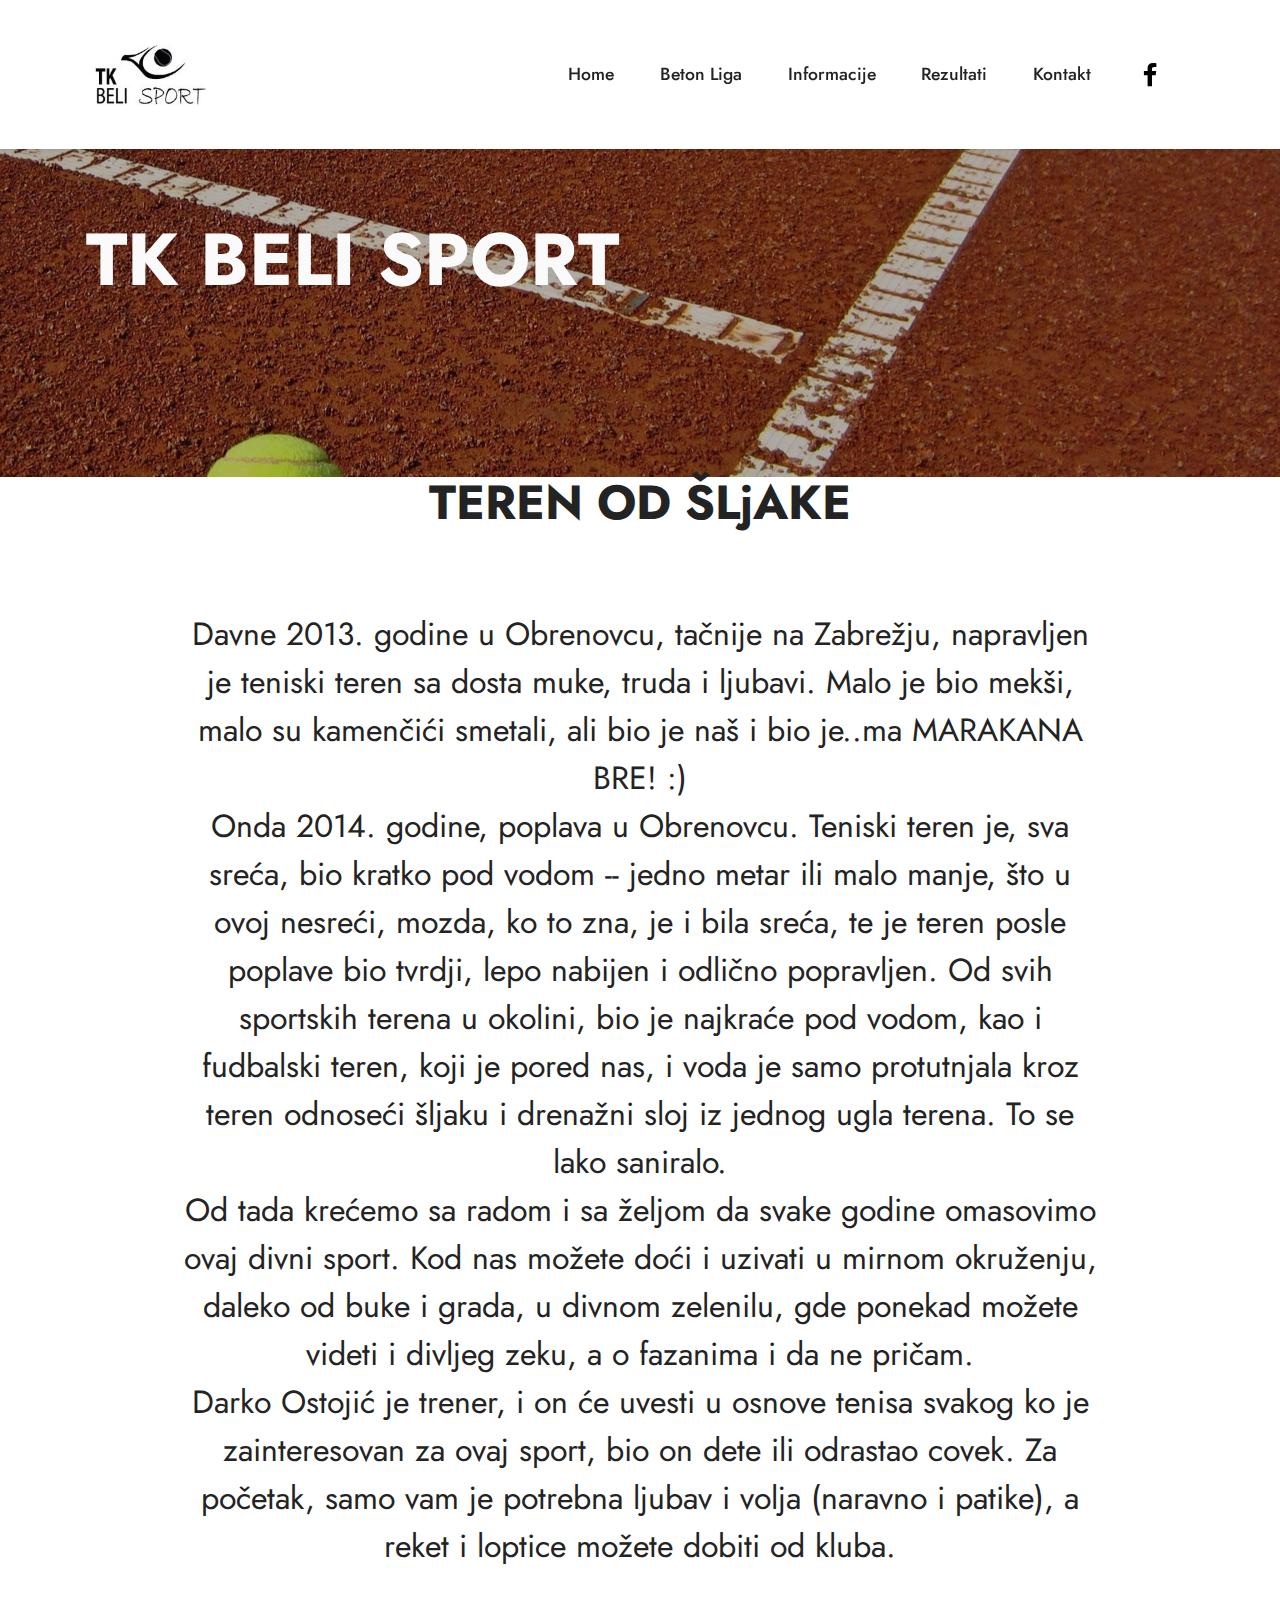
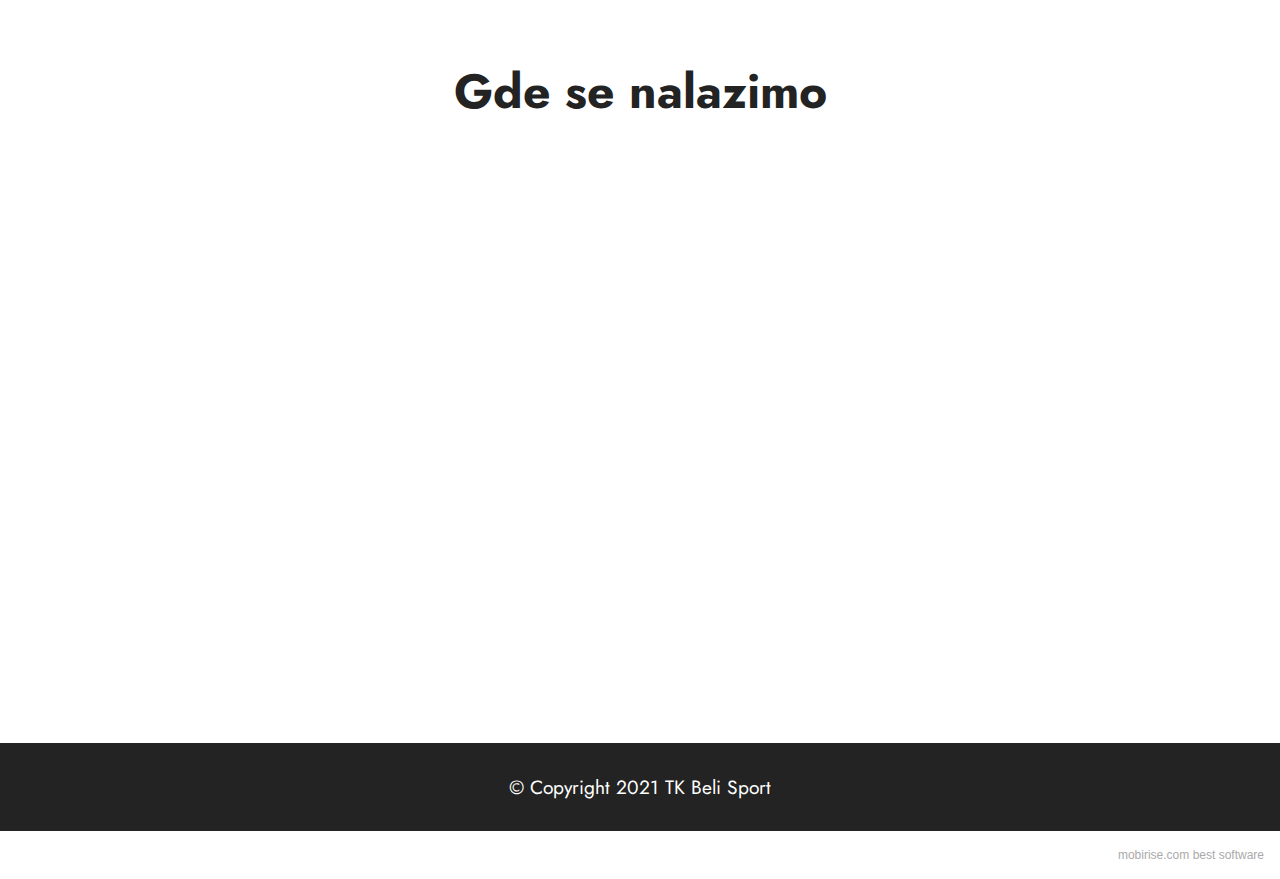
<file: index.html>
<!DOCTYPE html>
<html  >
<head>
  <!-- Site made with Mobirise Website Builder v5.3.0, https://mobirise.com -->
  <meta charset="UTF-8">
  <meta http-equiv="X-UA-Compatible" content="IE=edge">
  <meta name="generator" content="Mobirise v5.3.0, mobirise.com">
  <meta name="viewport" content="width=device-width, initial-scale=1, minimum-scale=1">
  <link rel="shortcut icon" href="assets/images/logo-tenis-krug-256x256.jpeg" type="image/x-icon">
  <meta name="description" content="">
  
  
  <title>Home</title>
  <link rel="stylesheet" href="assets/tether/tether.min.css">
  <link rel="stylesheet" href="assets/bootstrap/css/bootstrap.min.css">
  <link rel="stylesheet" href="assets/bootstrap/css/bootstrap-grid.min.css">
  <link rel="stylesheet" href="assets/bootstrap/css/bootstrap-reboot.min.css">
  <link rel="stylesheet" href="assets/dropdown/css/style.css">
  <link rel="stylesheet" href="assets/socicon/css/styles.css">
  <link rel="stylesheet" href="assets/theme/css/style.css">
  <link rel="preload" as="style" href="assets/mobirise/css/mbr-additional.css"><link rel="stylesheet" href="assets/mobirise/css/mbr-additional.css" type="text/css">
  
  <!-- Analytics -->
<!-- Global site tag (gtag.js) - Google Analytics -->
<script async src="https://www.googletagmanager.com/gtag/js?id=G-X2D6D0NE1W"></script>
<script>
  window.dataLayer = window.dataLayer || [];
  function gtag(){dataLayer.push(arguments);}
  gtag('js', new Date());

  gtag('config', 'G-X2D6D0NE1W');
</script>
<!-- /Analytics -->
  
  
</head>
<body>




  
  <section class="menu menu1 cid-suoGKyP9sp" once="menu" id="menu1-0">
    

    <nav class="navbar navbar-dropdown navbar-fixed-top navbar-expand-lg">
        <div class="container">
            <div class="navbar-brand">
                <span class="navbar-logo">
                    <a href="index.html">
                        <img src="assets/images/logo-tenis-krug-256x256.jpeg" alt="tk beli sport" style="height: 8rem;">
                    </a>
                </span>
                
            </div>
            <button class="navbar-toggler" type="button" data-toggle="collapse" data-target="#navbarSupportedContent" aria-controls="navbarNavAltMarkup" aria-expanded="false" aria-label="Toggle navigation">
                <div class="hamburger">
                    <span></span>
                    <span></span>
                    <span></span>
                    <span></span>
                </div>
            </button>
            <div class="collapse navbar-collapse" id="navbarSupportedContent">
                <ul class="navbar-nav nav-dropdown nav-right" data-app-modern-menu="true"><li class="nav-item"><a class="nav-link link text-black text-primary display-4" href="index.html">Home</a></li><li class="nav-item"><a class="nav-link link text-black text-primary display-4" href="beton-liga.html">Beton Liga</a></li>
                    
                    <li class="nav-item"><a class="nav-link link text-black text-primary display-4" href="informacije.html">Informacije</a>
                    </li><li class="nav-item"><a class="nav-link link text-black text-primary display-4" href="rezultati.html">Rezultati</a></li><li class="nav-item"><a class="nav-link link text-black text-primary display-4" href="kontakt.html">Kontakt</a></li></ul>
                <div class="icons-menu">
                    <a class="iconfont-wrapper" href="https://www.facebook.com/TKbeliSport" target="_blank">
                        <span class="p-2 mbr-iconfont socicon-facebook socicon"></span>
                    </a>
                    
                    
                    
                </div>
                
            </div>
        </div>
    </nav>
</section>

<section class="header1 cid-suoGNY6XXk" id="header1-1">

    

    <div class="mbr-overlay" style="opacity: 0.3; background-color: rgb(0, 0, 0);"></div>

    <div class="container">
        <div class="row">
            <div class="col-12 col-lg-12">
                <h1 class="mbr-section-title mbr-fonts-style mb-3 display-1"><strong>TK BELI SPORT</strong></h1>
                
                
                
            </div>
        </div>
    </div>
</section>

<section class="content4 cid-susd88hOzP" id="content4-j">
    
    
    <div class="container">
        <div class="row justify-content-center">
            <div class="title col-md-12 col-lg-10">
                <h3 class="mbr-section-title mbr-fonts-style align-center mb-4 display-2"><strong>TEREN OD ŠLjAKE</strong></h3>
                <h4 class="mbr-section-subtitle align-center mbr-fonts-style mb-4 display-5"><br>Davne 2013. godine u Obrenovcu, tačnije na Zabrežju, napravljen je teniski teren sa dosta muke, truda i ljubavi. Malo je bio mekši, malo su kamenčići smetali, ali bio je naš i bio je..ma MARAKANA BRE! :)
                <div>Onda 2014. godine, poplava u Obrenovcu. Teniski teren je, sva sreća, bio kratko pod vodom -- jedno metar ili malo manje, što u ovoj nesreći, mozda, ko to zna, je i bila sreća, te je teren posle poplave bio tvrdji, lepo nabijen i odlično popravljen. Od svih sportskih terena u okolini, bio je najkraće pod vodom, kao i fudbalski teren, koji je pored nas, i voda je samo protutnjala kroz teren odnoseći šljaku i drenažni sloj iz jednog ugla terena. To se lako saniralo.
</div><div>Od tada krećemo sa radom i sa željom da svake godine omasovimo ovaj divni sport. Kod nas možete doći i uzivati u mirnom okruženju, daleko od buke i grada, u divnom zelenilu, gde ponekad možete videti i divljeg zeku, a o fazanima i da ne pričam.
</div><div>Darko Ostojić je trener, i on će uvesti u osnove tenisa svakog ko je zainteresovan za ovaj sport, bio on dete ili odrastao covek. Za početak, samo vam je potrebna ljubav i volja (naravno i patike), a reket i loptice možete dobiti od kluba.<br></div></h4>
                
            </div>
        </div>
    </div>
</section>

<section class="map1 cid-sup2BA6wS6" id="map1-e">
    
    
    <div class="container">
        <div class="mbr-section-head mb-4">
            <h3 class="mbr-section-title mbr-fonts-style align-center mb-0 display-2">
                <strong>Gde se nalazimo</strong></h3>
            
        </div>
        <div class="google-map"><iframe frameborder="0" style="border:0" src="https://www.google.com/maps/embed?pb=!1m18!1m12!1m3!1d3461.220924675738!2d20.21159431574756!3d44.67989779345167!2m3!1f0!2f0!3f0!3m2!1i1024!2i768!4f13.1!3m3!1m2!1s0x475a15b30ae3071b%3A0x8c328e2de22a4f91!2sTK%20Beli%20Sport!5e1!3m2!1sen!2srs!4v1618256267627!5m2!1sen!2srs" allowfullscreen=""></iframe></div>
    </div>
</section>

<section class="footer7 cid-supaadNcZG" once="footers" id="footer7-i">

    

    

    <div class="container">
        <div class="media-container-row align-center mbr-white">
            <div class="col-12">
                <p class="mbr-text mb-0 mbr-fonts-style display-7">
                    © Copyright 2021 TK Beli Sport</p>
            </div>
        </div>
    </div>
</section><section style="background-color: #fff; font-family: -apple-system, BlinkMacSystemFont, 'Segoe UI', 'Roboto', 'Helvetica Neue', Arial, sans-serif; color:#aaa; font-size:12px; padding: 0; align-items: center; display: flex;"><a href="https://mobirise.site/z" style="flex: 1 1; height: 3rem; padding-left: 1rem;"></a><p style="flex: 0 0 auto; margin:0; padding-right:1rem;"><a href="https://mobirise.site" style="color:#aaa;">mobirise.com</a> best software</p></section><script src="assets/web/assets/jquery/jquery.min.js"></script>  <script src="assets/popper/popper.min.js"></script>  <script src="assets/tether/tether.min.js"></script>  <script src="assets/bootstrap/js/bootstrap.min.js"></script>  <script src="assets/smoothscroll/smooth-scroll.js"></script>  <script src="assets/dropdown/js/nav-dropdown.js"></script>  <script src="assets/dropdown/js/navbar-dropdown.js"></script>  <script src="assets/touchswipe/jquery.touch-swipe.min.js"></script>  <script src="assets/theme/js/script.js"></script>  
  
  
</body>
</html>
</file>
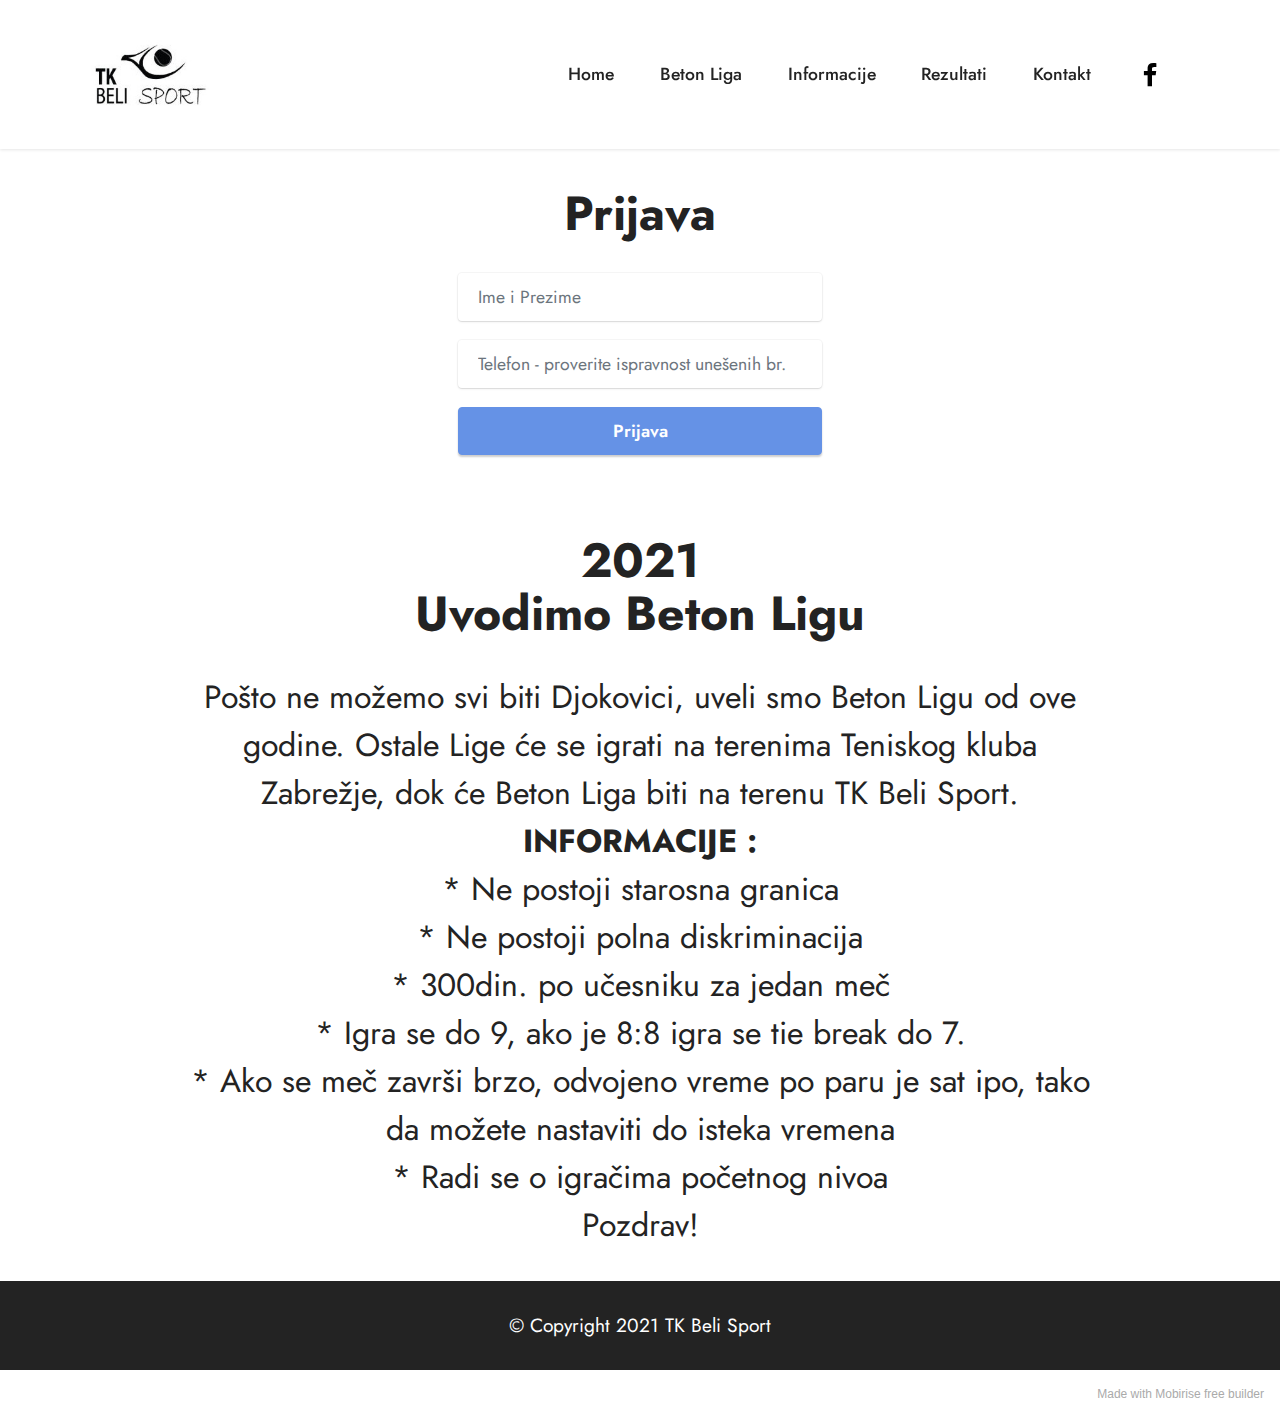
<file: beton-liga.html>
<!DOCTYPE html>
<html  >
<head>
  <!-- Site made with Mobirise Website Builder v5.3.0, https://mobirise.com -->
  <meta charset="UTF-8">
  <meta http-equiv="X-UA-Compatible" content="IE=edge">
  <meta name="generator" content="Mobirise v5.3.0, mobirise.com">
  <meta name="viewport" content="width=device-width, initial-scale=1, minimum-scale=1">
  <link rel="shortcut icon" href="assets/images/logo-tenis-krug-256x256.jpeg" type="image/x-icon">
  <meta name="description" content="">
  
  
  <title>Beton Liga</title>
  <link rel="stylesheet" href="assets/tether/tether.min.css">
  <link rel="stylesheet" href="assets/bootstrap/css/bootstrap.min.css">
  <link rel="stylesheet" href="assets/bootstrap/css/bootstrap-grid.min.css">
  <link rel="stylesheet" href="assets/bootstrap/css/bootstrap-reboot.min.css">
  <link rel="stylesheet" href="assets/formstyler/jquery.formstyler.css">
  <link rel="stylesheet" href="assets/formstyler/jquery.formstyler.theme.css">
  <link rel="stylesheet" href="assets/datepicker/jquery.datetimepicker.min.css">
  <link rel="stylesheet" href="assets/dropdown/css/style.css">
  <link rel="stylesheet" href="assets/socicon/css/styles.css">
  <link rel="stylesheet" href="assets/theme/css/style.css">
  <link rel="preload" as="style" href="assets/mobirise/css/mbr-additional.css"><link rel="stylesheet" href="assets/mobirise/css/mbr-additional.css" type="text/css">
  
  
  
  
</head>
<body>

<!-- Analytics -->
<!-- Global site tag (gtag.js) - Google Analytics -->
<script async src="https://www.googletagmanager.com/gtag/js?id=G-X2D6D0NE1W"></script>
<script>
  window.dataLayer = window.dataLayer || [];
  function gtag(){dataLayer.push(arguments);}
  gtag('js', new Date());

  gtag('config', 'G-X2D6D0NE1W');
</script>
<!-- /Analytics -->


  
  <section class="menu menu1 cid-suoGKyP9sp" once="menu" id="menu1-8">
    

    <nav class="navbar navbar-dropdown navbar-fixed-top navbar-expand-lg">
        <div class="container">
            <div class="navbar-brand">
                <span class="navbar-logo">
                    <a href="index.html">
                        <img src="assets/images/logo-tenis-krug-256x256.jpeg" alt="tk beli sport" style="height: 8rem;">
                    </a>
                </span>
                
            </div>
            <button class="navbar-toggler" type="button" data-toggle="collapse" data-target="#navbarSupportedContent" aria-controls="navbarNavAltMarkup" aria-expanded="false" aria-label="Toggle navigation">
                <div class="hamburger">
                    <span></span>
                    <span></span>
                    <span></span>
                    <span></span>
                </div>
            </button>
            <div class="collapse navbar-collapse" id="navbarSupportedContent">
                <ul class="navbar-nav nav-dropdown nav-right" data-app-modern-menu="true"><li class="nav-item"><a class="nav-link link text-black text-primary display-4" href="index.html">Home</a></li><li class="nav-item"><a class="nav-link link text-black text-primary display-4" href="beton-liga.html">Beton Liga</a></li>
                    
                    <li class="nav-item"><a class="nav-link link text-black text-primary display-4" href="informacije.html">Informacije</a>
                    </li><li class="nav-item"><a class="nav-link link text-black text-primary display-4" href="rezultati.html">Rezultati</a></li><li class="nav-item"><a class="nav-link link text-black text-primary display-4" href="kontakt.html">Kontakt</a></li></ul>
                <div class="icons-menu">
                    <a class="iconfont-wrapper" href="https://www.facebook.com/TKbeliSport" target="_blank">
                        <span class="p-2 mbr-iconfont socicon-facebook socicon"></span>
                    </a>
                    
                    
                    
                </div>
                
            </div>
        </div>
    </nav>
</section>

<section class="form6 cid-suoLLyzTS6" id="form6-b">
    
    
    <div class="container">
        <div class="mbr-section-head">
            <h3 class="mbr-section-title mbr-fonts-style align-center mb-0 display-2">
                <strong>Prijava</strong></h3>
            
        </div>
        <div class="row justify-content-center mt-4">
            <div class="col-lg-8 mx-auto mbr-form" data-form-type="formoid">
                <form action="https://mobirise.eu/" method="POST" class="mbr-form form-with-styler mx-auto" data-form-title="Form Name"><input type="hidden" name="email" data-form-email="true" value="5YI0Y33vq1MCvm7wzQveJTNRIpVn0neDNHCSO1EIMTDr1bOaumfsos4ZMdPk3KV6Q23iUnwwu9GzHN52X+uldA0KG18D9U4IPkSOckIbFyMhvBkqM5km1rUhN7b5AH5E">
                    <div class="row">
                        <div hidden="hidden" data-form-alert="" class="alert alert-success col-12">Hvala na prijavi! Bicete kontaktirani.</div>
                        <div hidden="hidden" data-form-alert-danger="" class="alert alert-danger col-12">Oops...! some
                            problem!</div>
                    </div>
                    <div class="dragArea row">
                        <div class="col-lg-12 col-md-12 col-sm-12 form-group" data-for="name">
                            <input type="text" name="name" placeholder="Ime i Prezime" data-form-field="name" class="form-control" value="" id="name-form6-b">
                        </div>
                        
                        <div data-for="phone" class="col-lg-12 col-md-12 col-sm-12 form-group">
                            <input type="tel" name="phone" placeholder="Telefon - proverite ispravnost unešenih br." data-form-field="phone" class="form-control" value="" id="phone-form6-b">
                        </div>
                        <div class="col-auto mbr-section-btn align-center"><button type="submit" class="btn btn-primary display-4">Prijava</button></div>
                    </div>
                </form>
            </div>
        </div>
    </div>
</section>

<section class="content4 cid-susdv1oglO" id="content4-k">
    
    
    <div class="container">
        <div class="row justify-content-center">
            <div class="title col-md-12 col-lg-10">
                <h3 class="mbr-section-title mbr-fonts-style align-center mb-4 display-2">
                    <strong>2021
</strong>
                <div><strong>Uvodimo Beton Ligu</strong></div></h3>
                <h4 class="mbr-section-subtitle align-center mbr-fonts-style mb-4 display-5">Pošto ne možemo svi biti Djokovici, uveli smo Beton Ligu od ove godine. Ostale Lige će se igrati na terenima Teniskog kluba Zabrežje, dok će Beton Liga biti na terenu TK Beli Sport.
<div><strong>INFORMACIJE :</strong></div><div>* Ne postoji starosna granica</div><div>* Ne postoji polna diskriminacija<br>* 300din. po učesniku za jedan meč</div><div>* Igra se do 9, ako je 8:8 igra se tie break do 7. 
</div><div>* Ako se meč završi brzo, odvojeno vreme po paru je sat ipo, tako da možete nastaviti do isteka vremena</div><div>* Radi se o igračima početnog nivoa</div><div>Pozdrav!</div></h4>
                
            </div>
        </div>
    </div>
</section>

<section class="footer7 cid-supaadNcZG" once="footers" id="footer7-i">

    

    

    <div class="container">
        <div class="media-container-row align-center mbr-white">
            <div class="col-12">
                <p class="mbr-text mb-0 mbr-fonts-style display-7">
                    © Copyright 2021 TK Beli Sport</p>
            </div>
        </div>
    </div>
</section><section style="background-color: #fff; font-family: -apple-system, BlinkMacSystemFont, 'Segoe UI', 'Roboto', 'Helvetica Neue', Arial, sans-serif; color:#aaa; font-size:12px; padding: 0; align-items: center; display: flex;"><a href="https://mobirise.site/k" style="flex: 1 1; height: 3rem; padding-left: 1rem;"></a><p style="flex: 0 0 auto; margin:0; padding-right:1rem;"><a href="https://mobirise.site/i" style="color:#aaa;">Made with Mobirise</a> free builder</p></section><script src="assets/web/assets/jquery/jquery.min.js"></script>  <script src="assets/popper/popper.min.js"></script>  <script src="assets/tether/tether.min.js"></script>  <script src="assets/bootstrap/js/bootstrap.min.js"></script>  <script src="assets/smoothscroll/smooth-scroll.js"></script>  <script src="assets/formstyler/jquery.formstyler.js"></script>  <script src="assets/formstyler/jquery.formstyler.min.js"></script>  <script src="assets/datepicker/jquery.datetimepicker.full.js"></script>  <script src="assets/dropdown/js/nav-dropdown.js"></script>  <script src="assets/dropdown/js/navbar-dropdown.js"></script>  <script src="assets/touchswipe/jquery.touch-swipe.min.js"></script>  <script src="assets/theme/js/script.js"></script>  <script src="assets/formoid/formoid.min.js"></script>  
  
  
</body>
</html>
</file>
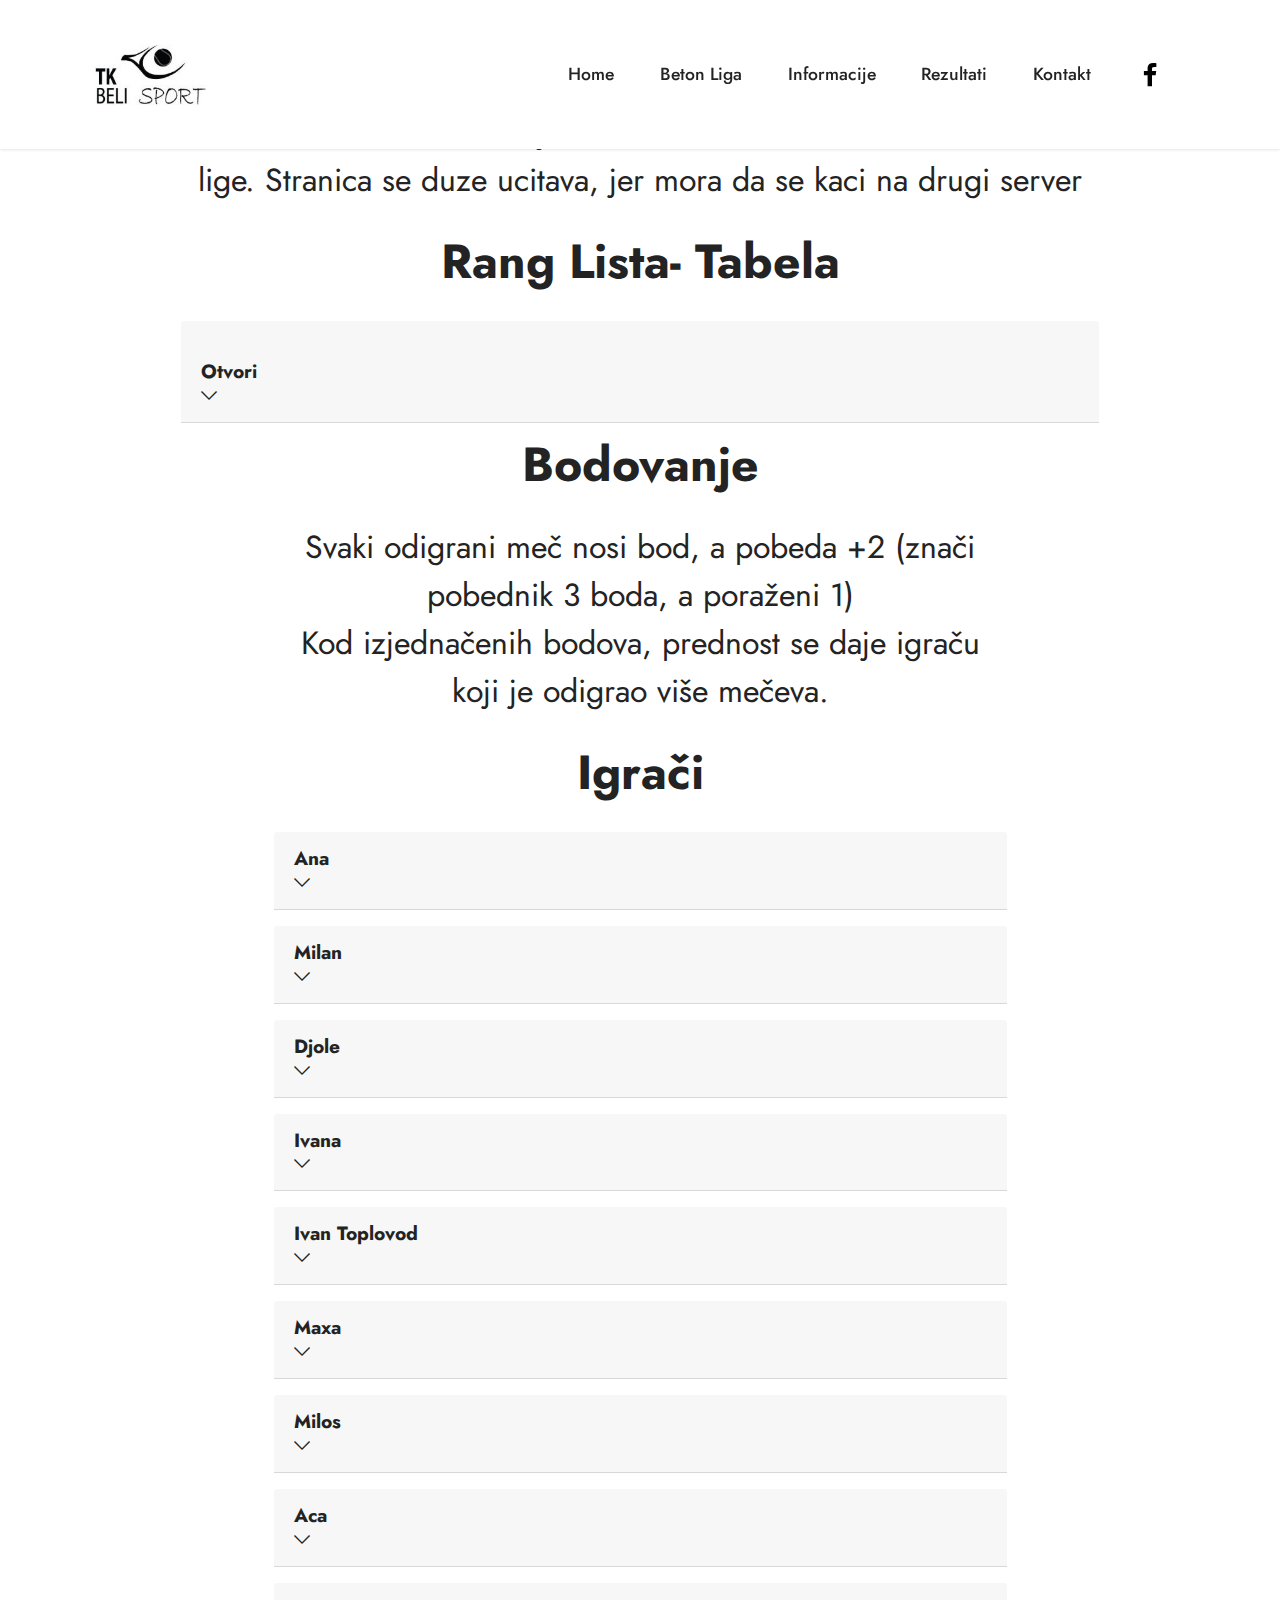
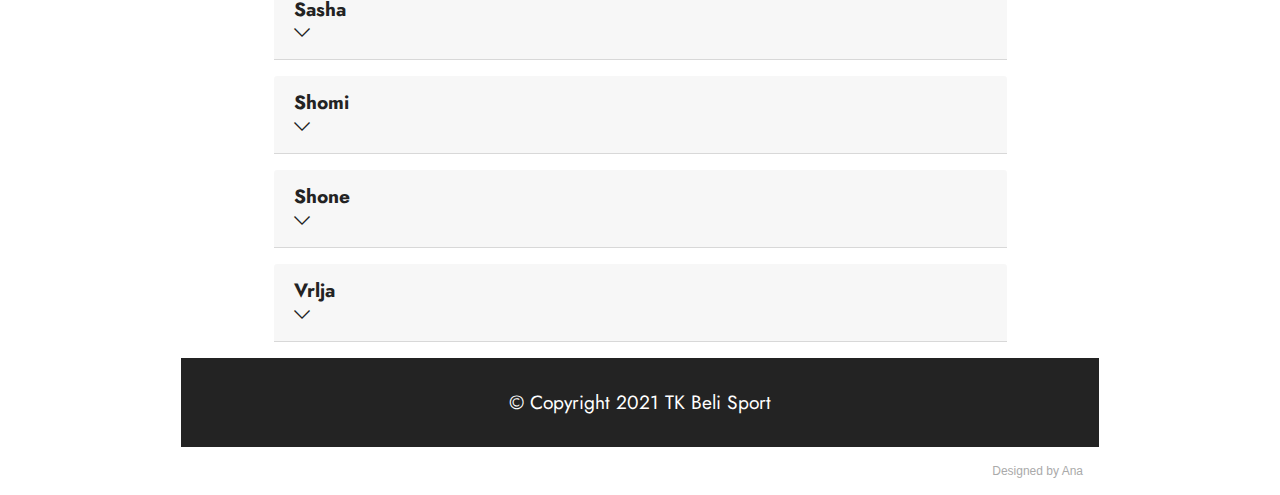
<file: informacije.html>
<!DOCTYPE html>
<html  >
<head>
  <!-- Site made with Mobirise Website Builder v5.3.0, https://mobirise.com -->
  <meta charset="UTF-8">
  <meta http-equiv="X-UA-Compatible" content="IE=edge">
  <meta name="generator" content="Mobirise v5.3.0, mobirise.com">
  <meta name="viewport" content="width=device-width, initial-scale=1, minimum-scale=1">
  <link rel="shortcut icon" href="assets/images/logo-tenis-krug-256x256.jpeg" type="image/x-icon">
  <meta name="description" content="">
  
  
  <title>Informacije</title>
  <link rel="stylesheet" href="assets/web/assets/mobirise-icons2/mobirise2.css">
  <link rel="stylesheet" href="assets/web/assets/mobirise-icons/mobirise-icons.css">
  <link rel="stylesheet" href="assets/tether/tether.min.css">
  <link rel="stylesheet" href="assets/bootstrap/css/bootstrap.min.css">
  <link rel="stylesheet" href="assets/bootstrap/css/bootstrap-grid.min.css">
  <link rel="stylesheet" href="assets/bootstrap/css/bootstrap-reboot.min.css">
  <link rel="stylesheet" href="assets/dropdown/css/style.css">
  <link rel="stylesheet" href="assets/socicon/css/styles.css">
  <link rel="stylesheet" href="assets/theme/css/style.css">
  <link rel="preload" as="style" href="assets/mobirise/css/mbr-additional.css"><link rel="stylesheet" href="assets/mobirise/css/mbr-additional.css" type="text/css">
  
<!-- Analytics -->
<!-- Global site tag (gtag.js) - Google Analytics -->
<script async src="https://www.googletagmanager.com/gtag/js?id=G-X2D6D0NE1W"></script>
<script>
  window.dataLayer = window.dataLayer || [];
  function gtag(){dataLayer.push(arguments);}
  gtag('js', new Date());

  gtag('config', 'G-X2D6D0NE1W');
</script>
<!-- /Analytics -->  
  
  
</head>
<body>




  
  <section class="menu menu1 cid-suoGKyP9sp" once="menu" id="menu1-c">
    

    <nav class="navbar navbar-dropdown navbar-fixed-top navbar-expand-lg">
        <div class="container">
            <div class="navbar-brand">
                <span class="navbar-logo">
                    <a href="index.html">
                        <img src="assets/images/logo-tenis-krug-256x256.jpeg" alt="tk beli sport" style="height: 8rem;">
                    </a>
                </span>
                
            </div>
            <button class="navbar-toggler" type="button" data-toggle="collapse" data-target="#navbarSupportedContent" aria-controls="navbarNavAltMarkup" aria-expanded="false" aria-label="Toggle navigation">
                <div class="hamburger">
                    <span></span>
                    <span></span>
                    <span></span>
                    <span></span>
                </div>
            </button>
            <div class="collapse navbar-collapse" id="navbarSupportedContent">
                <ul class="navbar-nav nav-dropdown nav-right" data-app-modern-menu="true"><li class="nav-item"><a class="nav-link link text-black text-primary display-4" href="index.html">Home</a></li><li class="nav-item"><a class="nav-link link text-black text-primary display-4" href="beton-liga.html">Beton Liga</a></li>
                    
                    <li class="nav-item"><a class="nav-link link text-black text-primary display-4" href="informacije.html">Informacije</a>
                    </li><li class="nav-item"><a class="nav-link link text-black text-primary display-4" href="rezultati.html">Rezultati</a></li><li class="nav-item"><a class="nav-link link text-black text-primary display-4" href="kontakt.html">Kontakt</a></li></ul>
                <div class="icons-menu">
                    <a class="iconfont-wrapper" href="https://www.facebook.com/TKbeliSport" target="_blank">
                        <span class="p-2 mbr-iconfont socicon-facebook socicon"></span>
                    </a>
                    
                    
                    
                </div>
                
            </div>
        </div>
    </nav>
</section>

<section class="content4 cid-suse31oOFw" id="content4-l">
    
    
    <div class="container">
        <div class="row justify-content-center">
            <div class="title col-md-12 col-lg-10">
                
                <h4 class="mbr-section-subtitle align-center mbr-fonts-style mb-4 display-5">Na ovoj stranici će se nalaziti informacije o rezultatima beton-lige, kao i svi interesantni detalji, vezani za mečeve ili za same učesnike lige. Stranica se duze ucitava, jer mora da se kaci na drugi server</h4>
                
            </div>
        </div>
    </div>
</section>
<section class="content17 cid-svLLFkaWvS" id="content17-t">

    

    
    
    <div class="container">
        
            <div class="row justify-content-center">
                <div class="col-12 col-md-10">
                    <div class="section-head align-center mb-4">
                        <h3 class="mbr-section-title mb-0 mbr-fonts-style display-2">
                            <strong>Rang Lista- Tabela</strong></h3>
                        
                    </div>
                    
                    <div id="bootstrap-toggle" class="toggle-panel accordionStyles tab-content">
                        <div class="card mb-3">
                            <div class="card-header" role="tab" id="headingOne">
                                <a role="button" class="collapsed panel-title text-black" data-toggle="collapse" data-core="" href="#collapse12_9" aria-expanded="false" aria-controls="collapse1"><br>
<h6 class="panel-title-edit mbr-fonts-style mb-0 display-7"><strong>Otvori</strong></h6>
                                  <span class="mbr-iconfont mobi-mbri-arrow-down mobi-mbri"></span>
                                </a>
                            </div>
                            <div id="collapse12_9" class="panel-collapse noScroll collapse" role="tabpanel" aria-labelledby="headingOne">
                                <div class="panel-body">
                                   <iframe class="airtable-embed" src="https://airtable.com/embed/shrxeiyUpsgRhQ7Wc?backgroundColor=orange&viewControls=on" frameborder="0" onmousewheel="" width="100%" height="533" style="background: transparent; border: 1px solid #ccc;"></iframe>
                                </div>
                            </div>
                        </div>
<section class="content4 cid-susoZ7Uhwi" id="content4-s">
    
    
    <div class="container">
        <div class="row justify-content-center">
            <div class="title col-md-12 col-lg-10">
                <h3 class="mbr-section-title mbr-fonts-style align-center mb-4 display-2"><strong>Bodovanje</strong></h3>
                <h4 class="mbr-section-subtitle align-center mbr-fonts-style mb-4 display-5">
                    Svaki odigrani meč nosi bod, a pobeda +2 (znači pobednik 3 boda, a poraženi 1)<br>Kod izjednačenih bodova, prednost se daje igraču koji je odigrao više mečeva.</h4>
                
            </div>
        </div>
    </div>
</section>

<section class="content17 cid-svLLFkaWvS" id="content17-t">

    

    
    
    <div class="container">
        
            <div class="row justify-content-center">
                <div class="col-12 col-md-10">
                    <div class="section-head align-center mb-4">
                        <h3 class="mbr-section-title mb-0 mbr-fonts-style display-2">
                            <strong>Igrači</strong></h3>
                        
                    </div>
                    
                    <div id="bootstrap-toggle" class="toggle-panel accordionStyles tab-content">
                        <div class="card mb-3">
                            <div class="card-header" role="tab" id="headingOne">
                                <a role="button" class="collapsed panel-title text-black" data-toggle="collapse" data-core="" href="#collapse1_9" aria-expanded="false" aria-controls="collapse1">
                                    <h6 class="panel-title-edit mbr-fonts-style mb-0 display-7"><strong>Ana</strong></h6>
                                    <span class="mbr-iconfont mobi-mbri-arrow-down mobi-mbri"></span>
                                </a>
                            </div>
                            <div id="collapse1_9" class="panel-collapse noScroll collapse" role="tabpanel" aria-labelledby="headingOne">
                                <div class="panel-body">
                                    <iframe class="airtable-embed" src="https://airtable.com/embed/shrcwEqaWUfvH3sjR?backgroundColor=orange&viewControls=on" frameborder="0" onmousewheel="" width="100%" height="533" style="background: transparent; border: 1px solid #ccc;"></iframe>
                                </div>
                            </div>
                        </div>
                        <div class="card mb-3">
                            <div class="card-header" role="tab" id="headingTwo">
                                <a role="button" class="collapsed panel-title text-black" data-toggle="collapse" data-core="" href="#collapse2_9" aria-expanded="false" aria-controls="collapse2">
                                    <h6 class="panel-title-edit mbr-fonts-style mb-0 display-7"><strong>Milan</strong>
                                </h6>
                                    <span class="mbr-iconfont mobi-mbri-arrow-down mobi-mbri"></span>
                                </a>

                            </div>
                            <div id="collapse2_9" class="panel-collapse noScroll collapse" role="tabpanel" aria-labelledby="headingTwo">
                                <div class="panel-body">
                                    <iframe class="airtable-embed" src="https://airtable.com/embed/shrwVpjjA5xrAWDqX?backgroundColor=orange&viewControls=on" frameborder="0" onmousewheel="" width="100%" height="533" style="background: transparent; border: 1px solid #ccc;"></iframe>
                                </div>
                            </div>
                        </div>
                        <div class="card mb-3">
                            <div class="card-header" role="tab" id="headingThree">
                                <a role="button" class="collapsed panel-title text-black" data-toggle="collapse" data-core="" href="#collapse3_9" aria-expanded="false" aria-controls="collapse3">
                                    <h6 class="panel-title-edit mbr-fonts-style mb-0 display-7"><strong>Djole</strong>
                                </h6>
                                    <span class="mbr-iconfont mobi-mbri-arrow-down mobi-mbri"></span>
                                </a>
                            </div>
                            <div id="collapse3_9" class="panel-collapse noScroll collapse" role="tabpanel" aria-labelledby="headingThree">
                                <div class="panel-body">
                                    <iframe class="airtable-embed" src="https://airtable.com/embed/shrMGLS5AvCGYaT9n?backgroundColor=orange&viewControls=on" frameborder="0" onmousewheel="" width="100%" height="533" style="background: transparent; border: 1px solid #ccc;"></iframe>
                                </div>
                            </div>
                        </div>
                        <div class="card mb-3">
                            <div class="card-header" role="tab" id="headingThree">
                                <a role="button" class="collapsed panel-title text-black" data-toggle="collapse" data-core="" href="#collapse4_9" aria-expanded="false" aria-controls="collapse4">
                                    <h6 class="panel-title-edit mbr-fonts-style mb-0 display-7"><strong>Ivana</strong>
                                </h6>
                                    <span class="mbr-iconfont mobi-mbri-arrow-down mobi-mbri"></span>
                                </a>
                            </div>
                            <div id="collapse4_9" class="panel-collapse noScroll collapse" role="tabpanel" aria-labelledby="headingThree">
                                <div class="panel-body">
                                    <iframe class="airtable-embed" src="https://airtable.com/embed/shrFAISfir9thgpLw?backgroundColor=orange&viewControls=on" frameborder="0" onmousewheel="" width="100%" height="533" style="background: transparent; border: 1px solid #ccc;"></iframe>
                                </div>
                            </div>
                        </div>
                        <div class="card mb-3">
                            <div class="card-header" role="tab" id="headingThree">
                                <a role="button" class="collapsed panel-title text-black" data-toggle="collapse" data-core="" href="#collapse5_9" aria-expanded="false" aria-controls="collapse5">
                                   <h6 class="panel-title-edit mbr-fonts-style mb-0 display-7"><strong>Ivan Toplovod</strong></h6>
                                        <span class="mbr-iconfont mobi-mbri-arrow-down mobi-mbri"></span>
                                </a>
                            </div>
                            <div id="collapse5_9" class="panel-collapse noScroll collapse" role="tabpanel" aria-labelledby="headingThree">
                                <div class="panel-body">
                                    <iframe class="airtable-embed" src="https://airtable.com/embed/shroVmCXHnjAEknv8?backgroundColor=orange&viewControls=on" frameborder="0" onmousewheel="" width="100%" height="533" style="background: transparent; border: 1px solid #ccc;"></iframe>
                                </div>
                            </div>
                        </div>
                        <div class="card mb-3">
                            <div class="card-header" role="tab" id="headingThree">
                                <a role="button" class="collapsed panel-title text-black" data-toggle="collapse" data-core="" href="#collapse6_9" aria-expanded="false" aria-controls="collapse6">
                                    <h6 class="panel-title-edit mbr-fonts-style mb-0 display-7"><strong>Maxa</strong></h6>
                                    <span class="mbr-iconfont mobi-mbri-arrow-down mobi-mbri"></span>
                                </a>
                            </div>
                            <div id="collapse6_9" class="panel-collapse noScroll collapse" role="tabpanel" aria-labelledby="headingThree">
                                <div class="panel-body">
<iframe class="airtable-embed" src="https://airtable.com/embed/shr3xxzbanHTmgWUK?backgroundColor=orange&viewControls=on" frameborder="0" onmousewheel="" width="100%" height="533" style="background: transparent; border: 1px solid #ccc;"></iframe>
                                </div>
                            </div>
                            </div>
                            <div class="card mb-3">
                            <div class="card-header" role="tab" id="headingThree">
                                <a role="button" class="collapsed panel-title text-black" data-toggle="collapse" data-core="" href="#collapse7_9" aria-expanded="false" aria-controls="collapse7">
                                    <h6 class="panel-title-edit mbr-fonts-style mb-0 display-7"><strong>Milos</strong></h6>
                                    <span class="mbr-iconfont mobi-mbri-arrow-down mobi-mbri"></span>
                                </a>
                            </div>
                            <div id="collapse7_9" class="panel-collapse noScroll collapse" role="tabpanel" aria-labelledby="headingThree">
                                <div class="panel-body">
 <iframe class="airtable-embed" src="https://airtable.com/embed/shrDi8LOxrZL7vgfS?backgroundColor=orange&viewControls=on" frameborder="0" onmousewheel="" width="100%" height="533" style="background: transparent; border: 1px solid #ccc;"></iframe>
                                </div>
                            </div>
                        </div>
                        <div class="card mb-3">
                            <div class="card-header" role="tab" id="headingThree">
                                <a role="button" class="collapsed panel-title text-black" data-toggle="collapse" data-core="" href="#collapse8_9" aria-expanded="false" aria-controls="collapse8">
                                    <h6 class="panel-title-edit mbr-fonts-style mb-0 display-7"><strong>Aca</strong></h6>
                                    <span class="mbr-iconfont mobi-mbri-arrow-down mobi-mbri"></span>
                                </a>
                            </div>
                            <div id="collapse8_9" class="panel-collapse noScroll collapse" role="tabpanel" aria-labelledby="headingThree">
                                <div class="panel-body">
<iframe class="airtable-embed" src="https://airtable.com/embed/shrN56qzfavSWScz9?backgroundColor=orange&viewControls=on" frameborder="0" onmousewheel="" width="100%" height="533" style="background: transparent; border: 1px solid #ccc;"></iframe>
                                </div>
                            </div>
                        </div>
                        <div class="card mb-3">
                            <div class="card-header" role="tab" id="headingThree">
                                <a role="button" class="collapsed panel-title text-black" data-toggle="collapse" data-core="" href="#collapse9_9" aria-expanded="false" aria-controls="collapse9">
                                    <h6 class="panel-title-edit mbr-fonts-style mb-0 display-7"><strong>Sasha</strong></h6>
                                    <span class="mbr-iconfont mobi-mbri-arrow-down mobi-mbri"></span>
                                </a>
                            </div>
                            <div id="collapse9_9" class="panel-collapse noScroll collapse" role="tabpanel" aria-labelledby="headingThree">
                                <div class="panel-body">
<iframe class="airtable-embed" src="https://airtable.com/embed/shrwxHhiHSpaxkjFQ?backgroundColor=orange&viewControls=on" frameborder="0" onmousewheel="" width="100%" height="533" style="background: transparent; border: 1px solid #ccc;"></iframe>
                                </div>
                            </div>
                        </div>   
                            <div class="card mb-3">
                            <div class="card-header" role="tab" id="headingThree">
                                <a role="button" class="collapsed panel-title text-black" data-toggle="collapse" data-core="" href="#collapse13_9" aria-expanded="false" aria-controls="collapse13">
                                    <h6 class="panel-title-edit mbr-fonts-style mb-0 display-7"><strong>Shomi</strong></h6>
                                    <span class="mbr-iconfont mobi-mbri-arrow-down mobi-mbri"></span>
                                </a>
                            </div>
                            <div id="collapse13_9" class="panel-collapse noScroll collapse" role="tabpanel" aria-labelledby="headingThree">
                                <div class="panel-body">
<iframe class="airtable-embed" src="https://airtable.com/embed/shrMhm3sysXDD3Y63?backgroundColor=orange&viewControls=on" frameborder="0" onmousewheel="" width="100%" height="533" style="background: transparent; border: 1px solid #ccc;"></iframe>
                                </div>
                            </div>
                        </div>                    
                        <div class="card mb-3">
                            <div class="card-header" role="tab" id="headingThree">
                                <a role="button" class="collapsed panel-title text-black" data-toggle="collapse" data-core="" href="#collapse10_9" aria-expanded="false" aria-controls="collapse10">
                                    <h6 class="panel-title-edit mbr-fonts-style mb-0 display-7"><strong>Shone</strong></h6>
                                    <span class="mbr-iconfont mobi-mbri-arrow-down mobi-mbri"></span>
                                </a>
                            </div>
                            <div id="collapse10_9" class="panel-collapse noScroll collapse" role="tabpanel" aria-labelledby="headingThree">
                                <div class="panel-body">
<iframe class="airtable-embed" src="https://airtable.com/embed/shr11OQhPDcYU69Q2?backgroundColor=orange&viewControls=on" frameborder="0" onmousewheel="" width="100%" height="533" style="background: transparent; border: 1px solid #ccc;"></iframe>
                                </div>
                            </div>
                        </div>
                        <div class="card mb-3">
                            <div class="card-header" role="tab" id="headingThree">
                                <a role="button" class="collapsed panel-title text-black" data-toggle="collapse" data-core="" href="#collapse11_9" aria-expanded="false" aria-controls="collapse11">
                                    <h6 class="panel-title-edit mbr-fonts-style mb-0 display-7"><strong>Vrlja</strong></h6>
                                    <span class="mbr-iconfont mobi-mbri-arrow-down mobi-mbri"></span>
                                </a>
                            </div>
                            <div id="collapse11_9" class="panel-collapse noScroll collapse" role="tabpanel" aria-labelledby="headingThree">
                                <div class="panel-body">
<iframe class="airtable-embed" src="https://airtable.com/embed/shrfiiBfksxcoNXMc?backgroundColor=orange&viewControls=on" frameborder="0" onmousewheel="" width="100%" height="533" style="background: transparent; border: 1px solid #ccc;"></iframe>                      </div>
                            </div>
                        </div>
                    
                    </div>
                </div>
            </div>
        </div>
</section>

<section class="footer7 cid-supaadNcZG" once="footers" id="footer7-i">

    

    

    <div class="container">
        <div class="media-container-row align-center mbr-white">
            <div class="col-12">
                <p class="mbr-text mb-0 mbr-fonts-style display-7">
                    © Copyright 2021 TK Beli Sport</p>
            </div>
        </div>
    </div>
</section><section style="background-color: #fff; font-family: -apple-system, BlinkMacSystemFont, 'Segoe UI', 'Roboto', 'Helvetica Neue', Arial, sans-serif; color:#aaa; font-size:12px; padding: 0; align-items: center; display: flex;"><a href="https://mobirise.site/n" style="flex: 1 1; height: 3rem; padding-left: 1rem;"></a><p style="flex: 0 0 auto; margin:0; padding-right:1rem;">Designed  <a href="https://mobirise.site/j" style="color:#aaa;">by</a> Ana</p></section><script src="assets/web/assets/jquery/jquery.min.js"></script>  <script src="assets/popper/popper.min.js"></script>  <script src="assets/tether/tether.min.js"></script>  <script src="assets/bootstrap/js/bootstrap.min.js"></script>  <script src="assets/smoothscroll/smooth-scroll.js"></script>  <script src="assets/dropdown/js/nav-dropdown.js"></script>  <script src="assets/dropdown/js/navbar-dropdown.js"></script>  <script src="assets/touchswipe/jquery.touch-swipe.min.js"></script>  <script src="assets/mbr-switch-arrow/mbr-switch-arrow.js"></script>  <script src="assets/theme/js/script.js"></script>  
  
  
</body>
</html>
</file>
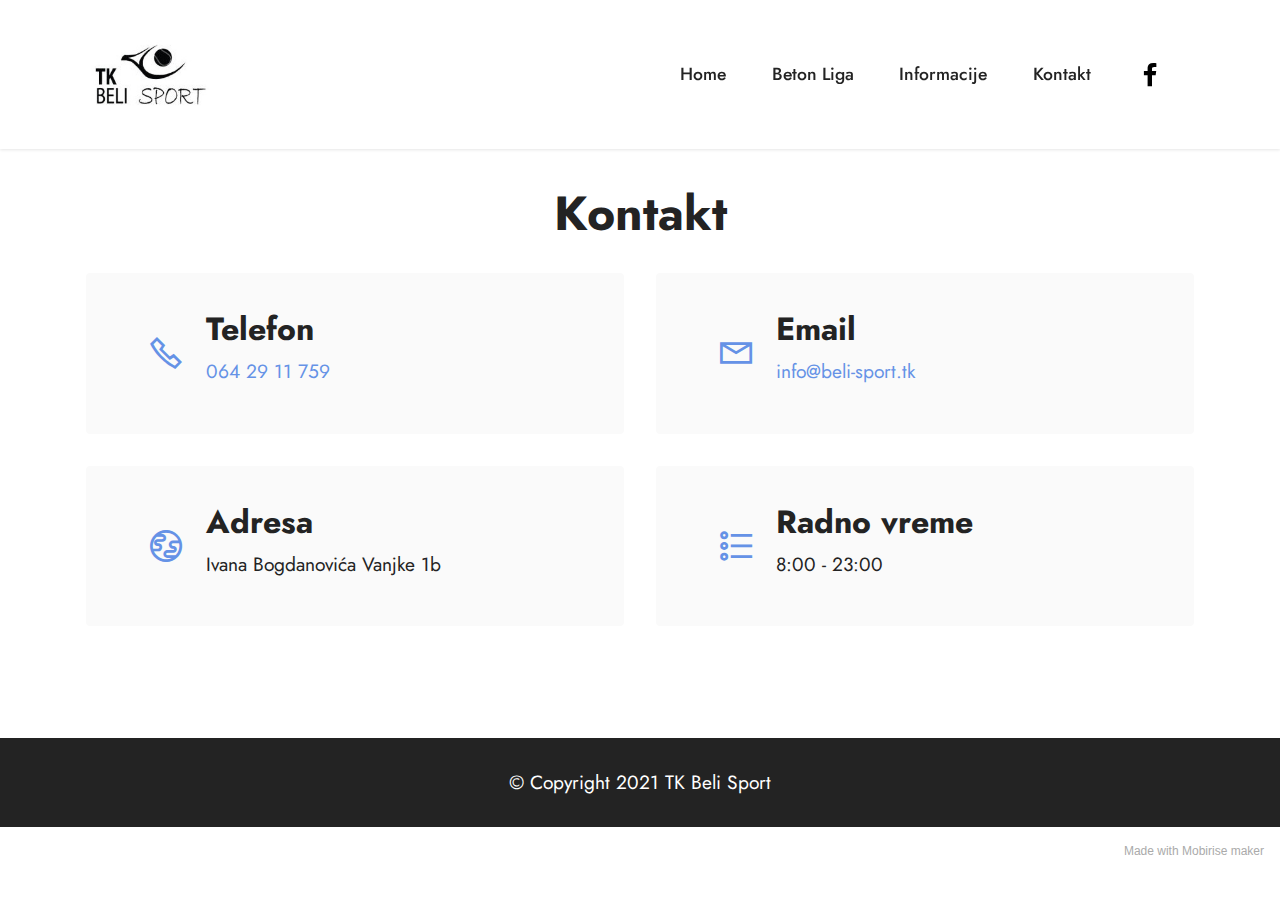
<file: kontakt.html>
<!DOCTYPE html>
<html  >
<head>
  <!-- Site made with Mobirise Website Builder v5.3.0, https://mobirise.com -->
  <meta charset="UTF-8">
  <meta http-equiv="X-UA-Compatible" content="IE=edge">
  <meta name="generator" content="Mobirise v5.3.0, mobirise.com">
  <meta name="viewport" content="width=device-width, initial-scale=1, minimum-scale=1">
  <link rel="shortcut icon" href="assets/images/logo-tenis-krug-256x256.jpeg" type="image/x-icon">
  <meta name="description" content="">
  
  
  <title>Kontakt</title>
  <link rel="stylesheet" href="assets/web/assets/mobirise-icons2/mobirise2.css">
  <link rel="stylesheet" href="assets/tether/tether.min.css">
  <link rel="stylesheet" href="assets/bootstrap/css/bootstrap.min.css">
  <link rel="stylesheet" href="assets/bootstrap/css/bootstrap-grid.min.css">
  <link rel="stylesheet" href="assets/bootstrap/css/bootstrap-reboot.min.css">
  <link rel="stylesheet" href="assets/dropdown/css/style.css">
  <link rel="stylesheet" href="assets/socicon/css/styles.css">
  <link rel="stylesheet" href="assets/theme/css/style.css">
  <link rel="preload" as="style" href="assets/mobirise/css/mbr-additional.css"><link rel="stylesheet" href="assets/mobirise/css/mbr-additional.css" type="text/css">
  
  
  
  
</head>
<body>

<!-- Analytics -->
<!-- Global site tag (gtag.js) - Google Analytics -->
<script async src="https://www.googletagmanager.com/gtag/js?id=G-X2D6D0NE1W"></script>
<script>
  window.dataLayer = window.dataLayer || [];
  function gtag(){dataLayer.push(arguments);}
  gtag('js', new Date());

  gtag('config', 'G-X2D6D0NE1W');
</script>
<!-- /Analytics -->


  
  <section class="menu menu1 cid-suoGKyP9sp" once="menu" id="menu1-g">
    

    <nav class="navbar navbar-dropdown navbar-fixed-top navbar-expand-lg">
        <div class="container">
            <div class="navbar-brand">
                <span class="navbar-logo">
                    <a href="index.html">
                        <img src="assets/images/logo-tenis-krug-256x256.jpeg" alt="tk beli sport" style="height: 8rem;">
                    </a>
                </span>
                
            </div>
            <button class="navbar-toggler" type="button" data-toggle="collapse" data-target="#navbarSupportedContent" aria-controls="navbarNavAltMarkup" aria-expanded="false" aria-label="Toggle navigation">
                <div class="hamburger">
                    <span></span>
                    <span></span>
                    <span></span>
                    <span></span>
                </div>
            </button>
            <div class="collapse navbar-collapse" id="navbarSupportedContent">
                <ul class="navbar-nav nav-dropdown nav-right" data-app-modern-menu="true"><li class="nav-item"><a class="nav-link link text-black text-primary display-4" href="index.html">Home</a></li><li class="nav-item"><a class="nav-link link text-black text-primary display-4" href="beton-liga.html">Beton Liga</a></li>
                    
                    <li class="nav-item"><a class="nav-link link text-black text-primary display-4" href="informacije.html">Informacije</a>
                    </li><li class="nav-item"><a class="nav-link link text-black text-primary display-4" href="kontakt.html">Kontakt</a></li></ul>
                <div class="icons-menu">
                    <a class="iconfont-wrapper" href="https://www.facebook.com/TKbeliSport" target="_blank">
                        <span class="p-2 mbr-iconfont socicon-facebook socicon"></span>
                    </a>
                    
                    
                    
                </div>
                
            </div>
        </div>
    </nav>
</section>

<section class="contacts2 cid-sup5elhpvg" id="contacts2-h">
    <!---->
    
    
    <div class="container">
        <div class="mbr-section-head">
            <h3 class="mbr-section-title mbr-fonts-style align-center mb-0 display-2">
                <strong>Kontakt</strong></h3>
            
        </div>
        <div class="row justify-content-center mt-4">
            <div class="card col-12 col-md-6">
                <div class="card-wrapper">
                    <div class="image-wrapper">
                        <span class="mbr-iconfont mobi-mbri-phone mobi-mbri"></span>
                    </div>
                    <div class="text-wrapper">
                        <h6 class="card-title mbr-fonts-style mb-1 display-5">
                            <strong>Telefon</strong></h6>
                        <p class="mbr-text mbr-fonts-style display-7"><a href="tel:+381642911759" class="text-primary">064 29 11 759</a>&nbsp; &nbsp; &nbsp; &nbsp; &nbsp; &nbsp; &nbsp; &nbsp; &nbsp; &nbsp; &nbsp; &nbsp; &nbsp;</p>
                    </div>
                </div>
            </div>
            <div class="card col-12 col-md-6">
                <div class="card-wrapper">
                    <div class="image-wrapper">
                        <span class="mbr-iconfont mobi-mbri-letter mobi-mbri"></span>
                    </div>
                    <div class="text-wrapper">
                        <h6 class="card-title mbr-fonts-style mb-1 display-5">
                            <strong>Email</strong>
                        </h6>
                        <p class="mbr-text mbr-fonts-style display-7"><a href="mailto:ahaostojic@gmail.com" class="text-primary">info@beli-sport.tk</a>&nbsp; &nbsp; &nbsp; &nbsp; &nbsp; &nbsp; &nbsp; &nbsp; &nbsp; &nbsp; &nbsp; &nbsp; &nbsp;</p>
                    </div>
                </div>
            </div>
            <div class="card col-12 col-md-6">
                <div class="card-wrapper">
                    <div class="image-wrapper">
                        <span class="mbr-iconfont mobi-mbri-globe mobi-mbri"></span>
                    </div>
                    <div class="text-wrapper">
                        <h6 class="card-title mbr-fonts-style mb-1 display-5">
                            <strong>Adresa</strong></h6>
                        <p class="mbr-text mbr-fonts-style display-7">
                            Ivana Bogdanovića Vanjke 1b</p>
                    </div>
                </div>
            </div>
            <div class="card col-12 col-md-6">
                <div class="card-wrapper">
                    <div class="image-wrapper">
                        <span class="mbr-iconfont mobi-mbri-bulleted-list mobi-mbri"></span>
                    </div>
                    <div class="text-wrapper">
                        <h6 class="card-title mbr-fonts-style mb-1 display-5">
                            <strong>Radno vreme</strong></h6>
                        <p class="mbr-text mbr-fonts-style display-7">
                            8:00 - 23:00
                        </p>
                    </div>
                </div>
            </div>
        </div>
    </div>
</section>

<section class="footer7 cid-supaadNcZG" once="footers" id="footer7-i">

    

    

    <div class="container">
        <div class="media-container-row align-center mbr-white">
            <div class="col-12">
                <p class="mbr-text mb-0 mbr-fonts-style display-7">
                    © Copyright 2021 TK Beli Sport</p>
            </div>
        </div>
    </div>
</section><section style="background-color: #fff; font-family: -apple-system, BlinkMacSystemFont, 'Segoe UI', 'Roboto', 'Helvetica Neue', Arial, sans-serif; color:#aaa; font-size:12px; padding: 0; align-items: center; display: flex;"><a href="https://mobirise.site/s" style="flex: 1 1; height: 3rem; padding-left: 1rem;"></a><p style="flex: 0 0 auto; margin:0; padding-right:1rem;"><a href="https://mobirise.site/i" style="color:#aaa;">Made with Mobirise</a> maker</p></section><script src="assets/web/assets/jquery/jquery.min.js"></script>  <script src="assets/popper/popper.min.js"></script>  <script src="assets/tether/tether.min.js"></script>  <script src="assets/bootstrap/js/bootstrap.min.js"></script>  <script src="assets/smoothscroll/smooth-scroll.js"></script>  <script src="assets/dropdown/js/nav-dropdown.js"></script>  <script src="assets/dropdown/js/navbar-dropdown.js"></script>  <script src="assets/touchswipe/jquery.touch-swipe.min.js"></script>  <script src="assets/theme/js/script.js"></script>  
  
  
</body>
</html>
</file>
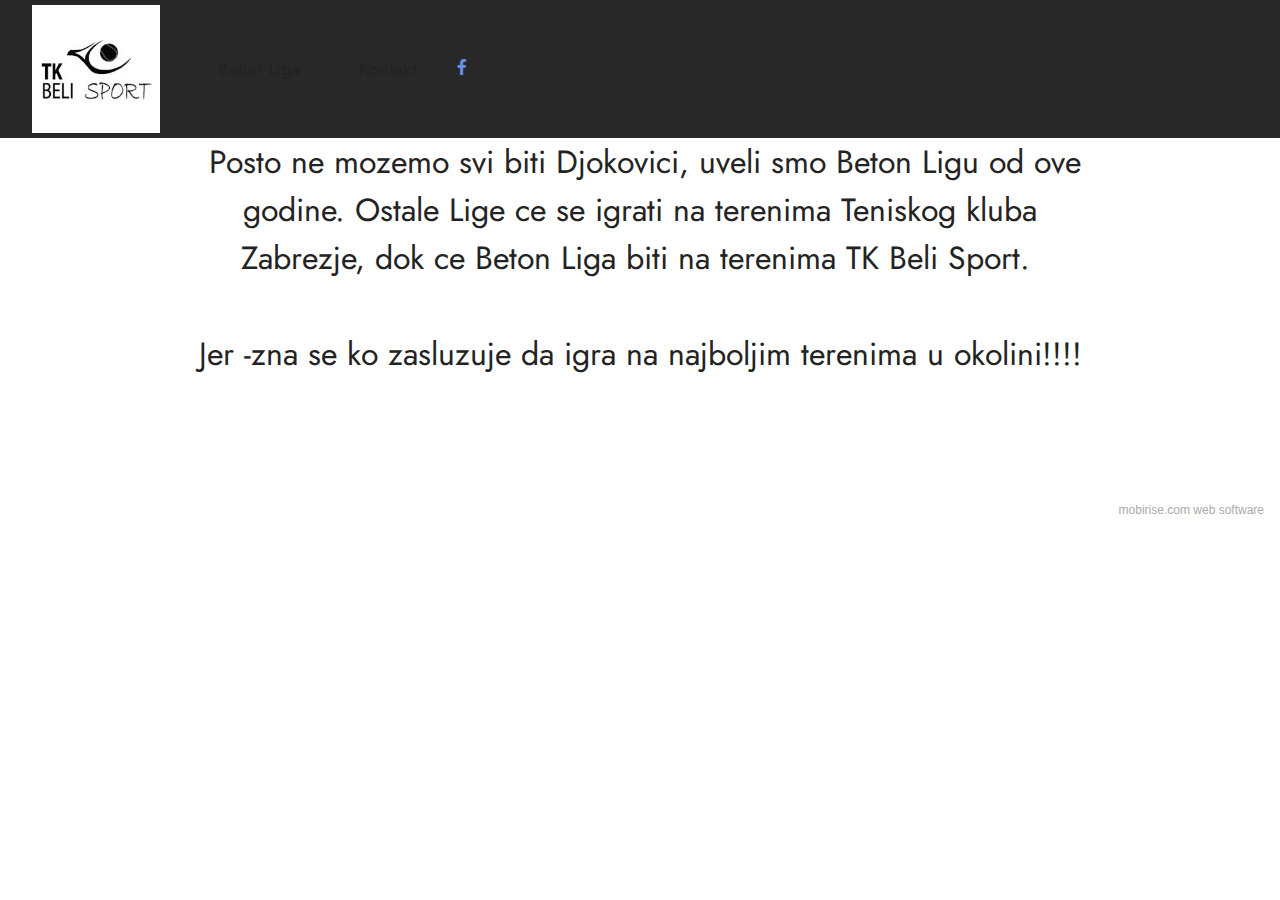
<file: pabeton-liga.html>
<!DOCTYPE html>
<html  >
<head>
  <!-- Site made with Mobirise Website Builder v5.3.0, https://mobirise.com -->
  <meta charset="UTF-8">
  <meta http-equiv="X-UA-Compatible" content="IE=edge">
  <meta name="generator" content="Mobirise v5.3.0, mobirise.com">
  <meta name="viewport" content="width=device-width, initial-scale=1, minimum-scale=1">
  <link rel="shortcut icon" href="assets/images/logo-tenis-krug-256x256.jpeg" type="image/x-icon">
  <meta name="description" content="">
  
  
  <title>Beton-liga</title>
  <link rel="stylesheet" href="assets/tether/tether.min.css">
  <link rel="stylesheet" href="assets/bootstrap/css/bootstrap.min.css">
  <link rel="stylesheet" href="assets/bootstrap/css/bootstrap-grid.min.css">
  <link rel="stylesheet" href="assets/bootstrap/css/bootstrap-reboot.min.css">
  <link rel="stylesheet" href="assets/dropdown/css/style.css">
  <link rel="stylesheet" href="assets/socicon/css/styles.css">
  <link rel="stylesheet" href="assets/theme/css/style.css">
  <link rel="preload" as="style" href="assets/mobirise/css/mbr-additional.css"><link rel="stylesheet" href="assets/mobirise/css/mbr-additional.css" type="text/css">
  
  
  
  
</head>
<body>
  
  <section class="menu cid-s48OLK6784" once="menu" id="menu1-t">
    
    <nav class="navbar navbar-dropdown navbar-expand-lg">
        <div class="container-fluid">
            <div class="navbar-brand">
                <span class="navbar-logo">
                    <a href="https://beli-sport.tk">
                        <img src="assets/images/logo-tenis-krug-256x256.jpeg" alt="Mobirise" style="height: 8rem;">
                    </a>
                </span>
                
            </div>
            <button class="navbar-toggler" type="button" data-toggle="collapse" data-target="#navbarSupportedContent" aria-controls="navbarNavAltMarkup" aria-expanded="false" aria-label="Toggle navigation">
                <div class="hamburger">
                    <span></span>
                    <span></span>
                    <span></span>
                    <span></span>
                </div>
            </button>
            <div class="collapse navbar-collapse" id="navbarSupportedContent">
                <ul class="navbar-nav nav-dropdown nav-right" data-app-modern-menu="true"><li class="nav-item"><a class="nav-link link text-black text-primary display-4" href="pabeton-liga.html">
                            Beton Liga</a></li><li class="nav-item"><a class="nav-link link text-black text-primary display-4" href="kontakt.html">Kontakt</a></li></ul>
                <div class="icons-menu">
                    <a class="iconfont-wrapper" href="https://www.facebook.com/TKbeliSport" target="_blank">
                        <span class="p-2 mbr-iconfont socicon-facebook socicon"></span>
                    </a>
                    
                    
                    
                </div>
                
            </div>
        </div>
    </nav>

</section>

<section class="content4 cid-stqk0uuUfO" id="content4-w">
    
    
    <div class="container">
        <div class="row justify-content-center">
            <div class="title col-md-12 col-lg-10">
                <h3 class="mbr-section-title mbr-fonts-style align-center mb-4 display-2">
                    <strong>2021<br>Beton Liga</strong></h3>
                <h4 class="mbr-section-subtitle align-center mbr-fonts-style mb-4 display-5">&nbsp;Posto ne mozemo svi biti Djokovici, uveli smo Beton Ligu od ove godine. Ostale Lige ce se igrati na terenima Teniskog kluba Zabrezje, dok ce Beton Liga biti na terenima TK Beli Sport.&nbsp;<br><br>Jer -zna se ko zasluzuje da igra na najboljim terenima u okolini!!!!<br><br></h4>
                
            </div>
        </div>
    </div>
</section>

<section class="footer7 cid-stpgFpzuig" once="footers" id="footer7-u">

    

    

    <div class="container">
        <div class="media-container-row align-center mbr-white">
            <div class="col-12">
                <p class="mbr-text mb-0 mbr-fonts-style display-7">
                    © Copyright 2025 TK Beli Sport - All Rights Reserved
                </p>
            </div>
        </div>
    </div>
</section><section style="background-color: #fff; font-family: -apple-system, BlinkMacSystemFont, 'Segoe UI', 'Roboto', 'Helvetica Neue', Arial, sans-serif; color:#aaa; font-size:12px; padding: 0; align-items: center; display: flex;"><a href="https://mobirise.site/f" style="flex: 1 1; height: 3rem; padding-left: 1rem;"></a><p style="flex: 0 0 auto; margin:0; padding-right:1rem;"><a href="https://mobirise.site" style="color:#aaa;">mobirise.com</a> web software</p></section><script src="assets/web/assets/jquery/jquery.min.js"></script>  <script src="assets/popper/popper.min.js"></script>  <script src="assets/tether/tether.min.js"></script>  <script src="assets/bootstrap/js/bootstrap.min.js"></script>  <script src="assets/smoothscroll/smooth-scroll.js"></script>  <script src="assets/dropdown/js/nav-dropdown.js"></script>  <script src="assets/dropdown/js/navbar-dropdown.js"></script>  <script src="assets/touchswipe/jquery.touch-swipe.min.js"></script>  <script src="assets/theme/js/script.js"></script>  
  
  
</body>
</html>
</file>
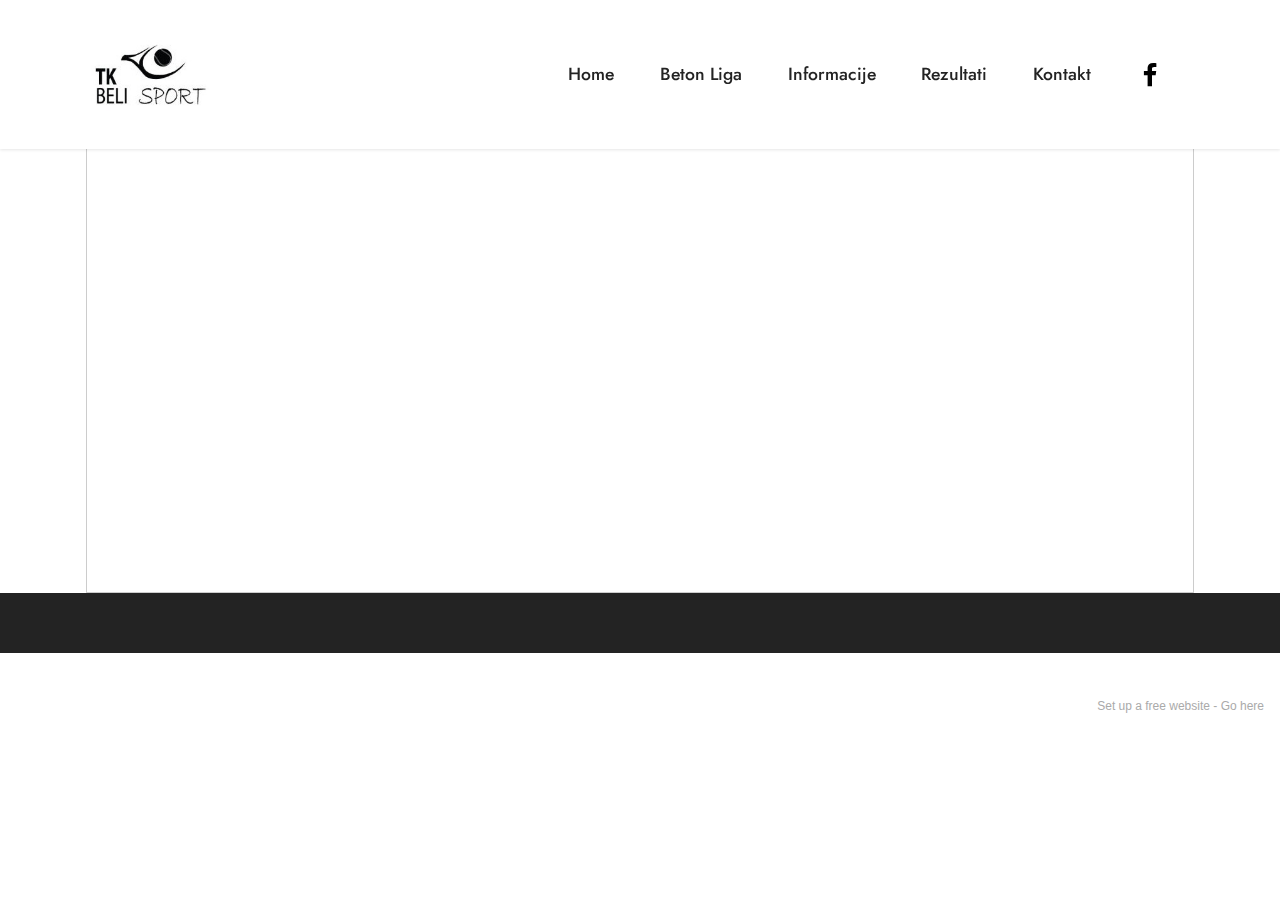
<file: rezultati.html>
<!DOCTYPE html>
<html  >
<head>
  <!-- Site made with Mobirise Website Builder v5.3.0, https://mobirise.com -->
  <meta charset="UTF-8">
  <meta http-equiv="X-UA-Compatible" content="IE=edge">
  <meta name="generator" content="Mobirise v5.3.0, mobirise.com">
  <meta name="viewport" content="width=device-width, initial-scale=1, minimum-scale=1">
  <link rel="shortcut icon" href="assets/images/logo-tenis-krug-256x256.jpeg" type="image/x-icon">
  <meta name="description" content="">
  
  
  <title>Rezultati</title>
  <link rel="stylesheet" href="assets/tether/tether.min.css">
  <link rel="stylesheet" href="assets/bootstrap/css/bootstrap.min.css">
  <link rel="stylesheet" href="assets/bootstrap/css/bootstrap-grid.min.css">
  <link rel="stylesheet" href="assets/bootstrap/css/bootstrap-reboot.min.css">
  <link rel="stylesheet" href="assets/dropdown/css/style.css">
  <link rel="stylesheet" href="assets/socicon/css/styles.css">
  <link rel="stylesheet" href="assets/theme/css/style.css">
  <link rel="preload" as="style" href="assets/mobirise/css/mbr-additional.css"><link rel="stylesheet" href="assets/mobirise/css/mbr-additional.css" type="text/css">
  
  
  <!-- Analytics -->
<!-- Global site tag (gtag.js) - Google Analytics -->
<script async src="https://www.googletagmanager.com/gtag/js?id=G-X2D6D0NE1W"></script>
<script>
  window.dataLayer = window.dataLayer || [];
  function gtag(){dataLayer.push(arguments);}
  gtag('js', new Date());

  gtag('config', 'G-X2D6D0NE1W');
</script>
<!-- /Analytics -->
  
</head>
<body>




  
  <section class="menu menu1 cid-suoGKyP9sp" once="menu" id="menu1-u">
    

    <nav class="navbar navbar-dropdown navbar-fixed-top navbar-expand-lg">
        <div class="container">
            <div class="navbar-brand">
                <span class="navbar-logo">
                    <a href="index.html">
                        <img src="assets/images/logo-tenis-krug-256x256.jpeg" alt="tk beli sport" style="height: 8rem;">
                    </a>
                </span>
                
            </div>
            <button class="navbar-toggler" type="button" data-toggle="collapse" data-target="#navbarSupportedContent" aria-controls="navbarNavAltMarkup" aria-expanded="false" aria-label="Toggle navigation">
                <div class="hamburger">
                    <span></span>
                    <span></span>
                    <span></span>
                    <span></span>
                </div>
            </button>
            <div class="collapse navbar-collapse" id="navbarSupportedContent">
                <ul class="navbar-nav nav-dropdown nav-right" data-app-modern-menu="true"><li class="nav-item"><a class="nav-link link text-black text-primary display-4" href="index.html">Home</a></li><li class="nav-item"><a class="nav-link link text-black text-primary display-4" href="beton-liga.html">Beton Liga</a></li>
                    
                    <li class="nav-item"><a class="nav-link link text-black text-primary display-4" href="informacije.html">Informacije</a>
                    </li><li class="nav-item"><a class="nav-link link text-black text-primary display-4" href="rezultati.html">Rezultati</a></li><li class="nav-item"><a class="nav-link link text-black text-primary display-4" href="kontakt.html">Kontakt</a></li></ul>
                <div class="icons-menu">
                    <a class="iconfont-wrapper" href="https://www.facebook.com/TKbeliSport" target="_blank">
                        <span class="p-2 mbr-iconfont socicon-facebook socicon"></span>
                    </a>
                    
                    
                    
                </div>
                
            </div>
        </div>
    </nav>
</section>
  <section>
    <div class="container">
        <div class="media-container-row align-center mbr-white">
<iframe class="airtable-embed" src="https://airtable.com/embed/shrFswCnzRcIBV02S?backgroundColor=orange&viewControls=on" frameborder="0" onmousewheel="" width="100%" height="533" style="background: transparent; border: 1px solid #ccc;"></iframe>
  </div>
    </div>
<section class="footer7 cid-supaadNcZG" once="footers" id="footer7-v">

    </section>

    

    <div class="container">
        <div class="media-container-row align-center mbr-white">
            <div class="col-12">
                <p class="mbr-text mb-0 mbr-fonts-style display-7">
                    © Copyright 2021 TK Beli Sport</p>
            </div>
        </div>
    </div>
</section><section style="background-color: #fff; font-family: -apple-system, BlinkMacSystemFont, 'Segoe UI', 'Roboto', 'Helvetica Neue', Arial, sans-serif; color:#aaa; font-size:12px; padding: 0; align-items: center; display: flex;"><a href="https://mobirise.site/e" style="flex: 1 1; height: 3rem; padding-left: 1rem;"></a><p style="flex: 0 0 auto; margin:0; padding-right:1rem;">Set up a free website - <a href="https://mobirise.site/w" style="color:#aaa;">Go here</a></p></section><script src="assets/web/assets/jquery/jquery.min.js"></script>  <script src="assets/popper/popper.min.js"></script>  <script src="assets/tether/tether.min.js"></script>  <script src="assets/bootstrap/js/bootstrap.min.js"></script>  <script src="assets/smoothscroll/smooth-scroll.js"></script>  <script src="assets/dropdown/js/nav-dropdown.js"></script>  <script src="assets/dropdown/js/navbar-dropdown.js"></script>  <script src="assets/touchswipe/jquery.touch-swipe.min.js"></script>  <script src="assets/theme/js/script.js"></script>  
  
  
</body>
</html>
</file>
<file: assets/dropdown/css/style.css>
.navbar-dropdown {
  left: 0;
  padding: 0;
  position: absolute;
  right: 0;
  top: 0;
  transition: all 0.45s ease;
  z-index: 1030;
  background: #282828; }
  .navbar-dropdown .navbar-logo {
    margin-right: 0.8rem;
    transition: margin 0.3s ease-in-out;
    vertical-align: middle; }
    .navbar-dropdown .navbar-logo img {
      height: 3.125rem;
      transition: all 0.3s ease-in-out; }
    .navbar-dropdown .navbar-logo.mbr-iconfont {
      font-size: 3.125rem;
      line-height: 3.125rem; }
  .navbar-dropdown .navbar-caption {
    font-weight: 700;
    white-space: normal;
    vertical-align: -4px;
    line-height: 3.125rem !important; }
    .navbar-dropdown .navbar-caption, .navbar-dropdown .navbar-caption:hover {
      color: inherit;
      text-decoration: none; }
  .navbar-dropdown .mbr-iconfont + .navbar-caption {
    vertical-align: -1px; }
  .navbar-dropdown.navbar-fixed-top {
    position: fixed; }
  .navbar-dropdown .navbar-brand span {
    vertical-align: -4px; }
  .navbar-dropdown.bg-color.transparent {
    background: none; }
  .navbar-dropdown.navbar-short .navbar-brand {
    padding: 0.625rem 0; }
    .navbar-dropdown.navbar-short .navbar-brand span {
      vertical-align: -1px; }
  .navbar-dropdown.navbar-short .navbar-caption {
    line-height: 2.375rem !important;
    vertical-align: -2px; }
  .navbar-dropdown.navbar-short .navbar-logo {
    margin-right: 0.5rem; }
    .navbar-dropdown.navbar-short .navbar-logo img {
      height: 2.375rem; }
    .navbar-dropdown.navbar-short .navbar-logo.mbr-iconfont {
      font-size: 2.375rem;
      line-height: 2.375rem; }
  .navbar-dropdown.navbar-short .mbr-table-cell {
    height: 3.625rem; }
  .navbar-dropdown .navbar-close {
    left: 0.6875rem;
    position: fixed;
    top: 0.75rem;
    z-index: 1000; }
  .navbar-dropdown .hamburger-icon {
    content: "";
    display: inline-block;
    vertical-align: middle;
    width: 16px;
    -webkit-box-shadow: 0 -6px 0 1px #282828,0 0 0 1px #282828,0 6px 0 1px #282828;
    -moz-box-shadow: 0 -6px 0 1px #282828,0 0 0 1px #282828,0 6px 0 1px #282828;
    box-shadow: 0 -6px 0 1px #282828,0 0 0 1px #282828,0 6px 0 1px #282828; }

.dropdown-menu .dropdown-toggle[data-toggle="dropdown-submenu"]::after {
  border-bottom: 0.35em solid transparent;
  border-left: 0.35em solid;
  border-right: 0;
  border-top: 0.35em solid transparent;
  margin-left: 0.3rem; }

.dropdown-menu .dropdown-item:focus {
  outline: 0; }

.nav-dropdown {
  font-size: 0.75rem;
  font-weight: 500;
  height: auto !important; }
  .nav-dropdown .nav-btn {
    padding-left: 1rem; }
  .nav-dropdown .link {
    margin: .667em 1.667em;
    font-weight: 500;
    padding: 0;
    transition: color .2s ease-in-out; }
    .nav-dropdown .link.dropdown-toggle {
      margin-right: 2.583em; }
      .nav-dropdown .link.dropdown-toggle::after {
        margin-left: .25rem;
        border-top: 0.35em solid;
        border-right: 0.35em solid transparent;
        border-left: 0.35em solid transparent;
        border-bottom: 0; }
      .nav-dropdown .link.dropdown-toggle[aria-expanded="true"] {
        margin: 0;
        padding: 0.667em 3.263em  0.667em 1.667em; }
  .nav-dropdown .link::after,
  .nav-dropdown .dropdown-item::after {
    color: inherit; }
  .nav-dropdown .btn {
    font-size: 0.75rem;
    font-weight: 700;
    letter-spacing: 0;
    margin-bottom: 0;
    padding-left: 1.25rem;
    padding-right: 1.25rem; }
  .nav-dropdown .dropdown-menu {
    border-radius: 0;
    border: 0;
    left: 0;
    margin: 0;
    padding-bottom: 1.25rem;
    padding-top: 1.25rem;
    position: relative; }
  .nav-dropdown .dropdown-submenu {
    margin-left: 0.125rem;
    top: 0; }
  .nav-dropdown .dropdown-item {
    font-weight: 500;
    line-height: 2;
    padding: 0.3846em 4.615em 0.3846em 1.5385em;
    position: relative;
    transition: color .2s ease-in-out, background-color .2s ease-in-out; }
    .nav-dropdown .dropdown-item::after {
      margin-top: -0.3077em;
      position: absolute;
      right: 1.1538em;
      top: 50%; }
    .nav-dropdown .dropdown-item:focus, .nav-dropdown .dropdown-item:hover {
      background: none; }

@media (max-width: 767px) {
  .nav-dropdown.navbar-toggleable-sm {
    bottom: 0;
    display: none;
    left: 0;
    overflow-x: hidden;
    position: fixed;
    top: 0;
    transform: translateX(-100%);
    -ms-transform: translateX(-100%);
    -webkit-transform: translateX(-100%);
    width: 18.75rem;
    z-index: 999; } }
.nav-dropdown.navbar-toggleable-xl {
  bottom: 0;
  display: none;
  left: 0;
  overflow-x: hidden;
  position: fixed;
  top: 0;
  transform: translateX(-100%);
  -ms-transform: translateX(-100%);
  -webkit-transform: translateX(-100%);
  width: 18.75rem;
  z-index: 999; }

.nav-dropdown-sm {
  display: block !important;
  overflow-x: hidden;
  overflow: auto;
  padding-top: 3.875rem; }
  .nav-dropdown-sm::after {
    content: "";
    display: block;
    height: 3rem;
    width: 100%; }
  .nav-dropdown-sm.collapse.in ~ .navbar-close {
    display: block !important; }
  .nav-dropdown-sm.collapsing, .nav-dropdown-sm.collapse.in {
    transform: translateX(0);
    -ms-transform: translateX(0);
    -webkit-transform: translateX(0);
    transition: all 0.25s ease-out;
    -webkit-transition: all 0.25s ease-out;
    background: #282828; }
  .nav-dropdown-sm.collapsing[aria-expanded="false"] {
    transform: translateX(-100%);
    -ms-transform: translateX(-100%);
    -webkit-transform: translateX(-100%); }
  .nav-dropdown-sm .nav-item {
    display: block;
    margin-left: 0 !important;
    padding-left: 0; }
  .nav-dropdown-sm .link,
  .nav-dropdown-sm .dropdown-item {
    border-top: 1px dotted rgba(255, 255, 255, 0.1);
    font-size: 0.8125rem;
    line-height: 1.6;
    margin: 0 !important;
    padding: 0.875rem 2.4rem 0.875rem 1.5625rem !important;
    position: relative;
    white-space: normal; }
    .nav-dropdown-sm .link:focus, .nav-dropdown-sm .link:hover,
    .nav-dropdown-sm .dropdown-item:focus,
    .nav-dropdown-sm .dropdown-item:hover {
      background: rgba(0, 0, 0, 0.2) !important;
      color: #c0a375; }
  .nav-dropdown-sm .nav-btn {
    position: relative;
    padding: 1.5625rem 1.5625rem 0 1.5625rem; }
    .nav-dropdown-sm .nav-btn::before {
      border-top: 1px dotted rgba(255, 255, 255, 0.1);
      content: "";
      left: 0;
      position: absolute;
      top: 0;
      width: 100%; }
    .nav-dropdown-sm .nav-btn + .nav-btn {
      padding-top: 0.625rem; }
      .nav-dropdown-sm .nav-btn + .nav-btn::before {
        display: none; }
  .nav-dropdown-sm .btn {
    padding: 0.625rem 0; }
  .nav-dropdown-sm .dropdown-toggle[data-toggle="dropdown-submenu"]::after {
    margin-left: .25rem;
    border-top: 0.35em solid;
    border-right: 0.35em solid transparent;
    border-left: 0.35em solid transparent;
    border-bottom: 0; }
  .nav-dropdown-sm .dropdown-toggle[data-toggle="dropdown-submenu"][aria-expanded="true"]::after {
    border-top: 0;
    border-right: 0.35em solid transparent;
    border-left: 0.35em solid transparent;
    border-bottom: 0.35em solid; }
  .nav-dropdown-sm .dropdown-menu {
    margin: 0;
    padding: 0;
    position: relative;
    top: 0;
    left: 0;
    width: 100%;
    border: 0;
    float: none;
    border-radius: 0;
    background: none; }
  .nav-dropdown-sm .dropdown-submenu {
    left: 100%;
    margin-left: 0.125rem;
    margin-top: -1.25rem;
    top: 0; }

.navbar-toggleable-sm .nav-dropdown .dropdown-menu {
  position: absolute; }

.navbar-toggleable-sm .nav-dropdown .dropdown-submenu {
  left: 100%;
  margin-left: 0.125rem;
  margin-top: -1.25rem;
  top: 0; }

.navbar-toggleable-sm.opened .nav-dropdown .dropdown-menu {
  position: relative; }

.navbar-toggleable-sm.opened .nav-dropdown .dropdown-submenu {
  left: 0;
  margin-left: 00rem;
  margin-top: 0rem;
  top: 0; }

.is-builder .nav-dropdown.collapsing {
  transition: none !important; }

/*# sourceMappingURL=style.css.map */
</file>
<file: assets/socicon/css/styles.css>
@charset "UTF-8";

@font-face {
  font-family: 'Socicon';
  src:  url('../fonts/socicon.eot');
  src:  url('../fonts/socicon.eot?#iefix') format('embedded-opentype'),
    url('../fonts/socicon.woff2') format('woff2'),
    url('../fonts/socicon.ttf') format('truetype'),
    url('../fonts/socicon.woff') format('woff'),
    url('../fonts/socicon.svg#socicon') format('svg');
  font-weight: normal;
  font-style: normal;
  font-display: swap;
}

[data-icon]:before {
  font-family: "socicon" !important;
  content: attr(data-icon);
  font-style: normal !important;
  font-weight: normal !important;
  font-variant: normal !important;
  text-transform: none !important;
  speak: none;
  line-height: 1;
  -webkit-font-smoothing: antialiased;
  -moz-osx-font-smoothing: grayscale;
}

[class^="socicon-"], [class*=" socicon-"] {
  /* use !important to prevent issues with browser extensions that change fonts */
  font-family: 'Socicon' !important;
  speak: none;
  font-style: normal;
  font-weight: normal;
  font-variant: normal;
  text-transform: none;
  line-height: 1;

  /* Better Font Rendering =========== */
  -webkit-font-smoothing: antialiased;
  -moz-osx-font-smoothing: grayscale;
}

.socicon-eitaa:before {
  content: "\e97c";
}
.socicon-soroush:before {
  content: "\e97d";
}
.socicon-bale:before {
  content: "\e97e";
}
.socicon-zazzle:before {
  content: "\e97b";
}
.socicon-society6:before {
  content: "\e97a";
}
.socicon-redbubble:before {
  content: "\e979";
}
.socicon-avvo:before {
  content: "\e978";
}
.socicon-stitcher:before {
  content: "\e977";
}
.socicon-googlehangouts:before {
  content: "\e974";
}
.socicon-dlive:before {
  content: "\e975";
}
.socicon-vsco:before {
  content: "\e976";
}
.socicon-flipboard:before {
  content: "\e973";
}
.socicon-ubuntu:before {
  content: "\e958";
}
.socicon-artstation:before {
  content: "\e959";
}
.socicon-invision:before {
  content: "\e95a";
}
.socicon-torial:before {
  content: "\e95b";
}
.socicon-collectorz:before {
  content: "\e95c";
}
.socicon-seenthis:before {
  content: "\e95d";
}
.socicon-googleplaymusic:before {
  content: "\e95e";
}
.socicon-debian:before {
  content: "\e95f";
}
.socicon-filmfreeway:before {
  content: "\e960";
}
.socicon-gnome:before {
  content: "\e961";
}
.socicon-itchio:before {
  content: "\e962";
}
.socicon-jamendo:before {
  content: "\e963";
}
.socicon-mix:before {
  content: "\e964";
}
.socicon-sharepoint:before {
  content: "\e965";
}
.socicon-tinder:before {
  content: "\e966";
}
.socicon-windguru:before {
  content: "\e967";
}
.socicon-cdbaby:before {
  content: "\e968";
}
.socicon-elementaryos:before {
  content: "\e969";
}
.socicon-stage32:before {
  content: "\e96a";
}
.socicon-tiktok:before {
  content: "\e96b";
}
.socicon-gitter:before {
  content: "\e96c";
}
.socicon-letterboxd:before {
  content: "\e96d";
}
.socicon-threema:before {
  content: "\e96e";
}
.socicon-splice:before {
  content: "\e96f";
}
.socicon-metapop:before {
  content: "\e970";
}
.socicon-naver:before {
  content: "\e971";
}
.socicon-remote:before {
  content: "\e972";
}
.socicon-internet:before {
  content: "\e957";
}
.socicon-moddb:before {
  content: "\e94b";
}
.socicon-indiedb:before {
  content: "\e94c";
}
.socicon-traxsource:before {
  content: "\e94d";
}
.socicon-gamefor:before {
  content: "\e94e";
}
.socicon-pixiv:before {
  content: "\e94f";
}
.socicon-myanimelist:before {
  content: "\e950";
}
.socicon-blackberry:before {
  content: "\e951";
}
.socicon-wickr:before {
  content: "\e952";
}
.socicon-spip:before {
  content: "\e953";
}
.socicon-napster:before {
  content: "\e954";
}
.socicon-beatport:before {
  content: "\e955";
}
.socicon-hackerone:before {
  content: "\e956";
}
.socicon-hackernews:before {
  content: "\e946";
}
.socicon-smashwords:before {
  content: "\e947";
}
.socicon-kobo:before {
  content: "\e948";
}
.socicon-bookbub:before {
  content: "\e949";
}
.socicon-mailru:before {
  content: "\e94a";
}
.socicon-gitlab:before {
  content: "\e945";
}
.socicon-instructables:before {
  content: "\e944";
}
.socicon-portfolio:before {
  content: "\e943";
}
.socicon-codered:before {
  content: "\e940";
}
.socicon-origin:before {
  content: "\e941";
}
.socicon-nextdoor:before {
  content: "\e942";
}
.socicon-udemy:before {
  content: "\e93f";
}
.socicon-livemaster:before {
  content: "\e93e";
}
.socicon-crunchbase:before {
  content: "\e93b";
}
.socicon-homefy:before {
  content: "\e93c";
}
.socicon-calendly:before {
  content: "\e93d";
}
.socicon-realtor:before {
  content: "\e90f";
}
.socicon-tidal:before {
  content: "\e910";
}
.socicon-qobuz:before {
  content: "\e911";
}
.socicon-natgeo:before {
  content: "\e912";
}
.socicon-mastodon:before {
  content: "\e913";
}
.socicon-unsplash:before {
  content: "\e914";
}
.socicon-homeadvisor:before {
  content: "\e915";
}
.socicon-angieslist:before {
  content: "\e916";
}
.socicon-codepen:before {
  content: "\e917";
}
.socicon-slack:before {
  content: "\e918";
}
.socicon-openaigym:before {
  content: "\e919";
}
.socicon-logmein:before {
  content: "\e91a";
}
.socicon-fiverr:before {
  content: "\e91b";
}
.socicon-gotomeeting:before {
  content: "\e91c";
}
.socicon-aliexpress:before {
  content: "\e91d";
}
.socicon-guru:before {
  content: "\e91e";
}
.socicon-appstore:before {
  content: "\e91f";
}
.socicon-homes:before {
  content: "\e920";
}
.socicon-zoom:before {
  content: "\e921";
}
.socicon-alibaba:before {
  content: "\e922";
}
.socicon-craigslist:before {
  content: "\e923";
}
.socicon-wix:before {
  content: "\e924";
}
.socicon-redfin:before {
  content: "\e925";
}
.socicon-googlecalendar:before {
  content: "\e926";
}
.socicon-shopify:before {
  content: "\e927";
}
.socicon-freelancer:before {
  content: "\e928";
}
.socicon-seedrs:before {
  content: "\e929";
}
.socicon-bing:before {
  content: "\e92a";
}
.socicon-doodle:before {
  content: "\e92b";
}
.socicon-bonanza:before {
  content: "\e92c";
}
.socicon-squarespace:before {
  content: "\e92d";
}
.socicon-toptal:before {
  content: "\e92e";
}
.socicon-gust:before {
  content: "\e92f";
}
.socicon-ask:before {
  content: "\e930";
}
.socicon-trulia:before {
  content: "\e931";
}
.socicon-loomly:before {
  content: "\e932";
}
.socicon-ghost:before {
  content: "\e933";
}
.socicon-upwork:before {
  content: "\e934";
}
.socicon-fundable:before {
  content: "\e935";
}
.socicon-booking:before {
  content: "\e936";
}
.socicon-googlemaps:before {
  content: "\e937";
}
.socicon-zillow:before {
  content: "\e938";
}
.socicon-niconico:before {
  content: "\e939";
}
.socicon-toneden:before {
  content: "\e93a";
}
.socicon-augment:before {
  content: "\e908";
}
.socicon-bitbucket:before {
  content: "\e909";
}
.socicon-fyuse:before {
  content: "\e90a";
}
.socicon-yt-gaming:before {
  content: "\e90b";
}
.socicon-sketchfab:before {
  content: "\e90c";
}
.socicon-mobcrush:before {
  content: "\e90d";
}
.socicon-microsoft:before {
  content: "\e90e";
}
.socicon-pandora:before {
  content: "\e907";
}
.socicon-messenger:before {
  content: "\e906";
}
.socicon-gamewisp:before {
  content: "\e905";
}
.socicon-bloglovin:before {
  content: "\e904";
}
.socicon-tunein:before {
  content: "\e903";
}
.socicon-gamejolt:before {
  content: "\e901";
}
.socicon-trello:before {
  content: "\e902";
}
.socicon-spreadshirt:before {
  content: "\e900";
}
.socicon-500px:before {
  content: "\e000";
}
.socicon-8tracks:before {
  content: "\e001";
}
.socicon-airbnb:before {
  content: "\e002";
}
.socicon-alliance:before {
  content: "\e003";
}
.socicon-amazon:before {
  content: "\e004";
}
.socicon-amplement:before {
  content: "\e005";
}
.socicon-android:before {
  content: "\e006";
}
.socicon-angellist:before {
  content: "\e007";
}
.socicon-apple:before {
  content: "\e008";
}
.socicon-appnet:before {
  content: "\e009";
}
.socicon-baidu:before {
  content: "\e00a";
}
.socicon-bandcamp:before {
  content: "\e00b";
}
.socicon-battlenet:before {
  content: "\e00c";
}
.socicon-mixer:before {
  content: "\e00d";
}
.socicon-bebee:before {
  content: "\e00e";
}
.socicon-bebo:before {
  content: "\e00f";
}
.socicon-behance:before {
  content: "\e010";
}
.socicon-blizzard:before {
  content: "\e011";
}
.socicon-blogger:before {
  content: "\e012";
}
.socicon-buffer:before {
  content: "\e013";
}
.socicon-chrome:before {
  content: "\e014";
}
.socicon-coderwall:before {
  content: "\e015";
}
.socicon-curse:before {
  content: "\e016";
}
.socicon-dailymotion:before {
  content: "\e017";
}
.socicon-deezer:before {
  content: "\e018";
}
.socicon-delicious:before {
  content: "\e019";
}
.socicon-deviantart:before {
  content: "\e01a";
}
.socicon-diablo:before {
  content: "\e01b";
}
.socicon-digg:before {
  content: "\e01c";
}
.socicon-discord:before {
  content: "\e01d";
}
.socicon-disqus:before {
  content: "\e01e";
}
.socicon-douban:before {
  content: "\e01f";
}
.socicon-draugiem:before {
  content: "\e020";
}
.socicon-dribbble:before {
  content: "\e021";
}
.socicon-drupal:before {
  content: "\e022";
}
.socicon-ebay:before {
  content: "\e023";
}
.socicon-ello:before {
  content: "\e024";
}
.socicon-endomodo:before {
  content: "\e025";
}
.socicon-envato:before {
  content: "\e026";
}
.socicon-etsy:before {
  content: "\e027";
}
.socicon-facebook:before {
  content: "\e028";
}
.socicon-feedburner:before {
  content: "\e029";
}
.socicon-filmweb:before {
  content: "\e02a";
}
.socicon-firefox:before {
  content: "\e02b";
}
.socicon-flattr:before {
  content: "\e02c";
}
.socicon-flickr:before {
  content: "\e02d";
}
.socicon-formulr:before {
  content: "\e02e";
}
.socicon-forrst:before {
  content: "\e02f";
}
.socicon-foursquare:before {
  content: "\e030";
}
.socicon-friendfeed:before {
  content: "\e031";
}
.socicon-github:before {
  content: "\e032";
}
.socicon-goodreads:before {
  content: "\e033";
}
.socicon-google:before {
  content: "\e034";
}
.socicon-googlescholar:before {
  content: "\e035";
}
.socicon-googlegroups:before {
  content: "\e036";
}
.socicon-googlephotos:before {
  content: "\e037";
}
.socicon-googleplus:before {
  content: "\e038";
}
.socicon-grooveshark:before {
  content: "\e039";
}
.socicon-hackerrank:before {
  content: "\e03a";
}
.socicon-hearthstone:before {
  content: "\e03b";
}
.socicon-hellocoton:before {
  content: "\e03c";
}
.socicon-heroes:before {
  content: "\e03d";
}
.socicon-smashcast:before {
  content: "\e03e";
}
.socicon-horde:before {
  content: "\e03f";
}
.socicon-houzz:before {
  content: "\e040";
}
.socicon-icq:before {
  content: "\e041";
}
.socicon-identica:before {
  content: "\e042";
}
.socicon-imdb:before {
  content: "\e043";
}
.socicon-instagram:before {
  content: "\e044";
}
.socicon-issuu:before {
  content: "\e045";
}
.socicon-istock:before {
  content: "\e046";
}
.socicon-itunes:before {
  content: "\e047";
}
.socicon-keybase:before {
  content: "\e048";
}
.socicon-lanyrd:before {
  content: "\e049";
}
.socicon-lastfm:before {
  content: "\e04a";
}
.socicon-line:before {
  content: "\e04b";
}
.socicon-linkedin:before {
  content: "\e04c";
}
.socicon-livejournal:before {
  content: "\e04d";
}
.socicon-lyft:before {
  content: "\e04e";
}
.socicon-macos:before {
  content: "\e04f";
}
.socicon-mail:before {
  content: "\e050";
}
.socicon-medium:before {
  content: "\e051";
}
.socicon-meetup:before {
  content: "\e052";
}
.socicon-mixcloud:before {
  content: "\e053";
}
.socicon-modelmayhem:before {
  content: "\e054";
}
.socicon-mumble:before {
  content: "\e055";
}
.socicon-myspace:before {
  content: "\e056";
}
.socicon-newsvine:before {
  content: "\e057";
}
.socicon-nintendo:before {
  content: "\e058";
}
.socicon-npm:before {
  content: "\e059";
}
.socicon-odnoklassniki:before {
  content: "\e05a";
}
.socicon-openid:before {
  content: "\e05b";
}
.socicon-opera:before {
  content: "\e05c";
}
.socicon-outlook:before {
  content: "\e05d";
}
.socicon-overwatch:before {
  content: "\e05e";
}
.socicon-patreon:before {
  content: "\e05f";
}
.socicon-paypal:before {
  content: "\e060";
}
.socicon-periscope:before {
  content: "\e061";
}
.socicon-persona:before {
  content: "\e062";
}
.socicon-pinterest:before {
  content: "\e063";
}
.socicon-play:before {
  content: "\e064";
}
.socicon-player:before {
  content: "\e065";
}
.socicon-playstation:before {
  content: "\e066";
}
.socicon-pocket:before {
  content: "\e067";
}
.socicon-qq:before {
  content: "\e068";
}
.socicon-quora:before {
  content: "\e069";
}
.socicon-raidcall:before {
  content: "\e06a";
}
.socicon-ravelry:before {
  content: "\e06b";
}
.socicon-reddit:before {
  content: "\e06c";
}
.socicon-renren:before {
  content: "\e06d";
}
.socicon-researchgate:before {
  content: "\e06e";
}
.socicon-residentadvisor:before {
  content: "\e06f";
}
.socicon-reverbnation:before {
  content: "\e070";
}
.socicon-rss:before {
  content: "\e071";
}
.socicon-sharethis:before {
  content: "\e072";
}
.socicon-skype:before {
  content: "\e073";
}
.socicon-slideshare:before {
  content: "\e074";
}
.socicon-smugmug:before {
  content: "\e075";
}
.socicon-snapchat:before {
  content: "\e076";
}
.socicon-songkick:before {
  content: "\e077";
}
.socicon-soundcloud:before {
  content: "\e078";
}
.socicon-spotify:before {
  content: "\e079";
}
.socicon-stackexchange:before {
  content: "\e07a";
}
.socicon-stackoverflow:before {
  content: "\e07b";
}
.socicon-starcraft:before {
  content: "\e07c";
}
.socicon-stayfriends:before {
  content: "\e07d";
}
.socicon-steam:before {
  content: "\e07e";
}
.socicon-storehouse:before {
  content: "\e07f";
}
.socicon-strava:before {
  content: "\e080";
}
.socicon-streamjar:before {
  content: "\e081";
}
.socicon-stumbleupon:before {
  content: "\e082";
}
.socicon-swarm:before {
  content: "\e083";
}
.socicon-teamspeak:before {
  content: "\e084";
}
.socicon-teamviewer:before {
  content: "\e085";
}
.socicon-technorati:before {
  content: "\e086";
}
.socicon-telegram:before {
  content: "\e087";
}
.socicon-tripadvisor:before {
  content: "\e088";
}
.socicon-tripit:before {
  content: "\e089";
}
.socicon-triplej:before {
  content: "\e08a";
}
.socicon-tumblr:before {
  content: "\e08b";
}
.socicon-twitch:before {
  content: "\e08c";
}
.socicon-twitter:before {
  content: "\e08d";
}
.socicon-uber:before {
  content: "\e08e";
}
.socicon-ventrilo:before {
  content: "\e08f";
}
.socicon-viadeo:before {
  content: "\e090";
}
.socicon-viber:before {
  content: "\e091";
}
.socicon-viewbug:before {
  content: "\e092";
}
.socicon-vimeo:before {
  content: "\e093";
}
.socicon-vine:before {
  content: "\e094";
}
.socicon-vkontakte:before {
  content: "\e095";
}
.socicon-warcraft:before {
  content: "\e096";
}
.socicon-wechat:before {
  content: "\e097";
}
.socicon-weibo:before {
  content: "\e098";
}
.socicon-whatsapp:before {
  content: "\e099";
}
.socicon-wikipedia:before {
  content: "\e09a";
}
.socicon-windows:before {
  content: "\e09b";
}
.socicon-wordpress:before {
  content: "\e09c";
}
.socicon-wykop:before {
  content: "\e09d";
}
.socicon-xbox:before {
  content: "\e09e";
}
.socicon-xing:before {
  content: "\e09f";
}
.socicon-yahoo:before {
  content: "\e0a0";
}
.socicon-yammer:before {
  content: "\e0a1";
}
.socicon-yandex:before {
  content: "\e0a2";
}
.socicon-yelp:before {
  content: "\e0a3";
}
.socicon-younow:before {
  content: "\e0a4";
}
.socicon-youtube:before {
  content: "\e0a5";
}
.socicon-zapier:before {
  content: "\e0a6";
}
.socicon-zerply:before {
  content: "\e0a7";
}
.socicon-zomato:before {
  content: "\e0a8";
}
.socicon-zynga:before {
  content: "\e0a9";
}
</file>
<file: assets/theme/css/style.css>
@charset "UTF-8";
section {
  background-color: #ffffff;
}

body {
  font-style: normal;
  line-height: 1.5;
  font-weight: 400;
  color: #232323;
  position: relative;
}

section,
.container,
.container-fluid {
  position: relative;
  word-wrap: break-word;
}

a.mbr-iconfont:hover {
  text-decoration: none;
}

.article .lead p,
.article .lead ul,
.article .lead ol,
.article .lead pre,
.article .lead blockquote {
  margin-bottom: 0;
}

a {
  font-style: normal;
  font-weight: 400;
  cursor: pointer;
}
a, a:hover {
  text-decoration: none;
}

.mbr-section-title {
  font-style: normal;
  line-height: 1.3;
}

.mbr-section-subtitle {
  line-height: 1.3;
}

.mbr-text {
  font-style: normal;
  line-height: 1.7;
}

h1,
h2,
h3,
h4,
h5,
h6,
.display-1,
.display-2,
.display-4,
.display-5,
.display-7,
span,
p,
a {
  line-height: 1;
  word-break: break-word;
  word-wrap: break-word;
  font-weight: 400;
}

b,
strong {
  font-weight: bold;
}

input:-webkit-autofill, input:-webkit-autofill:hover, input:-webkit-autofill:focus, input:-webkit-autofill:active {
  transition-delay: 9999s;
  -webkit-transition-property: background-color, color;
  transition-property: background-color, color;
}

textarea[type=hidden] {
  display: none;
}

section {
  background-position: 50% 50%;
  background-repeat: no-repeat;
  background-size: cover;
}
section .mbr-background-video,
section .mbr-background-video-preview {
  position: absolute;
  bottom: 0;
  left: 0;
  right: 0;
  top: 0;
}

.hidden {
  visibility: hidden;
}

.mbr-z-index20 {
  z-index: 20;
}

/*! Base colors */
.mbr-white {
  color: #ffffff;
}

.mbr-black {
  color: #111111;
}

.mbr-bg-white {
  background-color: #ffffff;
}

.mbr-bg-black {
  background-color: #000000;
}

/*! Text-aligns */
.align-left {
  text-align: left;
}

.align-center {
  text-align: center;
}

.align-right {
  text-align: right;
}

/*! Font-weight  */
.mbr-light {
  font-weight: 300;
}

.mbr-regular {
  font-weight: 400;
}

.mbr-semibold {
  font-weight: 500;
}

.mbr-bold {
  font-weight: 700;
}

/*! Media  */
.media-content {
  flex-basis: 100%;
}

.media-container-row {
  display: flex;
  flex-direction: row;
  flex-wrap: wrap;
  justify-content: center;
  align-content: center;
  align-items: start;
}
.media-container-row .media-size-item {
  width: 400px;
}

.media-container-column {
  display: flex;
  flex-direction: column;
  flex-wrap: wrap;
  justify-content: center;
  align-content: center;
  align-items: stretch;
}
.media-container-column > * {
  width: 100%;
}

@media (min-width: 992px) {
  .media-container-row {
    flex-wrap: nowrap;
  }
}
figure {
  margin-bottom: 0;
  overflow: hidden;
}

figure[mbr-media-size] {
  transition: width 0.1s;
}

img,
iframe {
  display: block;
  width: 100%;
}

.card {
  background-color: transparent;
  border: none;
}

.card-box {
  width: 100%;
}

.card-img {
  text-align: center;
  flex-shrink: 0;
  -webkit-flex-shrink: 0;
}

.media {
  max-width: 100%;
  margin: 0 auto;
}

.mbr-figure {
  align-self: center;
}

.media-container > div {
  max-width: 100%;
}

.mbr-figure img,
.card-img img {
  width: 100%;
}

@media (max-width: 991px) {
  .media-size-item {
    width: auto !important;
  }

  .media {
    width: auto;
  }

  .mbr-figure {
    width: 100% !important;
  }
}
/*! Buttons */
.mbr-section-btn {
  margin-left: -0.6rem;
  margin-right: -0.6rem;
  font-size: 0;
}

.btn {
  font-weight: 600;
  border-width: 1px;
  font-style: normal;
  margin: 0.6rem 0.6rem;
  white-space: normal;
  transition: all 0.2s ease-in-out;
  display: inline-flex;
  align-items: center;
  justify-content: center;
  word-break: break-word;
}

.btn-sm {
  font-weight: 600;
  letter-spacing: 0px;
  transition: all 0.3s ease-in-out;
}

.btn-md {
  font-weight: 600;
  letter-spacing: 0px;
  transition: all 0.3s ease-in-out;
}

.btn-lg {
  font-weight: 600;
  letter-spacing: 0px;
  transition: all 0.3s ease-in-out;
}

.btn-form {
  margin: 0;
}
.btn-form:hover {
  cursor: pointer;
}

nav .mbr-section-btn {
  margin-left: 0rem;
  margin-right: 0rem;
}

/*! Btn icon margin */
.btn .mbr-iconfont,
.btn.btn-sm .mbr-iconfont {
  order: 1;
  cursor: pointer;
  margin-left: 0.5rem;
  vertical-align: sub;
}

.btn.btn-md .mbr-iconfont,
.btn.btn-md .mbr-iconfont {
  margin-left: 0.8rem;
}

.mbr-regular {
  font-weight: 400;
}

.mbr-semibold {
  font-weight: 500;
}

.mbr-bold {
  font-weight: 700;
}

[type=submit] {
  -webkit-appearance: none;
}

/*! Full-screen */
.mbr-fullscreen .mbr-overlay {
  min-height: 100vh;
}

.mbr-fullscreen {
  display: flex;
  display: -moz-flex;
  display: -ms-flex;
  display: -o-flex;
  align-items: center;
  min-height: 100vh;
  padding-top: 3rem;
  padding-bottom: 3rem;
}

/*! Map */
.map {
  height: 25rem;
  position: relative;
}
.map iframe {
  width: 100%;
  height: 100%;
}

/*! Scroll to top arrow */
.mbr-arrow-up {
  bottom: 25px;
  right: 90px;
  position: fixed;
  text-align: right;
  z-index: 5000;
  color: #ffffff;
  font-size: 22px;
}

.mbr-arrow-up a {
  background: rgba(0, 0, 0, 0.2);
  border-radius: 50%;
  color: #fff;
  display: inline-block;
  height: 60px;
  width: 60px;
  border: 2px solid #fff;
  outline-style: none !important;
  position: relative;
  text-decoration: none;
  transition: all 0.3s ease-in-out;
  cursor: pointer;
  text-align: center;
}
.mbr-arrow-up a:hover {
  background-color: rgba(0, 0, 0, 0.4);
}
.mbr-arrow-up a i {
  line-height: 60px;
}

.mbr-arrow-up-icon {
  display: block;
  color: #fff;
}

.mbr-arrow-up-icon::before {
  content: "›";
  display: inline-block;
  font-family: serif;
  font-size: 22px;
  line-height: 1;
  font-style: normal;
  position: relative;
  top: 6px;
  left: -4px;
  transform: rotate(-90deg);
}

/*! Arrow Down */
.mbr-arrow {
  position: absolute;
  bottom: 45px;
  left: 50%;
  width: 60px;
  height: 60px;
  cursor: pointer;
  background-color: rgba(80, 80, 80, 0.5);
  border-radius: 50%;
  transform: translateX(-50%);
}
@media (max-width: 767px) {
  .mbr-arrow {
    display: none;
  }
}
.mbr-arrow > a {
  display: inline-block;
  text-decoration: none;
  outline-style: none;
  -webkit-animation: arrowdown 1.7s ease-in-out infinite;
          animation: arrowdown 1.7s ease-in-out infinite;
  color: #ffffff;
}
.mbr-arrow > a > i {
  position: absolute;
  top: -2px;
  left: 15px;
  font-size: 2rem;
}

#scrollToTop a i::before {
  content: "";
  position: absolute;
  display: block;
  border-bottom: 2.5px solid #fff;
  border-left: 2.5px solid #fff;
  width: 27.8%;
  height: 27.8%;
  left: 50%;
  top: 51%;
  transform: translateY(-30%) translateX(-50%) rotate(135deg);
}

@keyframes arrowdown {
  0% {
    transform: translateY(0px);
  }
  50% {
    transform: translateY(-5px);
  }
  100% {
    transform: translateY(0px);
  }
}
@-webkit-keyframes arrowdown {
  0% {
    transform: translateY(0px);
  }
  50% {
    transform: translateY(-5px);
  }
  100% {
    transform: translateY(0px);
  }
}
@media (max-width: 500px) {
  .mbr-arrow-up {
    left: 0;
    right: 0;
    text-align: center;
  }
}
/*Gradients animation*/
@keyframes gradient-animation {
  from {
    background-position: 0% 100%;
    -webkit-animation-timing-function: ease-in-out;
            animation-timing-function: ease-in-out;
  }
  to {
    background-position: 100% 0%;
    -webkit-animation-timing-function: ease-in-out;
            animation-timing-function: ease-in-out;
  }
}
@-webkit-keyframes gradient-animation {
  from {
    background-position: 0% 100%;
    -webkit-animation-timing-function: ease-in-out;
            animation-timing-function: ease-in-out;
  }
  to {
    background-position: 100% 0%;
    -webkit-animation-timing-function: ease-in-out;
            animation-timing-function: ease-in-out;
  }
}
.bg-gradient {
  background-size: 200% 200%;
  animation: gradient-animation 5s infinite alternate;
  -webkit-animation: gradient-animation 5s infinite alternate;
}

.menu .navbar-brand {
  display: -webkit-flex;
}
.menu .navbar-brand span {
  display: flex;
  display: -webkit-flex;
}
.menu .navbar-brand .navbar-caption-wrap {
  display: -webkit-flex;
}
.menu .navbar-brand .navbar-logo img {
  display: -webkit-flex;
  width: auto;
}
@media (min-width: 768px) and (max-width: 991px) {
  .menu .navbar-toggleable-sm .navbar-nav {
    display: -ms-flexbox;
  }
}
@media (max-width: 991px) {
  .menu .navbar-collapse {
    max-height: 93.5vh;
  }
  .menu .navbar-collapse.show {
    overflow: auto;
  }
}
@media (min-width: 992px) {
  .menu .navbar-nav.nav-dropdown {
    display: -webkit-flex;
  }
  .menu .navbar-toggleable-sm .navbar-collapse {
    display: -webkit-flex !important;
  }
  .menu .collapsed .navbar-collapse {
    max-height: 93.5vh;
  }
  .menu .collapsed .navbar-collapse.show {
    overflow: auto;
  }
}
@media (max-width: 767px) {
  .menu .navbar-collapse {
    max-height: 80vh;
  }
}

.nav-link .mbr-iconfont {
  margin-right: 0.5rem;
}

.navbar {
  display: -webkit-flex;
  -webkit-flex-wrap: wrap;
  -webkit-align-items: center;
  -webkit-justify-content: space-between;
}

.navbar-collapse {
  -webkit-flex-basis: 100%;
  -webkit-flex-grow: 1;
  -webkit-align-items: center;
}

.nav-dropdown .link {
  padding: 0.667em 1.667em !important;
  margin: 0 !important;
}

.nav {
  display: -webkit-flex;
  -webkit-flex-wrap: wrap;
}

.row {
  display: -webkit-flex;
  -webkit-flex-wrap: wrap;
}

.justify-content-center {
  -webkit-justify-content: center;
}

.form-inline {
  display: -webkit-flex;
}

.card-wrapper {
  -webkit-flex: 1;
}

.carousel-control {
  z-index: 10;
  display: -webkit-flex;
}

.carousel-controls {
  display: -webkit-flex;
}

.media {
  display: -webkit-flex;
}

.form-group:focus {
  outline: none;
}

.jq-selectbox__select {
  padding: 7px 0;
  position: relative;
}

.jq-selectbox__dropdown {
  overflow: hidden;
  border-radius: 10px;
  position: absolute;
  top: 100%;
  left: 0 !important;
  width: 100% !important;
}

.jq-selectbox__trigger-arrow {
  right: 0;
  transform: translateY(-50%);
}

.jq-selectbox li {
  padding: 1.07em 0.5em;
}

input[type=range] {
  padding-left: 0 !important;
  padding-right: 0 !important;
}

.modal-dialog,
.modal-content {
  height: 100%;
}

.modal-dialog .carousel-inner {
  height: calc(100vh - 1.75rem);
}
@media (max-width: 575px) {
  .modal-dialog .carousel-inner {
    height: calc(100vh - 1rem);
  }
}

.carousel-item {
  text-align: center;
}

.carousel-item img {
  margin: auto;
}

.navbar-toggler {
  align-self: flex-start;
  padding: 0.25rem 0.75rem;
  font-size: 1.25rem;
  line-height: 1;
  background: transparent;
  border: 1px solid transparent;
  border-radius: 0.25rem;
}

.navbar-toggler:focus,
.navbar-toggler:hover {
  text-decoration: none;
}

.navbar-toggler-icon {
  display: inline-block;
  width: 1.5em;
  height: 1.5em;
  vertical-align: middle;
  content: "";
  background: no-repeat center center;
  background-size: 100% 100%;
}

.navbar-toggler-left {
  position: absolute;
  left: 1rem;
}

.navbar-toggler-right {
  position: absolute;
  right: 1rem;
}

.card-img {
  width: auto;
}

.menu .navbar.collapsed:not(.beta-menu) {
  flex-direction: column;
}

.carousel-item.active,
.carousel-item-next,
.carousel-item-prev {
  display: flex;
}

.note-air-layout .dropup .dropdown-menu,
.note-air-layout .navbar-fixed-bottom .dropdown .dropdown-menu {
  bottom: initial !important;
}

html,
body {
  height: auto;
  min-height: 100vh;
}

.dropup .dropdown-toggle::after {
  display: none;
}

.form-asterisk {
  font-family: initial;
  position: absolute;
  top: -2px;
  font-weight: normal;
}

.form-control-label {
  position: relative;
  cursor: pointer;
  margin-bottom: 0.357em;
  padding: 0;
}

.alert {
  color: #ffffff;
  border-radius: 0;
  border: 0;
  font-size: 1.1rem;
  line-height: 1.5;
  margin-bottom: 1.875rem;
  padding: 1.25rem;
  position: relative;
  text-align: center;
}
.alert.alert-form::after {
  background-color: inherit;
  bottom: -7px;
  content: "";
  display: block;
  height: 14px;
  left: 50%;
  margin-left: -7px;
  position: absolute;
  transform: rotate(45deg);
  width: 14px;
}

.form-control {
  background-color: #ffffff;
  background-clip: border-box;
  color: #232323;
  line-height: 1rem !important;
  height: auto;
  padding: 0.6rem 1.2rem;
  transition: border-color 0.25s ease 0s;
  border: 1px solid transparent !important;
  border-radius: 4px;
  box-shadow: rgba(0, 0, 0, 0.07) 0px 1px 1px 0px, rgba(0, 0, 0, 0.07) 0px 1px 3px 0px, rgba(0, 0, 0, 0.03) 0px 0px 0px 1px;
}
.form-active .form-control:invalid {
  border-color: red;
}

form .row {
  margin-left: -0.6rem;
  margin-right: -0.6rem;
}
form .row [class*=col] {
  padding-left: 0.6rem;
  padding-right: 0.6rem;
}

form .mbr-section-btn {
  margin: 0;
  padding-left: 0.6rem;
  padding-right: 0.6rem;
}

form .btn {
  display: flex;
  padding: 0.6rem 1.2rem;
  margin: 0;
}

form .form-check-input {
  margin-top: 0.5;
}

textarea.form-control {
  line-height: 1.5rem !important;
}

.form-group {
  margin-bottom: 1.2rem;
}

.form-control,
form .btn {
  min-height: 48px;
}

.gdpr-block label span.textGDPR input[name=gdpr] {
  top: 7px;
}

.form-control:focus {
  box-shadow: none;
}

:focus {
  outline: none;
}

.mbr-overlay {
  background-color: #000;
  bottom: 0;
  left: 0;
  opacity: 0.5;
  position: absolute;
  right: 0;
  top: 0;
  z-index: 0;
  pointer-events: none;
}

blockquote {
  font-style: italic;
  padding: 3rem;
  font-size: 1.09rem;
  position: relative;
  border-left: 3px solid;
}

ul,
ol,
pre,
blockquote {
  margin-bottom: 2.3125rem;
}

.mt-4 {
  margin-top: 2rem !important;
}

.mb-4 {
  margin-bottom: 2rem !important;
}

@media (min-width: 992px) {
  .container {
    padding-left: 16px;
    padding-right: 16px;
  }

  .row {
    margin-left: -16px;
    margin-right: -16px;
  }
  .row > [class*=col] {
    padding-left: 16px;
    padding-right: 16px;
  }
}
@media (min-width: 768px) {
  .container-fluid {
    padding-left: 32px;
    padding-right: 32px;
  }
}
@media (min-width: 768px) and (max-width: 991px) {
  .mbr-container {
    padding-left: 32px;
    padding-right: 32px;
  }
}
@media (max-width: 767px) {
  .mbr-container {
    padding-left: 16px;
    padding-right: 16px;
  }
}
.card-wrapper,
.item-wrapper {
  overflow: hidden;
}

.app-video-wrapper > img {
  opacity: 1;
}.engine {
	position: absolute;
	text-indent: -2400px;
	text-align: center;
	padding: 0;
	top: 0;
	left: -2400px;
}
</file>
<file: assets/mobirise/css/mbr-additional.css>
@import url(https://fonts.googleapis.com/css?family=Jost:100,200,300,400,500,600,700,800,900,100i,200i,300i,400i,500i,600i,700i,800i,900i&display=swap);





body {
  font-family: Jost;
}
.display-1 {
  font-family: 'Jost', sans-serif;
  font-size: 4.6rem;
  line-height: 1.1;
}
.display-1 > .mbr-iconfont {
  font-size: 5.75rem;
}
.display-2 {
  font-family: 'Jost', sans-serif;
  font-size: 3rem;
  line-height: 1.1;
}
.display-2 > .mbr-iconfont {
  font-size: 3.75rem;
}
.display-4 {
  font-family: 'Jost', sans-serif;
  font-size: 1.1rem;
  line-height: 1.5;
}
.display-4 > .mbr-iconfont {
  font-size: 1.375rem;
}
.display-5 {
  font-family: 'Jost', sans-serif;
  font-size: 2rem;
  line-height: 1.5;
}
.display-5 > .mbr-iconfont {
  font-size: 2.5rem;
}
.display-7 {
  font-family: 'Jost', sans-serif;
  font-size: 1.2rem;
  line-height: 1.5;
}
.display-7 > .mbr-iconfont {
  font-size: 1.5rem;
}
/* ---- Fluid typography for mobile devices ---- */
/* 1.4 - font scale ratio ( bootstrap == 1.42857 ) */
/* 100vw - current viewport width */
/* (48 - 20)  48 == 48rem == 768px, 20 == 20rem == 320px(minimal supported viewport) */
/* 0.65 - min scale variable, may vary */
@media (max-width: 992px) {
  .display-1 {
    font-size: 3.68rem;
  }
}
@media (max-width: 768px) {
  .display-1 {
    font-size: 3.22rem;
    font-size: calc( 2.26rem + (4.6 - 2.26) * ((100vw - 20rem) / (48 - 20)));
    line-height: calc( 1.1 * (2.26rem + (4.6 - 2.26) * ((100vw - 20rem) / (48 - 20))));
  }
  .display-2 {
    font-size: 2.4rem;
    font-size: calc( 1.7rem + (3 - 1.7) * ((100vw - 20rem) / (48 - 20)));
    line-height: calc( 1.3 * (1.7rem + (3 - 1.7) * ((100vw - 20rem) / (48 - 20))));
  }
  .display-4 {
    font-size: 0.88rem;
    font-size: calc( 1.0350000000000001rem + (1.1 - 1.0350000000000001) * ((100vw - 20rem) / (48 - 20)));
    line-height: calc( 1.4 * (1.0350000000000001rem + (1.1 - 1.0350000000000001) * ((100vw - 20rem) / (48 - 20))));
  }
  .display-5 {
    font-size: 1.6rem;
    font-size: calc( 1.35rem + (2 - 1.35) * ((100vw - 20rem) / (48 - 20)));
    line-height: calc( 1.4 * (1.35rem + (2 - 1.35) * ((100vw - 20rem) / (48 - 20))));
  }
  .display-7 {
    font-size: 0.96rem;
    font-size: calc( 1.07rem + (1.2 - 1.07) * ((100vw - 20rem) / (48 - 20)));
    line-height: calc( 1.4 * (1.07rem + (1.2 - 1.07) * ((100vw - 20rem) / (48 - 20))));
  }
}
/* Buttons */
.btn {
  padding: 0.6rem 1.2rem;
  border-radius: 4px;
}
.btn-sm {
  padding: 0.6rem 1.2rem;
  border-radius: 4px;
}
.btn-md {
  padding: 0.6rem 1.2rem;
  border-radius: 4px;
}
.btn-lg {
  padding: 1rem 2.6rem;
  border-radius: 4px;
}
.bg-primary {
  background-color: #6592e6 !important;
}
.bg-success {
  background-color: #40b0bf !important;
}
.bg-info {
  background-color: #47b5ed !important;
}
.bg-warning {
  background-color: #ffe161 !important;
}
.bg-danger {
  background-color: #ff9966 !important;
}
.btn-primary,
.btn-primary:active {
  background-color: #6592e6 !important;
  border-color: #6592e6 !important;
  color: #ffffff !important;
  box-shadow: 0 2px 2px 0 rgba(0, 0, 0, 0.2);
}
.btn-primary:hover,
.btn-primary:focus,
.btn-primary.focus,
.btn-primary.active {
  color: #ffffff !important;
  background-color: #2260d2 !important;
  border-color: #2260d2 !important;
  box-shadow: 0 2px 5px 0 rgba(0, 0, 0, 0.2);
}
.btn-primary.disabled,
.btn-primary:disabled {
  color: #ffffff !important;
  background-color: #2260d2 !important;
  border-color: #2260d2 !important;
}
.btn-secondary,
.btn-secondary:active {
  background-color: #ff6666 !important;
  border-color: #ff6666 !important;
  color: #ffffff !important;
  box-shadow: 0 2px 2px 0 rgba(0, 0, 0, 0.2);
}
.btn-secondary:hover,
.btn-secondary:focus,
.btn-secondary.focus,
.btn-secondary.active {
  color: #ffffff !important;
  background-color: #ff0f0f !important;
  border-color: #ff0f0f !important;
  box-shadow: 0 2px 5px 0 rgba(0, 0, 0, 0.2);
}
.btn-secondary.disabled,
.btn-secondary:disabled {
  color: #ffffff !important;
  background-color: #ff0f0f !important;
  border-color: #ff0f0f !important;
}
.btn-info,
.btn-info:active {
  background-color: #47b5ed !important;
  border-color: #47b5ed !important;
  color: #ffffff !important;
  box-shadow: 0 2px 2px 0 rgba(0, 0, 0, 0.2);
}
.btn-info:hover,
.btn-info:focus,
.btn-info.focus,
.btn-info.active {
  color: #ffffff !important;
  background-color: #148cca !important;
  border-color: #148cca !important;
  box-shadow: 0 2px 5px 0 rgba(0, 0, 0, 0.2);
}
.btn-info.disabled,
.btn-info:disabled {
  color: #ffffff !important;
  background-color: #148cca !important;
  border-color: #148cca !important;
}
.btn-success,
.btn-success:active {
  background-color: #40b0bf !important;
  border-color: #40b0bf !important;
  color: #ffffff !important;
  box-shadow: 0 2px 2px 0 rgba(0, 0, 0, 0.2);
}
.btn-success:hover,
.btn-success:focus,
.btn-success.focus,
.btn-success.active {
  color: #ffffff !important;
  background-color: #2a747e !important;
  border-color: #2a747e !important;
  box-shadow: 0 2px 5px 0 rgba(0, 0, 0, 0.2);
}
.btn-success.disabled,
.btn-success:disabled {
  color: #ffffff !important;
  background-color: #2a747e !important;
  border-color: #2a747e !important;
}
.btn-warning,
.btn-warning:active {
  background-color: #ffe161 !important;
  border-color: #ffe161 !important;
  color: #614f00 !important;
  box-shadow: 0 2px 2px 0 rgba(0, 0, 0, 0.2);
}
.btn-warning:hover,
.btn-warning:focus,
.btn-warning.focus,
.btn-warning.active {
  color: #0a0800 !important;
  background-color: #ffd10a !important;
  border-color: #ffd10a !important;
  box-shadow: 0 2px 5px 0 rgba(0, 0, 0, 0.2);
}
.btn-warning.disabled,
.btn-warning:disabled {
  color: #614f00 !important;
  background-color: #ffd10a !important;
  border-color: #ffd10a !important;
}
.btn-danger,
.btn-danger:active {
  background-color: #ff9966 !important;
  border-color: #ff9966 !important;
  color: #ffffff !important;
  box-shadow: 0 2px 2px 0 rgba(0, 0, 0, 0.2);
}
.btn-danger:hover,
.btn-danger:focus,
.btn-danger.focus,
.btn-danger.active {
  color: #ffffff !important;
  background-color: #ff5f0f !important;
  border-color: #ff5f0f !important;
  box-shadow: 0 2px 5px 0 rgba(0, 0, 0, 0.2);
}
.btn-danger.disabled,
.btn-danger:disabled {
  color: #ffffff !important;
  background-color: #ff5f0f !important;
  border-color: #ff5f0f !important;
}
.btn-white,
.btn-white:active {
  background-color: #fafafa !important;
  border-color: #fafafa !important;
  color: #7a7a7a !important;
  box-shadow: 0 2px 2px 0 rgba(0, 0, 0, 0.2);
}
.btn-white:hover,
.btn-white:focus,
.btn-white.focus,
.btn-white.active {
  color: #4f4f4f !important;
  background-color: #cfcfcf !important;
  border-color: #cfcfcf !important;
  box-shadow: 0 2px 5px 0 rgba(0, 0, 0, 0.2);
}
.btn-white.disabled,
.btn-white:disabled {
  color: #7a7a7a !important;
  background-color: #cfcfcf !important;
  border-color: #cfcfcf !important;
}
.btn-black,
.btn-black:active {
  background-color: #232323 !important;
  border-color: #232323 !important;
  color: #ffffff !important;
  box-shadow: 0 2px 2px 0 rgba(0, 0, 0, 0.2);
}
.btn-black:hover,
.btn-black:focus,
.btn-black.focus,
.btn-black.active {
  color: #ffffff !important;
  background-color: #000000 !important;
  border-color: #000000 !important;
  box-shadow: 0 2px 5px 0 rgba(0, 0, 0, 0.2);
}
.btn-black.disabled,
.btn-black:disabled {
  color: #ffffff !important;
  background-color: #000000 !important;
  border-color: #000000 !important;
}
.btn-primary-outline,
.btn-primary-outline:active {
  background-color: transparent !important;
  border-color: transparent;
  color: #6592e6;
}
.btn-primary-outline:hover,
.btn-primary-outline:focus,
.btn-primary-outline.focus,
.btn-primary-outline.active {
  color: #2260d2 !important;
  background-color: transparent!important;
  border-color: transparent!important;
  box-shadow: none!important;
}
.btn-primary-outline.disabled,
.btn-primary-outline:disabled {
  color: #ffffff !important;
  background-color: #6592e6 !important;
  border-color: #6592e6 !important;
}
.btn-secondary-outline,
.btn-secondary-outline:active {
  background-color: transparent !important;
  border-color: transparent;
  color: #ff6666;
}
.btn-secondary-outline:hover,
.btn-secondary-outline:focus,
.btn-secondary-outline.focus,
.btn-secondary-outline.active {
  color: #ff0f0f !important;
  background-color: transparent!important;
  border-color: transparent!important;
  box-shadow: none!important;
}
.btn-secondary-outline.disabled,
.btn-secondary-outline:disabled {
  color: #ffffff !important;
  background-color: #ff6666 !important;
  border-color: #ff6666 !important;
}
.btn-info-outline,
.btn-info-outline:active {
  background-color: transparent !important;
  border-color: transparent;
  color: #47b5ed;
}
.btn-info-outline:hover,
.btn-info-outline:focus,
.btn-info-outline.focus,
.btn-info-outline.active {
  color: #148cca !important;
  background-color: transparent!important;
  border-color: transparent!important;
  box-shadow: none!important;
}
.btn-info-outline.disabled,
.btn-info-outline:disabled {
  color: #ffffff !important;
  background-color: #47b5ed !important;
  border-color: #47b5ed !important;
}
.btn-success-outline,
.btn-success-outline:active {
  background-color: transparent !important;
  border-color: transparent;
  color: #40b0bf;
}
.btn-success-outline:hover,
.btn-success-outline:focus,
.btn-success-outline.focus,
.btn-success-outline.active {
  color: #2a747e !important;
  background-color: transparent!important;
  border-color: transparent!important;
  box-shadow: none!important;
}
.btn-success-outline.disabled,
.btn-success-outline:disabled {
  color: #ffffff !important;
  background-color: #40b0bf !important;
  border-color: #40b0bf !important;
}
.btn-warning-outline,
.btn-warning-outline:active {
  background-color: transparent !important;
  border-color: transparent;
  color: #ffe161;
}
.btn-warning-outline:hover,
.btn-warning-outline:focus,
.btn-warning-outline.focus,
.btn-warning-outline.active {
  color: #ffd10a !important;
  background-color: transparent!important;
  border-color: transparent!important;
  box-shadow: none!important;
}
.btn-warning-outline.disabled,
.btn-warning-outline:disabled {
  color: #614f00 !important;
  background-color: #ffe161 !important;
  border-color: #ffe161 !important;
}
.btn-danger-outline,
.btn-danger-outline:active {
  background-color: transparent !important;
  border-color: transparent;
  color: #ff9966;
}
.btn-danger-outline:hover,
.btn-danger-outline:focus,
.btn-danger-outline.focus,
.btn-danger-outline.active {
  color: #ff5f0f !important;
  background-color: transparent!important;
  border-color: transparent!important;
  box-shadow: none!important;
}
.btn-danger-outline.disabled,
.btn-danger-outline:disabled {
  color: #ffffff !important;
  background-color: #ff9966 !important;
  border-color: #ff9966 !important;
}
.btn-black-outline,
.btn-black-outline:active {
  background-color: transparent !important;
  border-color: transparent;
  color: #232323;
}
.btn-black-outline:hover,
.btn-black-outline:focus,
.btn-black-outline.focus,
.btn-black-outline.active {
  color: #000000 !important;
  background-color: transparent!important;
  border-color: transparent!important;
  box-shadow: none!important;
}
.btn-black-outline.disabled,
.btn-black-outline:disabled {
  color: #ffffff !important;
  background-color: #232323 !important;
  border-color: #232323 !important;
}
.btn-white-outline,
.btn-white-outline:active {
  background-color: transparent !important;
  border-color: transparent;
  color: #fafafa;
}
.btn-white-outline:hover,
.btn-white-outline:focus,
.btn-white-outline.focus,
.btn-white-outline.active {
  color: #cfcfcf !important;
  background-color: transparent!important;
  border-color: transparent!important;
  box-shadow: none!important;
}
.btn-white-outline.disabled,
.btn-white-outline:disabled {
  color: #7a7a7a !important;
  background-color: #fafafa !important;
  border-color: #fafafa !important;
}
.text-primary {
  color: #6592e6 !important;
}
.text-secondary {
  color: #ff6666 !important;
}
.text-success {
  color: #40b0bf !important;
}
.text-info {
  color: #47b5ed !important;
}
.text-warning {
  color: #ffe161 !important;
}
.text-danger {
  color: #ff9966 !important;
}
.text-white {
  color: #fafafa !important;
}
.text-black {
  color: #232323 !important;
}
a.text-primary:hover,
a.text-primary:focus,
a.text-primary.active {
  color: #205ac5 !important;
}
a.text-secondary:hover,
a.text-secondary:focus,
a.text-secondary.active {
  color: #ff0000 !important;
}
a.text-success:hover,
a.text-success:focus,
a.text-success.active {
  color: #266a73 !important;
}
a.text-info:hover,
a.text-info:focus,
a.text-info.active {
  color: #1283bc !important;
}
a.text-warning:hover,
a.text-warning:focus,
a.text-warning.active {
  color: #facb00 !important;
}
a.text-danger:hover,
a.text-danger:focus,
a.text-danger.active {
  color: #ff5500 !important;
}
a.text-white:hover,
a.text-white:focus,
a.text-white.active {
  color: #c7c7c7 !important;
}
a.text-black:hover,
a.text-black:focus,
a.text-black.active {
  color: #000000 !important;
}
a[class*="text-"]:not(.nav-link):not(.dropdown-item):not([role]):not(.navbar-caption) {
  position: relative;
  background-image: transparent;
  background-size: 10000px 2px;
  background-repeat: no-repeat;
  background-position: 0px 1.2em;
  background-position: -10000px 1.2em;
}
a[class*="text-"]:not(.nav-link):not(.dropdown-item):not([role]):not(.navbar-caption):hover {
  transition: background-position 2s ease-in-out;
  background-image: linear-gradient(currentColor 50%, currentColor 50%);
  background-position: 0px 1.2em;
}
.nav-tabs .nav-link.active {
  color: #6592e6;
}
.nav-tabs .nav-link:not(.active) {
  color: #232323;
}
.alert-success {
  background-color: #70c770;
}
.alert-info {
  background-color: #47b5ed;
}
.alert-warning {
  background-color: #ffe161;
}
.alert-danger {
  background-color: #ff9966;
}
.mbr-gallery-filter li.active .btn {
  background-color: #6592e6;
  border-color: #6592e6;
  color: #ffffff;
}
.mbr-gallery-filter li.active .btn:focus {
  box-shadow: none;
}
a,
a:hover {
  color: #6592e6;
}
.mbr-plan-header.bg-primary .mbr-plan-subtitle,
.mbr-plan-header.bg-primary .mbr-plan-price-desc {
  color: #ffffff;
}
.mbr-plan-header.bg-success .mbr-plan-subtitle,
.mbr-plan-header.bg-success .mbr-plan-price-desc {
  color: #a0d8df;
}
.mbr-plan-header.bg-info .mbr-plan-subtitle,
.mbr-plan-header.bg-info .mbr-plan-price-desc {
  color: #ffffff;
}
.mbr-plan-header.bg-warning .mbr-plan-subtitle,
.mbr-plan-header.bg-warning .mbr-plan-price-desc {
  color: #ffffff;
}
.mbr-plan-header.bg-danger .mbr-plan-subtitle,
.mbr-plan-header.bg-danger .mbr-plan-price-desc {
  color: #ffffff;
}
/* Scroll to top button*/
.scrollToTop_wraper {
  display: none;
}
.form-control {
  font-family: 'Jost', sans-serif;
  font-size: 1.1rem;
  line-height: 1.5;
  font-weight: 400;
}
.form-control > .mbr-iconfont {
  font-size: 1.375rem;
}
.form-control:hover,
.form-control:focus {
  box-shadow: rgba(0, 0, 0, 0.07) 0px 1px 1px 0px, rgba(0, 0, 0, 0.07) 0px 1px 3px 0px, rgba(0, 0, 0, 0.03) 0px 0px 0px 1px;
  border-color: #6592e6 !important;
}
.form-control:-webkit-input-placeholder {
  font-family: 'Jost', sans-serif;
  font-size: 1.1rem;
  line-height: 1.5;
  font-weight: 400;
}
.form-control:-webkit-input-placeholder > .mbr-iconfont {
  font-size: 1.375rem;
}
blockquote {
  border-color: #6592e6;
}
/* Forms */
.jq-selectbox li:hover,
.jq-selectbox li.selected {
  background-color: #6592e6;
  color: #ffffff;
}
.jq-number__spin {
  transition: 0.25s ease;
}
.jq-number__spin:hover {
  border-color: #6592e6;
}
.jq-selectbox .jq-selectbox__trigger-arrow,
.jq-number__spin.minus:after,
.jq-number__spin.plus:after {
  transition: 0.4s;
  border-top-color: #353535;
  border-bottom-color: #353535;
}
.jq-selectbox:hover .jq-selectbox__trigger-arrow,
.jq-number__spin.minus:hover:after,
.jq-number__spin.plus:hover:after {
  border-top-color: #6592e6;
  border-bottom-color: #6592e6;
}
.xdsoft_datetimepicker .xdsoft_calendar td.xdsoft_default,
.xdsoft_datetimepicker .xdsoft_calendar td.xdsoft_current,
.xdsoft_datetimepicker .xdsoft_timepicker .xdsoft_time_box > div > div.xdsoft_current {
  color: #ffffff !important;
  background-color: #6592e6 !important;
  box-shadow: none !important;
}
.xdsoft_datetimepicker .xdsoft_calendar td:hover,
.xdsoft_datetimepicker .xdsoft_timepicker .xdsoft_time_box > div > div:hover {
  color: #000000 !important;
  background: #ff6666 !important;
  box-shadow: none !important;
}
.lazy-bg {
  background-image: none !important;
}
.lazy-placeholder:not(section),
.lazy-none {
  display: block;
  position: relative;
  padding-bottom: 56.25%;
  width: 100%;
  height: auto;
}
iframe.lazy-placeholder,
.lazy-placeholder:after {
  content: '';
  position: absolute;
  width: 200px;
  height: 200px;
  background: transparent no-repeat center;
  background-size: contain;
  top: 50%;
  left: 50%;
  transform: translateX(-50%) translateY(-50%);
  background-image: url("data:image/svg+xml;charset=UTF-8,%3csvg width='32' height='32' viewBox='0 0 64 64' xmlns='http://www.w3.org/2000/svg' stroke='%236592e6' %3e%3cg fill='none' fill-rule='evenodd'%3e%3cg transform='translate(16 16)' stroke-width='2'%3e%3ccircle stroke-opacity='.5' cx='16' cy='16' r='16'/%3e%3cpath d='M32 16c0-9.94-8.06-16-16-16'%3e%3canimateTransform attributeName='transform' type='rotate' from='0 16 16' to='360 16 16' dur='1s' repeatCount='indefinite'/%3e%3c/path%3e%3c/g%3e%3c/g%3e%3c/svg%3e");
}
section.lazy-placeholder:after {
  opacity: 0.5;
}
body {
  overflow-x: hidden;
}
a {
  transition: color 0.6s;
}
.cid-suoGKyP9sp {
  z-index: 1000;
  width: 100%;
  position: relative;
  min-height: 60px;
}
.cid-suoGKyP9sp nav.navbar {
  position: fixed;
}
.cid-suoGKyP9sp .dropdown-item:before {
  font-family: Moririse2 !important;
  content: "\e966";
  display: inline-block;
  width: 0;
  position: absolute;
  left: 1rem;
  top: 0.5rem;
  margin-right: 0.5rem;
  line-height: 1;
  font-size: inherit;
  vertical-align: middle;
  text-align: center;
  overflow: hidden;
  transform: scale(0, 1);
  transition: all 0.25s ease-in-out;
}
.cid-suoGKyP9sp .dropdown-menu {
  padding: 0;
  border-radius: 4px;
  box-shadow: 0 1px 3px 0 rgba(0, 0, 0, 0.1);
}
.cid-suoGKyP9sp .dropdown-item {
  border-bottom: 1px solid #e6e6e6;
}
.cid-suoGKyP9sp .dropdown-item:hover,
.cid-suoGKyP9sp .dropdown-item:focus {
  background: #6592e6 !important;
  color: white !important;
}
.cid-suoGKyP9sp .dropdown-item:first-child {
  border-top-left-radius: 4px;
  border-top-right-radius: 4px;
}
.cid-suoGKyP9sp .dropdown-item:last-child {
  border-bottom: none;
  border-bottom-left-radius: 4px;
  border-bottom-right-radius: 4px;
}
.cid-suoGKyP9sp .nav-dropdown .link {
  padding: 0 0.3em !important;
  margin: 0.667em 1em !important;
}
.cid-suoGKyP9sp .nav-dropdown .link.dropdown-toggle::after {
  margin-left: 0.5rem;
  margin-top: 0.2rem;
}
.cid-suoGKyP9sp .nav-link {
  position: relative;
}
.cid-suoGKyP9sp .container {
  display: flex;
  margin: auto;
}
.cid-suoGKyP9sp .iconfont-wrapper {
  color: #000000 !important;
  font-size: 1.5rem;
  padding-right: 0.5rem;
}
.cid-suoGKyP9sp .dropdown-menu,
.cid-suoGKyP9sp .navbar.opened {
  background: #ffffff !important;
}
.cid-suoGKyP9sp .nav-item:focus,
.cid-suoGKyP9sp .nav-link:focus {
  outline: none;
}
.cid-suoGKyP9sp .dropdown .dropdown-menu .dropdown-item {
  width: auto;
  transition: all 0.25s ease-in-out;
}
.cid-suoGKyP9sp .dropdown .dropdown-menu .dropdown-item::after {
  right: 0.5rem;
}
.cid-suoGKyP9sp .dropdown .dropdown-menu .dropdown-item .mbr-iconfont {
  margin-right: 0.5rem;
  vertical-align: sub;
}
.cid-suoGKyP9sp .dropdown .dropdown-menu .dropdown-item .mbr-iconfont:before {
  display: inline-block;
  transform: scale(1, 1);
  transition: all 0.25s ease-in-out;
}
.cid-suoGKyP9sp .collapsed .dropdown-menu .dropdown-item:before {
  display: none;
}
.cid-suoGKyP9sp .collapsed .dropdown .dropdown-menu .dropdown-item {
  padding: 0.235em 1.5em 0.235em 1.5em !important;
  transition: none;
  margin: 0 !important;
}
.cid-suoGKyP9sp .navbar {
  min-height: 70px;
  transition: all 0.3s;
  border-bottom: 1px solid transparent;
  box-shadow: 0 1px 3px 0 rgba(0, 0, 0, 0.1);
  background: #ffffff;
}
.cid-suoGKyP9sp .navbar.opened {
  transition: all 0.3s;
}
.cid-suoGKyP9sp .navbar .dropdown-item {
  padding: 0.5rem 1.8rem;
}
.cid-suoGKyP9sp .navbar .navbar-logo img {
  width: auto;
}
.cid-suoGKyP9sp .navbar .navbar-collapse {
  justify-content: flex-end;
  z-index: 1;
}
.cid-suoGKyP9sp .navbar.collapsed {
  justify-content: center;
}
.cid-suoGKyP9sp .navbar.collapsed .nav-item .nav-link::before {
  display: none;
}
.cid-suoGKyP9sp .navbar.collapsed.opened .dropdown-menu {
  top: 0;
}
@media (min-width: 992px) {
  .cid-suoGKyP9sp .navbar.collapsed.opened:not(.navbar-short) .navbar-collapse {
    max-height: calc(98.5vh - 8rem);
  }
}
.cid-suoGKyP9sp .navbar.collapsed .dropdown-menu .dropdown-submenu {
  left: 0 !important;
}
.cid-suoGKyP9sp .navbar.collapsed .dropdown-menu .dropdown-item:after {
  right: auto;
}
.cid-suoGKyP9sp .navbar.collapsed .dropdown-menu .dropdown-toggle[data-toggle="dropdown-submenu"]:after {
  margin-left: 0.5rem;
  margin-top: 0.2rem;
  border-top: 0.35em solid;
  border-right: 0.35em solid transparent;
  border-left: 0.35em solid transparent;
  border-bottom: 0;
  top: 41%;
}
.cid-suoGKyP9sp .navbar.collapsed ul.navbar-nav li {
  margin: auto;
}
.cid-suoGKyP9sp .navbar.collapsed .dropdown-menu .dropdown-item {
  padding: 0.25rem 1.5rem;
  text-align: center;
}
.cid-suoGKyP9sp .navbar.collapsed .icons-menu {
  padding-left: 0;
  padding-right: 0;
  padding-top: 0.5rem;
  padding-bottom: 0.5rem;
}
@media (max-width: 991px) {
  .cid-suoGKyP9sp .navbar .nav-item .nav-link::before {
    display: none;
  }
  .cid-suoGKyP9sp .navbar.opened .dropdown-menu {
    top: 0;
  }
  .cid-suoGKyP9sp .navbar .dropdown-menu .dropdown-submenu {
    left: 0 !important;
  }
  .cid-suoGKyP9sp .navbar .dropdown-menu .dropdown-item:after {
    right: auto;
  }
  .cid-suoGKyP9sp .navbar .dropdown-menu .dropdown-toggle[data-toggle="dropdown-submenu"]:after {
    margin-left: 0.5rem;
    margin-top: 0.2rem;
    border-top: 0.35em solid;
    border-right: 0.35em solid transparent;
    border-left: 0.35em solid transparent;
    border-bottom: 0;
    top: 40%;
  }
  .cid-suoGKyP9sp .navbar .navbar-logo img {
    height: 3rem !important;
  }
  .cid-suoGKyP9sp .navbar ul.navbar-nav li {
    margin: auto;
  }
  .cid-suoGKyP9sp .navbar .dropdown-menu .dropdown-item {
    padding: 0.25rem 1.5rem !important;
    text-align: center;
  }
  .cid-suoGKyP9sp .navbar .navbar-brand {
    flex-shrink: initial;
    flex-basis: auto;
    word-break: break-word;
    padding-right: 2rem;
  }
  .cid-suoGKyP9sp .navbar .navbar-toggler {
    flex-basis: auto;
  }
  .cid-suoGKyP9sp .navbar .icons-menu {
    padding-left: 0;
    padding-top: 0.5rem;
    padding-bottom: 0.5rem;
  }
}
.cid-suoGKyP9sp .navbar.navbar-short {
  min-height: 60px;
}
.cid-suoGKyP9sp .navbar.navbar-short .navbar-logo img {
  height: 2.5rem !important;
}
.cid-suoGKyP9sp .navbar.navbar-short .navbar-brand {
  min-height: 60px;
  padding: 0;
}
.cid-suoGKyP9sp .navbar-brand {
  min-height: 70px;
  flex-shrink: 0;
  align-items: center;
  margin-right: 0;
  padding: 10px 0;
  transition: all 0.3s;
  word-break: break-word;
  z-index: 1;
}
.cid-suoGKyP9sp .navbar-brand .navbar-caption {
  line-height: inherit !important;
}
.cid-suoGKyP9sp .navbar-brand .navbar-logo a {
  outline: none;
}
.cid-suoGKyP9sp .dropdown-item.active,
.cid-suoGKyP9sp .dropdown-item:active {
  background-color: transparent;
}
.cid-suoGKyP9sp .navbar-expand-lg .navbar-nav .nav-link {
  padding: 0;
}
.cid-suoGKyP9sp .nav-dropdown .link.dropdown-toggle {
  margin-right: 1.667em;
}
.cid-suoGKyP9sp .nav-dropdown .link.dropdown-toggle[aria-expanded="true"] {
  margin-right: 0;
  padding: 0.667em 1.667em;
}
.cid-suoGKyP9sp .navbar.navbar-expand-lg .dropdown .dropdown-menu {
  background: #ffffff;
}
.cid-suoGKyP9sp .navbar.navbar-expand-lg .dropdown .dropdown-menu .dropdown-submenu {
  margin: 0;
  left: 100%;
}
.cid-suoGKyP9sp .navbar .dropdown.open > .dropdown-menu {
  display: block;
}
.cid-suoGKyP9sp ul.navbar-nav {
  flex-wrap: wrap;
}
.cid-suoGKyP9sp .navbar-buttons {
  text-align: center;
  min-width: 170px;
}
.cid-suoGKyP9sp button.navbar-toggler {
  outline: none;
  width: 31px;
  height: 20px;
  cursor: pointer;
  transition: all 0.2s;
  position: relative;
  align-self: center;
}
.cid-suoGKyP9sp button.navbar-toggler .hamburger span {
  position: absolute;
  right: 0;
  width: 30px;
  height: 2px;
  border-right: 5px;
  background-color: #000000;
}
.cid-suoGKyP9sp button.navbar-toggler .hamburger span:nth-child(1) {
  top: 0;
  transition: all 0.2s;
}
.cid-suoGKyP9sp button.navbar-toggler .hamburger span:nth-child(2) {
  top: 8px;
  transition: all 0.15s;
}
.cid-suoGKyP9sp button.navbar-toggler .hamburger span:nth-child(3) {
  top: 8px;
  transition: all 0.15s;
}
.cid-suoGKyP9sp button.navbar-toggler .hamburger span:nth-child(4) {
  top: 16px;
  transition: all 0.2s;
}
.cid-suoGKyP9sp nav.opened .hamburger span:nth-child(1) {
  top: 8px;
  width: 0;
  opacity: 0;
  right: 50%;
  transition: all 0.2s;
}
.cid-suoGKyP9sp nav.opened .hamburger span:nth-child(2) {
  transform: rotate(45deg);
  transition: all 0.25s;
}
.cid-suoGKyP9sp nav.opened .hamburger span:nth-child(3) {
  transform: rotate(-45deg);
  transition: all 0.25s;
}
.cid-suoGKyP9sp nav.opened .hamburger span:nth-child(4) {
  top: 8px;
  width: 0;
  opacity: 0;
  right: 50%;
  transition: all 0.2s;
}
.cid-suoGKyP9sp .navbar-dropdown {
  padding: 0 1rem;
  position: fixed;
}
.cid-suoGKyP9sp a.nav-link {
  display: flex;
  align-items: center;
  justify-content: center;
}
.cid-suoGKyP9sp .icons-menu {
  flex-wrap: nowrap;
  display: flex;
  justify-content: center;
  padding-left: 1rem;
  padding-right: 1rem;
  padding-top: 0.3rem;
  text-align: center;
}
@media screen and (-ms-high-contrast: active), (-ms-high-contrast: none) {
  .cid-suoGKyP9sp .navbar {
    height: 70px;
  }
  .cid-suoGKyP9sp .navbar.opened {
    height: auto;
  }
  .cid-suoGKyP9sp .nav-item .nav-link:hover::before {
    width: 175%;
    max-width: calc(100% + 2rem);
    left: -1rem;
  }
}
.cid-suoGNY6XXk {
  padding-top: 10rem;
  padding-bottom: 10rem;
  background-image: url("../../../assets/images/mbr-3.jpeg");
}
.cid-suoGNY6XXk .mbr-section-title {
  color: #fafafa;
}
.cid-suoIZepiOh {
  background-color: #ffffff;
}
.cid-suoIZepiOh .mbr-section-title DIV {
  text-align: left;
}
.cid-sup2BA6wS6 {
  padding-top: 4rem;
  padding-bottom: 7rem;
  background: #ffffff;
}
.cid-sup2BA6wS6 .google-map {
  height: 30rem;
  position: relative;
}
.cid-sup2BA6wS6 .google-map iframe {
  height: 100%;
  width: 100%;
}
.cid-sup2BA6wS6 .google-map [data-state-details] {
  color: #6b6763;
  height: 1.5em;
  margin-top: -0.75em;
  padding-left: 1.25rem;
  padding-right: 1.25rem;
  position: absolute;
  text-align: center;
  top: 50%;
  width: 100%;
}
.cid-sup2BA6wS6 .google-map[data-state] {
  background: #e9e5dc;
}
.cid-sup2BA6wS6 .google-map[data-state="loading"] [data-state-details] {
  display: none;
}
.cid-supaadNcZG {
  padding-top: 30px;
  padding-bottom: 30px;
  background-color: #232323;
}
.cid-suoGKyP9sp {
  z-index: 1000;
  width: 100%;
  position: relative;
  min-height: 60px;
}
.cid-suoGKyP9sp nav.navbar {
  position: fixed;
}
.cid-suoGKyP9sp .dropdown-item:before {
  font-family: Moririse2 !important;
  content: "\e966";
  display: inline-block;
  width: 0;
  position: absolute;
  left: 1rem;
  top: 0.5rem;
  margin-right: 0.5rem;
  line-height: 1;
  font-size: inherit;
  vertical-align: middle;
  text-align: center;
  overflow: hidden;
  transform: scale(0, 1);
  transition: all 0.25s ease-in-out;
}
.cid-suoGKyP9sp .dropdown-menu {
  padding: 0;
  border-radius: 4px;
  box-shadow: 0 1px 3px 0 rgba(0, 0, 0, 0.1);
}
.cid-suoGKyP9sp .dropdown-item {
  border-bottom: 1px solid #e6e6e6;
}
.cid-suoGKyP9sp .dropdown-item:hover,
.cid-suoGKyP9sp .dropdown-item:focus {
  background: #6592e6 !important;
  color: white !important;
}
.cid-suoGKyP9sp .dropdown-item:first-child {
  border-top-left-radius: 4px;
  border-top-right-radius: 4px;
}
.cid-suoGKyP9sp .dropdown-item:last-child {
  border-bottom: none;
  border-bottom-left-radius: 4px;
  border-bottom-right-radius: 4px;
}
.cid-suoGKyP9sp .nav-dropdown .link {
  padding: 0 0.3em !important;
  margin: 0.667em 1em !important;
}
.cid-suoGKyP9sp .nav-dropdown .link.dropdown-toggle::after {
  margin-left: 0.5rem;
  margin-top: 0.2rem;
}
.cid-suoGKyP9sp .nav-link {
  position: relative;
}
.cid-suoGKyP9sp .container {
  display: flex;
  margin: auto;
}
.cid-suoGKyP9sp .iconfont-wrapper {
  color: #000000 !important;
  font-size: 1.5rem;
  padding-right: 0.5rem;
}
.cid-suoGKyP9sp .dropdown-menu,
.cid-suoGKyP9sp .navbar.opened {
  background: #ffffff !important;
}
.cid-suoGKyP9sp .nav-item:focus,
.cid-suoGKyP9sp .nav-link:focus {
  outline: none;
}
.cid-suoGKyP9sp .dropdown .dropdown-menu .dropdown-item {
  width: auto;
  transition: all 0.25s ease-in-out;
}
.cid-suoGKyP9sp .dropdown .dropdown-menu .dropdown-item::after {
  right: 0.5rem;
}
.cid-suoGKyP9sp .dropdown .dropdown-menu .dropdown-item .mbr-iconfont {
  margin-right: 0.5rem;
  vertical-align: sub;
}
.cid-suoGKyP9sp .dropdown .dropdown-menu .dropdown-item .mbr-iconfont:before {
  display: inline-block;
  transform: scale(1, 1);
  transition: all 0.25s ease-in-out;
}
.cid-suoGKyP9sp .collapsed .dropdown-menu .dropdown-item:before {
  display: none;
}
.cid-suoGKyP9sp .collapsed .dropdown .dropdown-menu .dropdown-item {
  padding: 0.235em 1.5em 0.235em 1.5em !important;
  transition: none;
  margin: 0 !important;
}
.cid-suoGKyP9sp .navbar {
  min-height: 70px;
  transition: all 0.3s;
  border-bottom: 1px solid transparent;
  box-shadow: 0 1px 3px 0 rgba(0, 0, 0, 0.1);
  background: #ffffff;
}
.cid-suoGKyP9sp .navbar.opened {
  transition: all 0.3s;
}
.cid-suoGKyP9sp .navbar .dropdown-item {
  padding: 0.5rem 1.8rem;
}
.cid-suoGKyP9sp .navbar .navbar-logo img {
  width: auto;
}
.cid-suoGKyP9sp .navbar .navbar-collapse {
  justify-content: flex-end;
  z-index: 1;
}
.cid-suoGKyP9sp .navbar.collapsed {
  justify-content: center;
}
.cid-suoGKyP9sp .navbar.collapsed .nav-item .nav-link::before {
  display: none;
}
.cid-suoGKyP9sp .navbar.collapsed.opened .dropdown-menu {
  top: 0;
}
@media (min-width: 992px) {
  .cid-suoGKyP9sp .navbar.collapsed.opened:not(.navbar-short) .navbar-collapse {
    max-height: calc(98.5vh - 8rem);
  }
}
.cid-suoGKyP9sp .navbar.collapsed .dropdown-menu .dropdown-submenu {
  left: 0 !important;
}
.cid-suoGKyP9sp .navbar.collapsed .dropdown-menu .dropdown-item:after {
  right: auto;
}
.cid-suoGKyP9sp .navbar.collapsed .dropdown-menu .dropdown-toggle[data-toggle="dropdown-submenu"]:after {
  margin-left: 0.5rem;
  margin-top: 0.2rem;
  border-top: 0.35em solid;
  border-right: 0.35em solid transparent;
  border-left: 0.35em solid transparent;
  border-bottom: 0;
  top: 41%;
}
.cid-suoGKyP9sp .navbar.collapsed ul.navbar-nav li {
  margin: auto;
}
.cid-suoGKyP9sp .navbar.collapsed .dropdown-menu .dropdown-item {
  padding: 0.25rem 1.5rem;
  text-align: center;
}
.cid-suoGKyP9sp .navbar.collapsed .icons-menu {
  padding-left: 0;
  padding-right: 0;
  padding-top: 0.5rem;
  padding-bottom: 0.5rem;
}
@media (max-width: 991px) {
  .cid-suoGKyP9sp .navbar .nav-item .nav-link::before {
    display: none;
  }
  .cid-suoGKyP9sp .navbar.opened .dropdown-menu {
    top: 0;
  }
  .cid-suoGKyP9sp .navbar .dropdown-menu .dropdown-submenu {
    left: 0 !important;
  }
  .cid-suoGKyP9sp .navbar .dropdown-menu .dropdown-item:after {
    right: auto;
  }
  .cid-suoGKyP9sp .navbar .dropdown-menu .dropdown-toggle[data-toggle="dropdown-submenu"]:after {
    margin-left: 0.5rem;
    margin-top: 0.2rem;
    border-top: 0.35em solid;
    border-right: 0.35em solid transparent;
    border-left: 0.35em solid transparent;
    border-bottom: 0;
    top: 40%;
  }
  .cid-suoGKyP9sp .navbar .navbar-logo img {
    height: 3rem !important;
  }
  .cid-suoGKyP9sp .navbar ul.navbar-nav li {
    margin: auto;
  }
  .cid-suoGKyP9sp .navbar .dropdown-menu .dropdown-item {
    padding: 0.25rem 1.5rem !important;
    text-align: center;
  }
  .cid-suoGKyP9sp .navbar .navbar-brand {
    flex-shrink: initial;
    flex-basis: auto;
    word-break: break-word;
    padding-right: 2rem;
  }
  .cid-suoGKyP9sp .navbar .navbar-toggler {
    flex-basis: auto;
  }
  .cid-suoGKyP9sp .navbar .icons-menu {
    padding-left: 0;
    padding-top: 0.5rem;
    padding-bottom: 0.5rem;
  }
}
.cid-suoGKyP9sp .navbar.navbar-short {
  min-height: 60px;
}
.cid-suoGKyP9sp .navbar.navbar-short .navbar-logo img {
  height: 2.5rem !important;
}
.cid-suoGKyP9sp .navbar.navbar-short .navbar-brand {
  min-height: 60px;
  padding: 0;
}
.cid-suoGKyP9sp .navbar-brand {
  min-height: 70px;
  flex-shrink: 0;
  align-items: center;
  margin-right: 0;
  padding: 10px 0;
  transition: all 0.3s;
  word-break: break-word;
  z-index: 1;
}
.cid-suoGKyP9sp .navbar-brand .navbar-caption {
  line-height: inherit !important;
}
.cid-suoGKyP9sp .navbar-brand .navbar-logo a {
  outline: none;
}
.cid-suoGKyP9sp .dropdown-item.active,
.cid-suoGKyP9sp .dropdown-item:active {
  background-color: transparent;
}
.cid-suoGKyP9sp .navbar-expand-lg .navbar-nav .nav-link {
  padding: 0;
}
.cid-suoGKyP9sp .nav-dropdown .link.dropdown-toggle {
  margin-right: 1.667em;
}
.cid-suoGKyP9sp .nav-dropdown .link.dropdown-toggle[aria-expanded="true"] {
  margin-right: 0;
  padding: 0.667em 1.667em;
}
.cid-suoGKyP9sp .navbar.navbar-expand-lg .dropdown .dropdown-menu {
  background: #ffffff;
}
.cid-suoGKyP9sp .navbar.navbar-expand-lg .dropdown .dropdown-menu .dropdown-submenu {
  margin: 0;
  left: 100%;
}
.cid-suoGKyP9sp .navbar .dropdown.open > .dropdown-menu {
  display: block;
}
.cid-suoGKyP9sp ul.navbar-nav {
  flex-wrap: wrap;
}
.cid-suoGKyP9sp .navbar-buttons {
  text-align: center;
  min-width: 170px;
}
.cid-suoGKyP9sp button.navbar-toggler {
  outline: none;
  width: 31px;
  height: 20px;
  cursor: pointer;
  transition: all 0.2s;
  position: relative;
  align-self: center;
}
.cid-suoGKyP9sp button.navbar-toggler .hamburger span {
  position: absolute;
  right: 0;
  width: 30px;
  height: 2px;
  border-right: 5px;
  background-color: #000000;
}
.cid-suoGKyP9sp button.navbar-toggler .hamburger span:nth-child(1) {
  top: 0;
  transition: all 0.2s;
}
.cid-suoGKyP9sp button.navbar-toggler .hamburger span:nth-child(2) {
  top: 8px;
  transition: all 0.15s;
}
.cid-suoGKyP9sp button.navbar-toggler .hamburger span:nth-child(3) {
  top: 8px;
  transition: all 0.15s;
}
.cid-suoGKyP9sp button.navbar-toggler .hamburger span:nth-child(4) {
  top: 16px;
  transition: all 0.2s;
}
.cid-suoGKyP9sp nav.opened .hamburger span:nth-child(1) {
  top: 8px;
  width: 0;
  opacity: 0;
  right: 50%;
  transition: all 0.2s;
}
.cid-suoGKyP9sp nav.opened .hamburger span:nth-child(2) {
  transform: rotate(45deg);
  transition: all 0.25s;
}
.cid-suoGKyP9sp nav.opened .hamburger span:nth-child(3) {
  transform: rotate(-45deg);
  transition: all 0.25s;
}
.cid-suoGKyP9sp nav.opened .hamburger span:nth-child(4) {
  top: 8px;
  width: 0;
  opacity: 0;
  right: 50%;
  transition: all 0.2s;
}
.cid-suoGKyP9sp .navbar-dropdown {
  padding: 0 1rem;
  position: fixed;
}
.cid-suoGKyP9sp a.nav-link {
  display: flex;
  align-items: center;
  justify-content: center;
}
.cid-suoGKyP9sp .icons-menu {
  flex-wrap: nowrap;
  display: flex;
  justify-content: center;
  padding-left: 1rem;
  padding-right: 1rem;
  padding-top: 0.3rem;
  text-align: center;
}
@media screen and (-ms-high-contrast: active), (-ms-high-contrast: none) {
  .cid-suoGKyP9sp .navbar {
    height: 70px;
  }
  .cid-suoGKyP9sp .navbar.opened {
    height: auto;
  }
  .cid-suoGKyP9sp .nav-item .nav-link:hover::before {
    width: 175%;
    max-width: calc(100% + 2rem);
    left: -1rem;
  }
}
.cid-suoLLyzTS6 {
  padding-top: 8rem;
  padding-bottom: 5rem;
  background-color: #ffffff;
}
.cid-suoLLyzTS6 .mbr-overlay {
  background-color: #ffffff;
  opacity: 0.4;
}
@media (min-width: 992px) {
  .cid-suoLLyzTS6 form {
    width: 50%;
  }
}
.cid-suoLLyzTS6 form .mbr-section-btn {
  text-align: center;
  width: 100%;
}
.cid-suoLLyzTS6 form .mbr-section-btn .btn {
  width: 100%;
}
.cid-sup4ishsgf {
  padding-top: 1rem;
  padding-bottom: 5rem;
  background-color: #ffffff;
}
.cid-sup4ishsgf .card-wrapper {
  background: #4479d9;
  border-radius: 4px;
}
@media (max-width: 767px) {
  .cid-sup4ishsgf .card-wrapper {
    padding: 1rem;
  }
}
@media (min-width: 768px) and (max-width: 991px) {
  .cid-sup4ishsgf .card-wrapper {
    padding: 2rem;
  }
}
@media (min-width: 992px) {
  .cid-sup4ishsgf .card-wrapper {
    padding: 4rem;
  }
}
.cid-sup4ishsgf .mbr-text,
.cid-sup4ishsgf .mbr-section-btn {
  color: #ffffff;
}
.cid-sup4ishsgf .card-title,
.cid-sup4ishsgf .card-box {
  text-align: left;
}
.cid-supaadNcZG {
  padding-top: 30px;
  padding-bottom: 30px;
  background-color: #232323;
}
.cid-suoGKyP9sp {
  z-index: 1000;
  width: 100%;
  position: relative;
  min-height: 60px;
}
.cid-suoGKyP9sp nav.navbar {
  position: fixed;
}
.cid-suoGKyP9sp .dropdown-item:before {
  font-family: Moririse2 !important;
  content: "\e966";
  display: inline-block;
  width: 0;
  position: absolute;
  left: 1rem;
  top: 0.5rem;
  margin-right: 0.5rem;
  line-height: 1;
  font-size: inherit;
  vertical-align: middle;
  text-align: center;
  overflow: hidden;
  transform: scale(0, 1);
  transition: all 0.25s ease-in-out;
}
.cid-suoGKyP9sp .dropdown-menu {
  padding: 0;
  border-radius: 4px;
  box-shadow: 0 1px 3px 0 rgba(0, 0, 0, 0.1);
}
.cid-suoGKyP9sp .dropdown-item {
  border-bottom: 1px solid #e6e6e6;
}
.cid-suoGKyP9sp .dropdown-item:hover,
.cid-suoGKyP9sp .dropdown-item:focus {
  background: #6592e6 !important;
  color: white !important;
}
.cid-suoGKyP9sp .dropdown-item:first-child {
  border-top-left-radius: 4px;
  border-top-right-radius: 4px;
}
.cid-suoGKyP9sp .dropdown-item:last-child {
  border-bottom: none;
  border-bottom-left-radius: 4px;
  border-bottom-right-radius: 4px;
}
.cid-suoGKyP9sp .nav-dropdown .link {
  padding: 0 0.3em !important;
  margin: 0.667em 1em !important;
}
.cid-suoGKyP9sp .nav-dropdown .link.dropdown-toggle::after {
  margin-left: 0.5rem;
  margin-top: 0.2rem;
}
.cid-suoGKyP9sp .nav-link {
  position: relative;
}
.cid-suoGKyP9sp .container {
  display: flex;
  margin: auto;
}
.cid-suoGKyP9sp .iconfont-wrapper {
  color: #000000 !important;
  font-size: 1.5rem;
  padding-right: 0.5rem;
}
.cid-suoGKyP9sp .dropdown-menu,
.cid-suoGKyP9sp .navbar.opened {
  background: #ffffff !important;
}
.cid-suoGKyP9sp .nav-item:focus,
.cid-suoGKyP9sp .nav-link:focus {
  outline: none;
}
.cid-suoGKyP9sp .dropdown .dropdown-menu .dropdown-item {
  width: auto;
  transition: all 0.25s ease-in-out;
}
.cid-suoGKyP9sp .dropdown .dropdown-menu .dropdown-item::after {
  right: 0.5rem;
}
.cid-suoGKyP9sp .dropdown .dropdown-menu .dropdown-item .mbr-iconfont {
  margin-right: 0.5rem;
  vertical-align: sub;
}
.cid-suoGKyP9sp .dropdown .dropdown-menu .dropdown-item .mbr-iconfont:before {
  display: inline-block;
  transform: scale(1, 1);
  transition: all 0.25s ease-in-out;
}
.cid-suoGKyP9sp .collapsed .dropdown-menu .dropdown-item:before {
  display: none;
}
.cid-suoGKyP9sp .collapsed .dropdown .dropdown-menu .dropdown-item {
  padding: 0.235em 1.5em 0.235em 1.5em !important;
  transition: none;
  margin: 0 !important;
}
.cid-suoGKyP9sp .navbar {
  min-height: 70px;
  transition: all 0.3s;
  border-bottom: 1px solid transparent;
  box-shadow: 0 1px 3px 0 rgba(0, 0, 0, 0.1);
  background: #ffffff;
}
.cid-suoGKyP9sp .navbar.opened {
  transition: all 0.3s;
}
.cid-suoGKyP9sp .navbar .dropdown-item {
  padding: 0.5rem 1.8rem;
}
.cid-suoGKyP9sp .navbar .navbar-logo img {
  width: auto;
}
.cid-suoGKyP9sp .navbar .navbar-collapse {
  justify-content: flex-end;
  z-index: 1;
}
.cid-suoGKyP9sp .navbar.collapsed {
  justify-content: center;
}
.cid-suoGKyP9sp .navbar.collapsed .nav-item .nav-link::before {
  display: none;
}
.cid-suoGKyP9sp .navbar.collapsed.opened .dropdown-menu {
  top: 0;
}
@media (min-width: 992px) {
  .cid-suoGKyP9sp .navbar.collapsed.opened:not(.navbar-short) .navbar-collapse {
    max-height: calc(98.5vh - 8rem);
  }
}
.cid-suoGKyP9sp .navbar.collapsed .dropdown-menu .dropdown-submenu {
  left: 0 !important;
}
.cid-suoGKyP9sp .navbar.collapsed .dropdown-menu .dropdown-item:after {
  right: auto;
}
.cid-suoGKyP9sp .navbar.collapsed .dropdown-menu .dropdown-toggle[data-toggle="dropdown-submenu"]:after {
  margin-left: 0.5rem;
  margin-top: 0.2rem;
  border-top: 0.35em solid;
  border-right: 0.35em solid transparent;
  border-left: 0.35em solid transparent;
  border-bottom: 0;
  top: 41%;
}
.cid-suoGKyP9sp .navbar.collapsed ul.navbar-nav li {
  margin: auto;
}
.cid-suoGKyP9sp .navbar.collapsed .dropdown-menu .dropdown-item {
  padding: 0.25rem 1.5rem;
  text-align: center;
}
.cid-suoGKyP9sp .navbar.collapsed .icons-menu {
  padding-left: 0;
  padding-right: 0;
  padding-top: 0.5rem;
  padding-bottom: 0.5rem;
}
@media (max-width: 991px) {
  .cid-suoGKyP9sp .navbar .nav-item .nav-link::before {
    display: none;
  }
  .cid-suoGKyP9sp .navbar.opened .dropdown-menu {
    top: 0;
  }
  .cid-suoGKyP9sp .navbar .dropdown-menu .dropdown-submenu {
    left: 0 !important;
  }
  .cid-suoGKyP9sp .navbar .dropdown-menu .dropdown-item:after {
    right: auto;
  }
  .cid-suoGKyP9sp .navbar .dropdown-menu .dropdown-toggle[data-toggle="dropdown-submenu"]:after {
    margin-left: 0.5rem;
    margin-top: 0.2rem;
    border-top: 0.35em solid;
    border-right: 0.35em solid transparent;
    border-left: 0.35em solid transparent;
    border-bottom: 0;
    top: 40%;
  }
  .cid-suoGKyP9sp .navbar .navbar-logo img {
    height: 3rem !important;
  }
  .cid-suoGKyP9sp .navbar ul.navbar-nav li {
    margin: auto;
  }
  .cid-suoGKyP9sp .navbar .dropdown-menu .dropdown-item {
    padding: 0.25rem 1.5rem !important;
    text-align: center;
  }
  .cid-suoGKyP9sp .navbar .navbar-brand {
    flex-shrink: initial;
    flex-basis: auto;
    word-break: break-word;
    padding-right: 2rem;
  }
  .cid-suoGKyP9sp .navbar .navbar-toggler {
    flex-basis: auto;
  }
  .cid-suoGKyP9sp .navbar .icons-menu {
    padding-left: 0;
    padding-top: 0.5rem;
    padding-bottom: 0.5rem;
  }
}
.cid-suoGKyP9sp .navbar.navbar-short {
  min-height: 60px;
}
.cid-suoGKyP9sp .navbar.navbar-short .navbar-logo img {
  height: 2.5rem !important;
}
.cid-suoGKyP9sp .navbar.navbar-short .navbar-brand {
  min-height: 60px;
  padding: 0;
}
.cid-suoGKyP9sp .navbar-brand {
  min-height: 70px;
  flex-shrink: 0;
  align-items: center;
  margin-right: 0;
  padding: 10px 0;
  transition: all 0.3s;
  word-break: break-word;
  z-index: 1;
}
.cid-suoGKyP9sp .navbar-brand .navbar-caption {
  line-height: inherit !important;
}
.cid-suoGKyP9sp .navbar-brand .navbar-logo a {
  outline: none;
}
.cid-suoGKyP9sp .dropdown-item.active,
.cid-suoGKyP9sp .dropdown-item:active {
  background-color: transparent;
}
.cid-suoGKyP9sp .navbar-expand-lg .navbar-nav .nav-link {
  padding: 0;
}
.cid-suoGKyP9sp .nav-dropdown .link.dropdown-toggle {
  margin-right: 1.667em;
}
.cid-suoGKyP9sp .nav-dropdown .link.dropdown-toggle[aria-expanded="true"] {
  margin-right: 0;
  padding: 0.667em 1.667em;
}
.cid-suoGKyP9sp .navbar.navbar-expand-lg .dropdown .dropdown-menu {
  background: #ffffff;
}
.cid-suoGKyP9sp .navbar.navbar-expand-lg .dropdown .dropdown-menu .dropdown-submenu {
  margin: 0;
  left: 100%;
}
.cid-suoGKyP9sp .navbar .dropdown.open > .dropdown-menu {
  display: block;
}
.cid-suoGKyP9sp ul.navbar-nav {
  flex-wrap: wrap;
}
.cid-suoGKyP9sp .navbar-buttons {
  text-align: center;
  min-width: 170px;
}
.cid-suoGKyP9sp button.navbar-toggler {
  outline: none;
  width: 31px;
  height: 20px;
  cursor: pointer;
  transition: all 0.2s;
  position: relative;
  align-self: center;
}
.cid-suoGKyP9sp button.navbar-toggler .hamburger span {
  position: absolute;
  right: 0;
  width: 30px;
  height: 2px;
  border-right: 5px;
  background-color: #000000;
}
.cid-suoGKyP9sp button.navbar-toggler .hamburger span:nth-child(1) {
  top: 0;
  transition: all 0.2s;
}
.cid-suoGKyP9sp button.navbar-toggler .hamburger span:nth-child(2) {
  top: 8px;
  transition: all 0.15s;
}
.cid-suoGKyP9sp button.navbar-toggler .hamburger span:nth-child(3) {
  top: 8px;
  transition: all 0.15s;
}
.cid-suoGKyP9sp button.navbar-toggler .hamburger span:nth-child(4) {
  top: 16px;
  transition: all 0.2s;
}
.cid-suoGKyP9sp nav.opened .hamburger span:nth-child(1) {
  top: 8px;
  width: 0;
  opacity: 0;
  right: 50%;
  transition: all 0.2s;
}
.cid-suoGKyP9sp nav.opened .hamburger span:nth-child(2) {
  transform: rotate(45deg);
  transition: all 0.25s;
}
.cid-suoGKyP9sp nav.opened .hamburger span:nth-child(3) {
  transform: rotate(-45deg);
  transition: all 0.25s;
}
.cid-suoGKyP9sp nav.opened .hamburger span:nth-child(4) {
  top: 8px;
  width: 0;
  opacity: 0;
  right: 50%;
  transition: all 0.2s;
}
.cid-suoGKyP9sp .navbar-dropdown {
  padding: 0 1rem;
  position: fixed;
}
.cid-suoGKyP9sp a.nav-link {
  display: flex;
  align-items: center;
  justify-content: center;
}
.cid-suoGKyP9sp .icons-menu {
  flex-wrap: nowrap;
  display: flex;
  justify-content: center;
  padding-left: 1rem;
  padding-right: 1rem;
  padding-top: 0.3rem;
  text-align: center;
}
@media screen and (-ms-high-contrast: active), (-ms-high-contrast: none) {
  .cid-suoGKyP9sp .navbar {
    height: 70px;
  }
  .cid-suoGKyP9sp .navbar.opened {
    height: auto;
  }
  .cid-suoGKyP9sp .nav-item .nav-link:hover::before {
    width: 175%;
    max-width: calc(100% + 2rem);
    left: -1rem;
  }
}
.cid-sup0gRMv7P {
  padding-top: 8rem;
  padding-bottom: 5rem;
  background-color: #ffffff;
}
.cid-sup0gRMv7P .line {
  background-color: #6592e6;
  align: center;
  height: 2px;
  margin: 0 auto;
}
.cid-supaadNcZG {
  padding-top: 30px;
  padding-bottom: 30px;
  background-color: #232323;
}
.cid-suoGKyP9sp {
  z-index: 1000;
  width: 100%;
  position: relative;
  min-height: 60px;
}
.cid-suoGKyP9sp nav.navbar {
  position: fixed;
}
.cid-suoGKyP9sp .dropdown-item:before {
  font-family: Moririse2 !important;
  content: "\e966";
  display: inline-block;
  width: 0;
  position: absolute;
  left: 1rem;
  top: 0.5rem;
  margin-right: 0.5rem;
  line-height: 1;
  font-size: inherit;
  vertical-align: middle;
  text-align: center;
  overflow: hidden;
  transform: scale(0, 1);
  transition: all 0.25s ease-in-out;
}
.cid-suoGKyP9sp .dropdown-menu {
  padding: 0;
  border-radius: 4px;
  box-shadow: 0 1px 3px 0 rgba(0, 0, 0, 0.1);
}
.cid-suoGKyP9sp .dropdown-item {
  border-bottom: 1px solid #e6e6e6;
}
.cid-suoGKyP9sp .dropdown-item:hover,
.cid-suoGKyP9sp .dropdown-item:focus {
  background: #6592e6 !important;
  color: white !important;
}
.cid-suoGKyP9sp .dropdown-item:first-child {
  border-top-left-radius: 4px;
  border-top-right-radius: 4px;
}
.cid-suoGKyP9sp .dropdown-item:last-child {
  border-bottom: none;
  border-bottom-left-radius: 4px;
  border-bottom-right-radius: 4px;
}
.cid-suoGKyP9sp .nav-dropdown .link {
  padding: 0 0.3em !important;
  margin: 0.667em 1em !important;
}
.cid-suoGKyP9sp .nav-dropdown .link.dropdown-toggle::after {
  margin-left: 0.5rem;
  margin-top: 0.2rem;
}
.cid-suoGKyP9sp .nav-link {
  position: relative;
}
.cid-suoGKyP9sp .container {
  display: flex;
  margin: auto;
}
.cid-suoGKyP9sp .iconfont-wrapper {
  color: #000000 !important;
  font-size: 1.5rem;
  padding-right: 0.5rem;
}
.cid-suoGKyP9sp .dropdown-menu,
.cid-suoGKyP9sp .navbar.opened {
  background: #ffffff !important;
}
.cid-suoGKyP9sp .nav-item:focus,
.cid-suoGKyP9sp .nav-link:focus {
  outline: none;
}
.cid-suoGKyP9sp .dropdown .dropdown-menu .dropdown-item {
  width: auto;
  transition: all 0.25s ease-in-out;
}
.cid-suoGKyP9sp .dropdown .dropdown-menu .dropdown-item::after {
  right: 0.5rem;
}
.cid-suoGKyP9sp .dropdown .dropdown-menu .dropdown-item .mbr-iconfont {
  margin-right: 0.5rem;
  vertical-align: sub;
}
.cid-suoGKyP9sp .dropdown .dropdown-menu .dropdown-item .mbr-iconfont:before {
  display: inline-block;
  transform: scale(1, 1);
  transition: all 0.25s ease-in-out;
}
.cid-suoGKyP9sp .collapsed .dropdown-menu .dropdown-item:before {
  display: none;
}
.cid-suoGKyP9sp .collapsed .dropdown .dropdown-menu .dropdown-item {
  padding: 0.235em 1.5em 0.235em 1.5em !important;
  transition: none;
  margin: 0 !important;
}
.cid-suoGKyP9sp .navbar {
  min-height: 70px;
  transition: all 0.3s;
  border-bottom: 1px solid transparent;
  box-shadow: 0 1px 3px 0 rgba(0, 0, 0, 0.1);
  background: #ffffff;
}
.cid-suoGKyP9sp .navbar.opened {
  transition: all 0.3s;
}
.cid-suoGKyP9sp .navbar .dropdown-item {
  padding: 0.5rem 1.8rem;
}
.cid-suoGKyP9sp .navbar .navbar-logo img {
  width: auto;
}
.cid-suoGKyP9sp .navbar .navbar-collapse {
  justify-content: flex-end;
  z-index: 1;
}
.cid-suoGKyP9sp .navbar.collapsed {
  justify-content: center;
}
.cid-suoGKyP9sp .navbar.collapsed .nav-item .nav-link::before {
  display: none;
}
.cid-suoGKyP9sp .navbar.collapsed.opened .dropdown-menu {
  top: 0;
}
@media (min-width: 992px) {
  .cid-suoGKyP9sp .navbar.collapsed.opened:not(.navbar-short) .navbar-collapse {
    max-height: calc(98.5vh - 8rem);
  }
}
.cid-suoGKyP9sp .navbar.collapsed .dropdown-menu .dropdown-submenu {
  left: 0 !important;
}
.cid-suoGKyP9sp .navbar.collapsed .dropdown-menu .dropdown-item:after {
  right: auto;
}
.cid-suoGKyP9sp .navbar.collapsed .dropdown-menu .dropdown-toggle[data-toggle="dropdown-submenu"]:after {
  margin-left: 0.5rem;
  margin-top: 0.2rem;
  border-top: 0.35em solid;
  border-right: 0.35em solid transparent;
  border-left: 0.35em solid transparent;
  border-bottom: 0;
  top: 41%;
}
.cid-suoGKyP9sp .navbar.collapsed ul.navbar-nav li {
  margin: auto;
}
.cid-suoGKyP9sp .navbar.collapsed .dropdown-menu .dropdown-item {
  padding: 0.25rem 1.5rem;
  text-align: center;
}
.cid-suoGKyP9sp .navbar.collapsed .icons-menu {
  padding-left: 0;
  padding-right: 0;
  padding-top: 0.5rem;
  padding-bottom: 0.5rem;
}
@media (max-width: 991px) {
  .cid-suoGKyP9sp .navbar .nav-item .nav-link::before {
    display: none;
  }
  .cid-suoGKyP9sp .navbar.opened .dropdown-menu {
    top: 0;
  }
  .cid-suoGKyP9sp .navbar .dropdown-menu .dropdown-submenu {
    left: 0 !important;
  }
  .cid-suoGKyP9sp .navbar .dropdown-menu .dropdown-item:after {
    right: auto;
  }
  .cid-suoGKyP9sp .navbar .dropdown-menu .dropdown-toggle[data-toggle="dropdown-submenu"]:after {
    margin-left: 0.5rem;
    margin-top: 0.2rem;
    border-top: 0.35em solid;
    border-right: 0.35em solid transparent;
    border-left: 0.35em solid transparent;
    border-bottom: 0;
    top: 40%;
  }
  .cid-suoGKyP9sp .navbar .navbar-logo img {
    height: 3rem !important;
  }
  .cid-suoGKyP9sp .navbar ul.navbar-nav li {
    margin: auto;
  }
  .cid-suoGKyP9sp .navbar .dropdown-menu .dropdown-item {
    padding: 0.25rem 1.5rem !important;
    text-align: center;
  }
  .cid-suoGKyP9sp .navbar .navbar-brand {
    flex-shrink: initial;
    flex-basis: auto;
    word-break: break-word;
    padding-right: 2rem;
  }
  .cid-suoGKyP9sp .navbar .navbar-toggler {
    flex-basis: auto;
  }
  .cid-suoGKyP9sp .navbar .icons-menu {
    padding-left: 0;
    padding-top: 0.5rem;
    padding-bottom: 0.5rem;
  }
}
.cid-suoGKyP9sp .navbar.navbar-short {
  min-height: 60px;
}
.cid-suoGKyP9sp .navbar.navbar-short .navbar-logo img {
  height: 2.5rem !important;
}
.cid-suoGKyP9sp .navbar.navbar-short .navbar-brand {
  min-height: 60px;
  padding: 0;
}
.cid-suoGKyP9sp .navbar-brand {
  min-height: 70px;
  flex-shrink: 0;
  align-items: center;
  margin-right: 0;
  padding: 10px 0;
  transition: all 0.3s;
  word-break: break-word;
  z-index: 1;
}
.cid-suoGKyP9sp .navbar-brand .navbar-caption {
  line-height: inherit !important;
}
.cid-suoGKyP9sp .navbar-brand .navbar-logo a {
  outline: none;
}
.cid-suoGKyP9sp .dropdown-item.active,
.cid-suoGKyP9sp .dropdown-item:active {
  background-color: transparent;
}
.cid-suoGKyP9sp .navbar-expand-lg .navbar-nav .nav-link {
  padding: 0;
}
.cid-suoGKyP9sp .nav-dropdown .link.dropdown-toggle {
  margin-right: 1.667em;
}
.cid-suoGKyP9sp .nav-dropdown .link.dropdown-toggle[aria-expanded="true"] {
  margin-right: 0;
  padding: 0.667em 1.667em;
}
.cid-suoGKyP9sp .navbar.navbar-expand-lg .dropdown .dropdown-menu {
  background: #ffffff;
}
.cid-suoGKyP9sp .navbar.navbar-expand-lg .dropdown .dropdown-menu .dropdown-submenu {
  margin: 0;
  left: 100%;
}
.cid-suoGKyP9sp .navbar .dropdown.open > .dropdown-menu {
  display: block;
}
.cid-suoGKyP9sp ul.navbar-nav {
  flex-wrap: wrap;
}
.cid-suoGKyP9sp .navbar-buttons {
  text-align: center;
  min-width: 170px;
}
.cid-suoGKyP9sp button.navbar-toggler {
  outline: none;
  width: 31px;
  height: 20px;
  cursor: pointer;
  transition: all 0.2s;
  position: relative;
  align-self: center;
}
.cid-suoGKyP9sp button.navbar-toggler .hamburger span {
  position: absolute;
  right: 0;
  width: 30px;
  height: 2px;
  border-right: 5px;
  background-color: #000000;
}
.cid-suoGKyP9sp button.navbar-toggler .hamburger span:nth-child(1) {
  top: 0;
  transition: all 0.2s;
}
.cid-suoGKyP9sp button.navbar-toggler .hamburger span:nth-child(2) {
  top: 8px;
  transition: all 0.15s;
}
.cid-suoGKyP9sp button.navbar-toggler .hamburger span:nth-child(3) {
  top: 8px;
  transition: all 0.15s;
}
.cid-suoGKyP9sp button.navbar-toggler .hamburger span:nth-child(4) {
  top: 16px;
  transition: all 0.2s;
}
.cid-suoGKyP9sp nav.opened .hamburger span:nth-child(1) {
  top: 8px;
  width: 0;
  opacity: 0;
  right: 50%;
  transition: all 0.2s;
}
.cid-suoGKyP9sp nav.opened .hamburger span:nth-child(2) {
  transform: rotate(45deg);
  transition: all 0.25s;
}
.cid-suoGKyP9sp nav.opened .hamburger span:nth-child(3) {
  transform: rotate(-45deg);
  transition: all 0.25s;
}
.cid-suoGKyP9sp nav.opened .hamburger span:nth-child(4) {
  top: 8px;
  width: 0;
  opacity: 0;
  right: 50%;
  transition: all 0.2s;
}
.cid-suoGKyP9sp .navbar-dropdown {
  padding: 0 1rem;
  position: fixed;
}
.cid-suoGKyP9sp a.nav-link {
  display: flex;
  align-items: center;
  justify-content: center;
}
.cid-suoGKyP9sp .icons-menu {
  flex-wrap: nowrap;
  display: flex;
  justify-content: center;
  padding-left: 1rem;
  padding-right: 1rem;
  padding-top: 0.3rem;
  text-align: center;
}
@media screen and (-ms-high-contrast: active), (-ms-high-contrast: none) {
  .cid-suoGKyP9sp .navbar {
    height: 70px;
  }
  .cid-suoGKyP9sp .navbar.opened {
    height: auto;
  }
  .cid-suoGKyP9sp .nav-item .nav-link:hover::before {
    width: 175%;
    max-width: calc(100% + 2rem);
    left: -1rem;
  }
}
.cid-sup5elhpvg {
  padding-top: 8rem;
  padding-bottom: 5rem;
  background-color: #ffffff;
}
.cid-sup5elhpvg .image-wrapper {
  display: flex;
  align-items: center;
}
.cid-sup5elhpvg .card-wrapper {
  margin-bottom: 2rem;
  display: flex;
  border-radius: 4px;
  background: #fafafa;
}
@media (max-width: 991px) {
  .cid-sup5elhpvg .card-wrapper {
    padding: 1rem 2rem;
  }
}
@media (min-width: 992px) {
  .cid-sup5elhpvg .card-wrapper {
    padding: 2rem 4rem;
  }
}
.cid-sup5elhpvg .mbr-iconfont {
  font-size: 2rem;
  padding-right: 1.5rem;
  color: #6592e6;
}
.cid-supaadNcZG {
  padding-top: 30px;
  padding-bottom: 30px;
  background-color: #232323;
}
</file>
<file: assets/web/assets/mobirise-icons2/mobirise2.css>
@font-face {
  font-family: 'Moririse2';
  font-display: swap;
  src:  url('mobirise2.eot?f2bix4');
  src:  url('mobirise2.eot?f2bix4#iefix') format('embedded-opentype'),
    url('mobirise2.ttf?f2bix4') format('truetype'),
    url('mobirise2.woff?f2bix4') format('woff'),
    url('mobirise2.svg?f2bix4#mobirise2') format('svg');
  font-weight: normal;
  font-style: normal;
}

[class^="mobi-"], [class*=" mobi-"] {
  /* use !important to prevent issues with browser extensions that change fonts */
  font-family: 'Moririse2' !important;
  speak: none;
  font-style: normal;
  font-weight: normal;
  font-variant: normal;
  text-transform: none;
  line-height: 1;

  /* Better Font Rendering =========== */
  -webkit-font-smoothing: antialiased;
  -moz-osx-font-smoothing: grayscale;
}

.mobi-mbri-add-submenu:before {
  content: "\e900";
}
.mobi-mbri-alert:before {
  content: "\e901";
}
.mobi-mbri-align-center:before {
  content: "\e902";
}
.mobi-mbri-align-justify:before {
  content: "\e903";
}
.mobi-mbri-align-left:before {
  content: "\e904";
}
.mobi-mbri-align-right:before {
  content: "\e905";
}
.mobi-mbri-android:before {
  content: "\e906";
}
.mobi-mbri-apple:before {
  content: "\e907";
}
.mobi-mbri-arrow-down:before {
  content: "\e908";
}
.mobi-mbri-arrow-next:before {
  content: "\e909";
}
.mobi-mbri-arrow-prev:before {
  content: "\e90a";
}
.mobi-mbri-arrow-up:before {
  content: "\e90b";
}
.mobi-mbri-bold:before {
  content: "\e90c";
}
.mobi-mbri-bookmark:before {
  content: "\e90d";
}
.mobi-mbri-bootstrap:before {
  content: "\e90e";
}
.mobi-mbri-briefcase:before {
  content: "\e90f";
}
.mobi-mbri-browse:before {
  content: "\e910";
}
.mobi-mbri-bulleted-list:before {
  content: "\e911";
}
.mobi-mbri-calendar:before {
  content: "\e912";
}
.mobi-mbri-camera:before {
  content: "\e913";
}
.mobi-mbri-cart-add:before {
  content: "\e914";
}
.mobi-mbri-cart-full:before {
  content: "\e915";
}
.mobi-mbri-cash:before {
  content: "\e916";
}
.mobi-mbri-change-style:before {
  content: "\e917";
}
.mobi-mbri-chat:before {
  content: "\e918";
}
.mobi-mbri-clock:before {
  content: "\e919";
}
.mobi-mbri-close:before {
  content: "\e91a";
}
.mobi-mbri-cloud:before {
  content: "\e91b";
}
.mobi-mbri-code:before {
  content: "\e91c";
}
.mobi-mbri-contact-form:before {
  content: "\e91d";
}
.mobi-mbri-credit-card:before {
  content: "\e91e";
}
.mobi-mbri-cursor-click:before {
  content: "\e91f";
}
.mobi-mbri-cust-feedback:before {
  content: "\e920";
}
.mobi-mbri-database:before {
  content: "\e921";
}
.mobi-mbri-delivery:before {
  content: "\e922";
}
.mobi-mbri-desktop:before {
  content: "\e923";
}
.mobi-mbri-devices:before {
  content: "\e924";
}
.mobi-mbri-down:before {
  content: "\e925";
}
.mobi-mbri-download-2:before {
  content: "\e926";
}
.mobi-mbri-download:before {
  content: "\e927";
}
.mobi-mbri-drag-n-drop-2:before {
  content: "\e928";
}
.mobi-mbri-drag-n-drop:before {
  content: "\e929";
}
.mobi-mbri-edit-2:before {
  content: "\e92a";
}
.mobi-mbri-edit:before {
  content: "\e92b";
}
.mobi-mbri-error:before {
  content: "\e92c";
}
.mobi-mbri-extension:before {
  content: "\e92d";
}
.mobi-mbri-features:before {
  content: "\e92e";
}
.mobi-mbri-file:before {
  content: "\e92f";
}
.mobi-mbri-flag:before {
  content: "\e930";
}
.mobi-mbri-folder:before {
  content: "\e931";
}
.mobi-mbri-gift:before {
  content: "\e932";
}
.mobi-mbri-github:before {
  content: "\e933";
}
.mobi-mbri-globe-2:before {
  content: "\e934";
}
.mobi-mbri-globe:before {
  content: "\e935";
}
.mobi-mbri-growing-chart:before {
  content: "\e936";
}
.mobi-mbri-hearth:before {
  content: "\e937";
}
.mobi-mbri-help:before {
  content: "\e938";
}
.mobi-mbri-home:before {
  content: "\e939";
}
.mobi-mbri-hot-cup:before {
  content: "\e93a";
}
.mobi-mbri-idea:before {
  content: "\e93b";
}
.mobi-mbri-image-gallery:before {
  content: "\e93c";
}
.mobi-mbri-image-slider:before {
  content: "\e93d";
}
.mobi-mbri-info:before {
  content: "\e93e";
}
.mobi-mbri-italic:before {
  content: "\e93f";
}
.mobi-mbri-key:before {
  content: "\e940";
}
.mobi-mbri-laptop:before {
  content: "\e941";
}
.mobi-mbri-layers:before {
  content: "\e942";
}
.mobi-mbri-left-right:before {
  content: "\e943";
}
.mobi-mbri-left:before {
  content: "\e944";
}
.mobi-mbri-letter:before {
  content: "\e945";
}
.mobi-mbri-like:before {
  content: "\e946";
}
.mobi-mbri-link:before {
  content: "\e947";
}
.mobi-mbri-lock:before {
  content: "\e948";
}
.mobi-mbri-login:before {
  content: "\e949";
}
.mobi-mbri-logout:before {
  content: "\e94a";
}
.mobi-mbri-magic-stick:before {
  content: "\e94b";
}
.mobi-mbri-map-pin:before {
  content: "\e94c";
}
.mobi-mbri-menu:before {
  content: "\e94d";
}
.mobi-mbri-mobile-2:before {
  content: "\e94e";
}
.mobi-mbri-mobile-horizontal:before {
  content: "\e94f";
}
.mobi-mbri-mobile:before {
  content: "\e950";
}
.mobi-mbri-mobirise:before {
  content: "\e951";
}
.mobi-mbri-more-horizontal:before {
  content: "\e952";
}
.mobi-mbri-more-vertical:before {
  content: "\e953";
}
.mobi-mbri-music:before {
  content: "\e954";
}
.mobi-mbri-new-file:before {
  content: "\e955";
}
.mobi-mbri-numbered-list:before {
  content: "\e956";
}
.mobi-mbri-opened-folder:before {
  content: "\e957";
}
.mobi-mbri-pages:before {
  content: "\e958";
}
.mobi-mbri-paper-plane:before {
  content: "\e959";
}
.mobi-mbri-paperclip:before {
  content: "\e95a";
}
.mobi-mbri-phone:before {
  content: "\e95b";
}
.mobi-mbri-photo:before {
  content: "\e95c";
}
.mobi-mbri-photos:before {
  content: "\e95d";
}
.mobi-mbri-pin:before {
  content: "\e95e";
}
.mobi-mbri-play:before {
  content: "\e95f";
}
.mobi-mbri-plus:before {
  content: "\e960";
}
.mobi-mbri-preview:before {
  content: "\e961";
}
.mobi-mbri-print:before {
  content: "\e962";
}
.mobi-mbri-protect:before {
  content: "\e963";
}
.mobi-mbri-question:before {
  content: "\e964";
}
.mobi-mbri-quote-left:before {
  content: "\e965";
}
.mobi-mbri-quote-right:before {
  content: "\e966";
}
.mobi-mbri-redo:before {
  content: "\e967";
}
.mobi-mbri-refresh:before {
  content: "\e968";
}
.mobi-mbri-responsive-2:before {
  content: "\e969";
}
.mobi-mbri-responsive:before {
  content: "\e96a";
}
.mobi-mbri-right:before {
  content: "\e96b";
}
.mobi-mbri-rocket:before {
  content: "\e96c";
}
.mobi-mbri-sad-face:before {
  content: "\e96d";
}
.mobi-mbri-sale:before {
  content: "\e96e";
}
.mobi-mbri-save:before {
  content: "\e96f";
}
.mobi-mbri-search:before {
  content: "\e970";
}
.mobi-mbri-setting-2:before {
  content: "\e971";
}
.mobi-mbri-setting-3:before {
  content: "\e972";
}
.mobi-mbri-setting:before {
  content: "\e973";
}
.mobi-mbri-share:before {
  content: "\e974";
}
.mobi-mbri-shopping-bag:before {
  content: "\e975";
}
.mobi-mbri-shopping-basket:before {
  content: "\e976";
}
.mobi-mbri-shopping-cart:before {
  content: "\e977";
}
.mobi-mbri-sites:before {
  content: "\e978";
}
.mobi-mbri-smile-face:before {
  content: "\e979";
}
.mobi-mbri-speed:before {
  content: "\e97a";
}
.mobi-mbri-star:before {
  content: "\e97b";
}
.mobi-mbri-success:before {
  content: "\e97c";
}
.mobi-mbri-sun:before {
  content: "\e97d";
}
.mobi-mbri-sun2:before {
  content: "\e97e";
}
.mobi-mbri-tablet-vertical:before {
  content: "\e97f";
}
.mobi-mbri-tablet:before {
  content: "\e980";
}
.mobi-mbri-target:before {
  content: "\e981";
}
.mobi-mbri-timer:before {
  content: "\e982";
}
.mobi-mbri-to-ftp:before {
  content: "\e983";
}
.mobi-mbri-to-local-drive:before {
  content: "\e984";
}
.mobi-mbri-touch-swipe:before {
  content: "\e985";
}
.mobi-mbri-touch:before {
  content: "\e986";
}
.mobi-mbri-trash:before {
  content: "\e987";
}
.mobi-mbri-underline:before {
  content: "\e988";
}
.mobi-mbri-undo:before {
  content: "\e989";
}
.mobi-mbri-unlink:before {
  content: "\e98a";
}
.mobi-mbri-unlock:before {
  content: "\e98b";
}
.mobi-mbri-up-down:before {
  content: "\e98c";
}
.mobi-mbri-up:before {
  content: "\e98d";
}
.mobi-mbri-update:before {
  content: "\e98e";
}
.mobi-mbri-upload-2:before {
  content: "\e98f";
}
.mobi-mbri-upload:before {
  content: "\e990";
}
.mobi-mbri-user-2:before {
  content: "\e991";
}
.mobi-mbri-user:before {
  content: "\e992";
}
.mobi-mbri-users:before {
  content: "\e993";
}
.mobi-mbri-video-play:before {
  content: "\e994";
}
.mobi-mbri-video:before {
  content: "\e995";
}
.mobi-mbri-watch:before {
  content: "\e996";
}
.mobi-mbri-website-theme-2:before {
  content: "\e997";
}
.mobi-mbri-website-theme:before {
  content: "\e998";
}
.mobi-mbri-wifi:before {
  content: "\e999";
}
.mobi-mbri-windows:before {
  content: "\e99a";
}
.mobi-mbri-zoom-in:before {
  content: "\e99b";
}
.mobi-mbri-zoom-out:before {
  content: "\e99c";
}
</file>
<file: assets/web/assets/mobirise-icons/mobirise-icons.css>
@font-face {
  font-family: 'MobiriseIcons';
  src:  url('mobirise-icons.eot?spat4u');
  src:  url('mobirise-icons.eot?spat4u#iefix') format('embedded-opentype'),
    url('mobirise-icons.ttf?spat4u') format('truetype'),
    url('mobirise-icons.woff?spat4u') format('woff'),
    url('mobirise-icons.svg?spat4u#MobiriseIcons') format('svg');
  font-weight: normal;
  font-style: normal;
  font-display: swap;
}

[class^="mbri-"], [class*=" mbri-"] {
  /* use !important to prevent issues with browser extensions that change fonts */
  font-family: MobiriseIcons !important;
  speak: none;
  font-style: normal;
  font-weight: normal;
  font-variant: normal;
  text-transform: none;
  line-height: 1;

  /* Better Font Rendering =========== */
  -webkit-font-smoothing: antialiased;
  -moz-osx-font-smoothing: grayscale;
}

.mbri-add-submenu:before {
  content: "\e900";
}
.mbri-alert:before {
  content: "\e901";
}
.mbri-align-center:before {
  content: "\e902";
}
.mbri-align-justify:before {
  content: "\e903";
}
.mbri-align-left:before {
  content: "\e904";
}
.mbri-align-right:before {
  content: "\e905";
}
.mbri-android:before {
  content: "\e906";
}
.mbri-apple:before {
  content: "\e907";
}
.mbri-arrow-down:before {
  content: "\e908";
}
.mbri-arrow-next:before {
  content: "\e909";
}
.mbri-arrow-prev:before {
  content: "\e90a";
}
.mbri-arrow-up:before {
  content: "\e90b";
}
.mbri-bold:before {
  content: "\e90c";
}
.mbri-bookmark:before {
  content: "\e90d";
}
.mbri-bootstrap:before {
  content: "\e90e";
}
.mbri-briefcase:before {
  content: "\e90f";
}
.mbri-browse:before {
  content: "\e910";
}
.mbri-bulleted-list:before {
  content: "\e911";
}
.mbri-calendar:before {
  content: "\e912";
}
.mbri-camera:before {
  content: "\e913";
}
.mbri-cart-add:before {
  content: "\e914";
}
.mbri-cart-full:before {
  content: "\e915";
}
.mbri-cash:before {
  content: "\e916";
}
.mbri-change-style:before {
  content: "\e917";
}
.mbri-chat:before {
  content: "\e918";
}
.mbri-clock:before {
  content: "\e919";
}
.mbri-close:before {
  content: "\e91a";
}
.mbri-cloud:before {
  content: "\e91b";
}
.mbri-code:before {
  content: "\e91c";
}
.mbri-contact-form:before {
  content: "\e91d";
}
.mbri-credit-card:before {
  content: "\e91e";
}
.mbri-cursor-click:before {
  content: "\e91f";
}
.mbri-cust-feedback:before {
  content: "\e920";
}
.mbri-database:before {
  content: "\e921";
}
.mbri-delivery:before {
  content: "\e922";
}
.mbri-desktop:before {
  content: "\e923";
}
.mbri-devices:before {
  content: "\e924";
}
.mbri-down:before {
  content: "\e925";
}
.mbri-download:before {
  content: "\e989";
}
.mbri-drag-n-drop:before {
  content: "\e927";
}
.mbri-drag-n-drop2:before {
  content: "\e928";
}
.mbri-edit:before {
  content: "\e929";
}
.mbri-edit2:before {
  content: "\e92a";
}
.mbri-error:before {
  content: "\e92b";
}
.mbri-extension:before {
  content: "\e92c";
}
.mbri-features:before {
  content: "\e92d";
}
.mbri-file:before {
  content: "\e92e";
}
.mbri-flag:before {
  content: "\e92f";
}
.mbri-folder:before {
  content: "\e930";
}
.mbri-gift:before {
  content: "\e931";
}
.mbri-github:before {
  content: "\e932";
}
.mbri-globe:before {
  content: "\e933";
}
.mbri-globe-2:before {
  content: "\e934";
}
.mbri-growing-chart:before {
  content: "\e935";
}
.mbri-hearth:before {
  content: "\e936";
}
.mbri-help:before {
  content: "\e937";
}
.mbri-home:before {
  content: "\e938";
}
.mbri-hot-cup:before {
  content: "\e939";
}
.mbri-idea:before {
  content: "\e93a";
}
.mbri-image-gallery:before {
  content: "\e93b";
}
.mbri-image-slider:before {
  content: "\e93c";
}
.mbri-info:before {
  content: "\e93d";
}
.mbri-italic:before {
  content: "\e93e";
}
.mbri-key:before {
  content: "\e93f";
}
.mbri-laptop:before {
  content: "\e940";
}
.mbri-layers:before {
  content: "\e941";
}
.mbri-left-right:before {
  content: "\e942";
}
.mbri-left:before {
  content: "\e943";
}
.mbri-letter:before {
  content: "\e944";
}
.mbri-like:before {
  content: "\e945";
}
.mbri-link:before {
  content: "\e946";
}
.mbri-lock:before {
  content: "\e947";
}
.mbri-login:before {
  content: "\e948";
}
.mbri-logout:before {
  content: "\e949";
}
.mbri-magic-stick:before {
  content: "\e94a";
}
.mbri-map-pin:before {
  content: "\e94b";
}
.mbri-menu:before {
  content: "\e94c";
}
.mbri-mobile:before {
  content: "\e94d";
}
.mbri-mobile2:before {
  content: "\e94e";
}
.mbri-mobirise:before {
  content: "\e94f";
}
.mbri-more-horizontal:before {
  content: "\e950";
}
.mbri-more-vertical:before {
  content: "\e951";
}
.mbri-music:before {
  content: "\e952";
}
.mbri-new-file:before {
  content: "\e953";
}
.mbri-numbered-list:before {
  content: "\e954";
}
.mbri-opened-folder:before {
  content: "\e955";
}
.mbri-pages:before {
  content: "\e956";
}
.mbri-paper-plane:before {
  content: "\e957";
}
.mbri-paperclip:before {
  content: "\e958";
}
.mbri-photo:before {
  content: "\e959";
}
.mbri-photos:before {
  content: "\e95a";
}
.mbri-pin:before {
  content: "\e95b";
}
.mbri-play:before {
  content: "\e95c";
}
.mbri-plus:before {
  content: "\e95d";
}
.mbri-preview:before {
  content: "\e95e";
}
.mbri-print:before {
  content: "\e95f";
}
.mbri-protect:before {
  content: "\e960";
}
.mbri-question:before {
  content: "\e961";
}
.mbri-quote-left:before {
  content: "\e962";
}
.mbri-quote-right:before {
  content: "\e963";
}
.mbri-refresh:before {
  content: "\e964";
}
.mbri-responsive:before {
  content: "\e965";
}
.mbri-right:before {
  content: "\e966";
}
.mbri-rocket:before {
  content: "\e967";
}
.mbri-sad-face:before {
  content: "\e968";
}
.mbri-sale:before {
  content: "\e969";
}
.mbri-save:before {
  content: "\e96a";
}
.mbri-search:before {
  content: "\e96b";
}
.mbri-setting:before {
  content: "\e96c";
}
.mbri-setting2:before {
  content: "\e96d";
}
.mbri-setting3:before {
  content: "\e96e";
}
.mbri-share:before {
  content: "\e96f";
}
.mbri-shopping-bag:before {
  content: "\e970";
}
.mbri-shopping-basket:before {
  content: "\e971";
}
.mbri-shopping-cart:before {
  content: "\e972";
}
.mbri-sites:before {
  content: "\e973";
}
.mbri-smile-face:before {
  content: "\e974";
}
.mbri-speed:before {
  content: "\e975";
}
.mbri-star:before {
  content: "\e976";
}
.mbri-success:before {
  content: "\e977";
}
.mbri-sun:before {
  content: "\e978";
}
.mbri-sun2:before {
  content: "\e979";
}
.mbri-tablet:before {
  content: "\e97a";
}
.mbri-tablet-vertical:before {
  content: "\e97b";
}
.mbri-target:before {
  content: "\e97c";
}
.mbri-timer:before {
  content: "\e97d";
}
.mbri-to-ftp:before {
  content: "\e97e";
}
.mbri-to-local-drive:before {
  content: "\e97f";
}
.mbri-touch-swipe:before {
  content: "\e980";
}
.mbri-touch:before {
  content: "\e981";
}
.mbri-trash:before {
  content: "\e982";
}
.mbri-underline:before {
  content: "\e983";
}
.mbri-unlink:before {
  content: "\e984";
}
.mbri-unlock:before {
  content: "\e985";
}
.mbri-up-down:before {
  content: "\e986";
}
.mbri-up:before {
  content: "\e987";
}
.mbri-update:before {
  content: "\e988";
}
.mbri-upload:before {
 content: "\e926"; 
}
.mbri-user:before {
  content: "\e98a";
}
.mbri-user2:before {
  content: "\e98b";
}
.mbri-users:before {
  content: "\e98c";
}
.mbri-video:before {
  content: "\e98d";
}
.mbri-video-play:before {
  content: "\e98e";
}
.mbri-watch:before {
  content: "\e98f";
}
.mbri-website-theme:before {
  content: "\e990";
}
.mbri-wifi:before {
  content: "\e991";
}
.mbri-windows:before {
  content: "\e992";
}
.mbri-zoom-out:before {
  content: "\e993";
}
.mbri-redo:before {
  content: "\e994";
}
.mbri-undo:before {
  content: "\e995";
}
</file>
